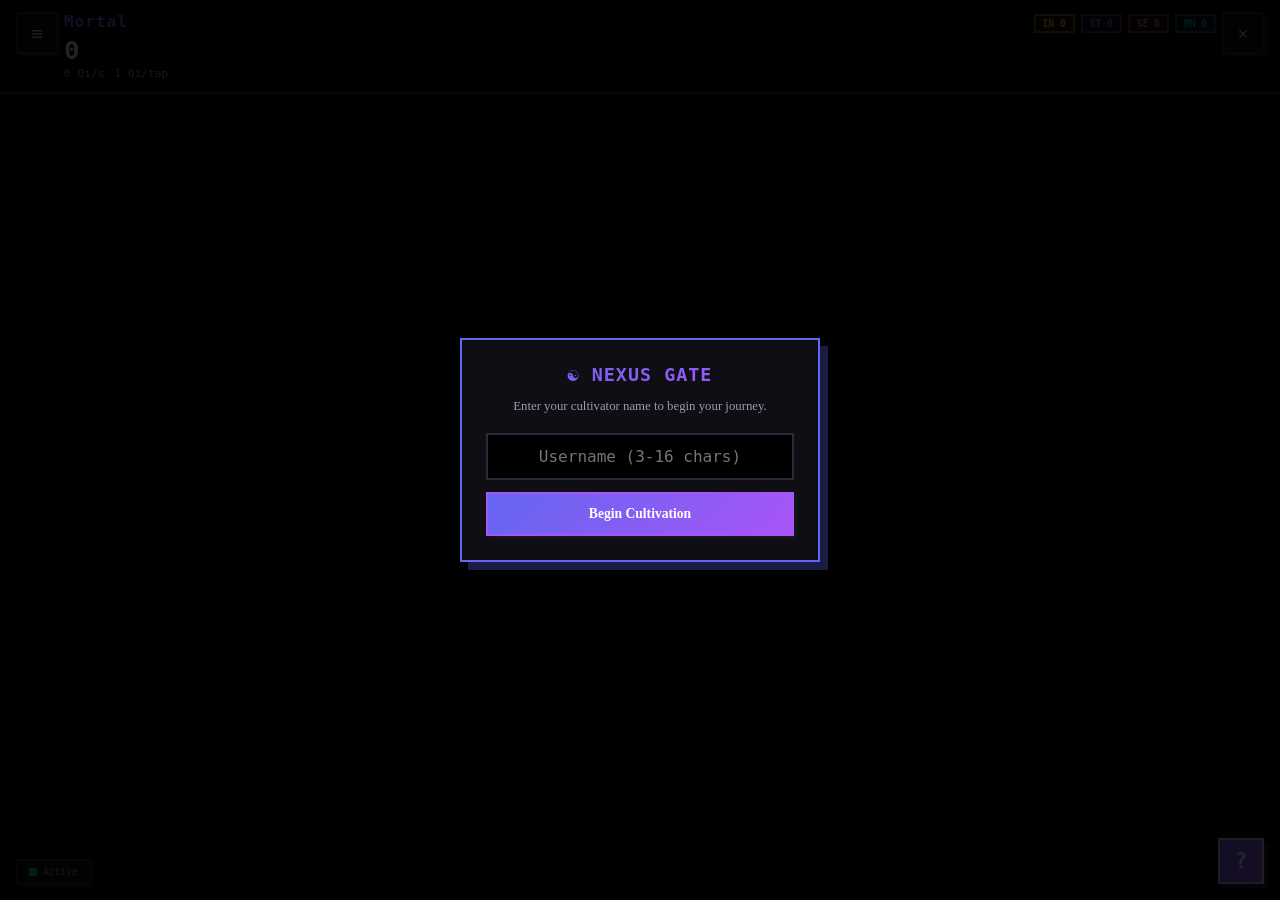
<file: clicker.html>
<!DOCTYPE html>
<html lang="en">
<head>
<meta charset="UTF-8">
<meta name="viewport" content="width=device-width,initial-scale=1,maximum-scale=1,user-scalable=no">
<title>Spirit Clicker | Nexus Gate</title>
<link rel="apple-touch-icon" href="icons/icon-180.png?v=2">
<style>
:root{--bg:#000;--panel:#0e0e14;--panel-h:#16161f;--border:#2a2a38;--text:#e8e8ef;--dim:#9a9ab0;--blue:#6366f1;--purple:#a855f7;--grey:#c7c7d6;--grad:linear-gradient(135deg,#6366f1,#a855f7);--glow:rgba(99,102,241,.28);--glow2:rgba(168,85,247,.28);--gold:#fbbf24;--orthodox:#6366f1;--demonic:#ef4444;--chaotic:#f59e0b;--body:#22c55e;--spirit:#a855f7;--void:#64748b;--sovereign:#fbbf24;--mana:#06b6d4;--se:#f87171;--mono:'Cascadia Mono','Cascadia Code',ui-monospace,Menlo,Consolas,monospace}
*{margin:0;padding:0;box-sizing:border-box;-webkit-tap-highlight-color:transparent}
body{background:var(--bg);color:var(--text);font-family:Georgia,'Times New Roman',serif;height:100dvh;display:flex;flex-direction:column;overflow:hidden;position:relative}
canvas#particles{position:fixed;inset:0;pointer-events:none;z-index:10}
.hamburger{position:fixed;top:max(env(safe-area-inset-top),12px);left:16px;z-index:200;width:42px;height:42px;background:var(--panel);border:2px solid var(--border);box-shadow:3px 3px 0 #14141c;display:flex;align-items:center;justify-content:center;cursor:pointer;color:var(--grey);font-size:1.2rem;font-family:var(--mono);transition:transform .1s,box-shadow .1s,border-color .15s}
.hamburger:active{transform:translate(3px,3px);box-shadow:0 0 0}
.hamburger:hover{border-color:var(--blue);color:var(--text)}
.close-sigil{position:fixed;top:max(env(safe-area-inset-top),12px);right:16px;z-index:200;width:42px;height:42px;background:var(--panel);border:2px solid var(--border);box-shadow:3px 3px 0 #14141c;display:flex;align-items:center;justify-content:center;text-decoration:none;color:var(--grey);font-size:1.1rem;font-family:var(--mono);transition:transform .1s,box-shadow .1s,border-color .15s}
.close-sigil:active{transform:translate(3px,3px);box-shadow:0 0 0}
.close-sigil:hover{border-color:#ef4444;color:#ef4444}
.help-btn{position:fixed;bottom:max(env(safe-area-inset-bottom),16px);right:16px;z-index:200;width:46px;height:46px;background:var(--grad);border:2px solid var(--grey);box-shadow:4px 4px 0 var(--glow2);display:flex;align-items:center;justify-content:center;cursor:pointer;color:#fff;font-size:1.3rem;font-weight:700;font-family:var(--mono)}
.help-btn:active{transform:translate(3px,3px);box-shadow:0 0 0}
.dov{position:fixed;inset:0;background:rgba(0,0,0,.7);z-index:300;opacity:0;pointer-events:none;transition:opacity .25s}
.dov.active{opacity:1;pointer-events:auto}
.drawer{position:fixed;top:0;left:-280px;width:272px;height:100%;background:var(--panel);border-right:2px solid var(--border);z-index:301;transition:left .25s;padding:max(env(safe-area-inset-top),20px) 0 20px;overflow-y:auto}
.drawer.active{left:0}
.dt{padding:0 20px 16px;font-size:1.05rem;font-weight:800;letter-spacing:2px;background:var(--grad);-webkit-background-clip:text;-webkit-text-fill-color:transparent;background-clip:text;border-bottom:2px solid var(--border);margin-bottom:8px;font-family:var(--mono)}
.di{display:flex;align-items:center;gap:12px;padding:14px 20px;cursor:pointer;transition:background .15s,color .15s;font-size:.92rem;font-weight:700;color:var(--dim);border-left:3px solid transparent;font-family:inherit;background:none;border-top:none;border-right:none;border-bottom:none;width:100%;text-align:left}
.di:hover{background:var(--panel-h);color:var(--text)}
.di.active{background:var(--panel-h);color:var(--blue);border-left-color:var(--blue)}
.di-i{font-size:.85rem;width:30px;text-align:center;font-family:var(--mono);font-weight:700}
.sb{padding:max(env(safe-area-inset-top),12px) 16px 10px;padding-left:64px;padding-right:64px;background:rgba(0,0,0,.92);backdrop-filter:blur(8px);border-bottom:2px solid var(--border);z-index:50}
.sr{display:flex;justify-content:space-between;align-items:baseline;margin-bottom:2px}
.rn{font-size:1rem;font-weight:800;background:var(--grad);-webkit-background-clip:text;-webkit-text-fill-color:transparent;background-clip:text;font-family:var(--mono);letter-spacing:1px}
.cr{display:flex;gap:6px;font-size:.6rem;flex-wrap:wrap}
.cb{padding:2px 7px;border:2px solid;font-family:var(--mono);font-weight:700}
.ci{color:var(--gold);border-color:rgba(251,191,36,.4);background:rgba(251,191,36,.08)}
.cs{color:var(--purple);border-color:rgba(168,85,247,.4);background:rgba(168,85,247,.08)}
.cd{color:var(--se);border-color:rgba(248,113,113,.4);background:rgba(248,113,113,.08)}
.cm{color:var(--mana);border-color:rgba(6,182,212,.4);background:rgba(6,182,212,.08)}
.qm{font-size:1.6rem;font-weight:800;margin:2px 0;font-family:var(--mono)}
.qs{font-size:.7rem;color:var(--dim);display:flex;gap:10px;flex-wrap:wrap;font-family:var(--mono)}
.un{font-size:.65rem;color:var(--dim);margin-top:2px;font-family:var(--mono)}
.mc{flex:1;overflow-y:auto;padding:16px;scrollbar-width:none}
.mc::-webkit-scrollbar{display:none}
.cv{display:flex;flex-direction:column;align-items:center;gap:16px;padding-top:10px}
.core-container{position:relative;width:260px;height:260px;display:flex;align-items:center;justify-content:center;z-index:5}
.sc{width:220px;height:220px;border-radius:50%;background:radial-gradient(circle at 35% 35%,var(--purple),#312e81);border:3px solid rgba(168,85,247,.5);box-shadow:0 0 50px var(--glow2);cursor:pointer;display:flex;align-items:center;justify-content:center;font-size:3rem;font-weight:800;color:#fff;user-select:none;transition:transform .05s;position:relative;z-index:5;font-family:var(--mono)}
.sc:active{transform:scale(.92)}
.orbit-wrapper{position:absolute;width:300px;height:300px;top:50%;left:50%;transform:translate(-50%,-50%);animation:spin 12s linear infinite;pointer-events:none;z-index:4}
@keyframes spin{100%{transform:translate(-50%,-50%) rotate(360deg)}}
.sat-core{position:absolute;width:42px;height:42px;border-radius:50%;background:radial-gradient(circle at 35% 35%,var(--blue),#312e81);border:2px solid rgba(255,255,255,.3);box-shadow:0 0 15px var(--glow);top:50%;left:50%;margin:-21px 0 0 -21px;display:flex;align-items:center;justify-content:center;font-size:.85rem;font-weight:700;color:#fff;font-family:var(--mono)}
.fq{position:absolute;color:var(--gold);font-weight:700;font-size:1.1rem;pointer-events:none;animation:fu .8s ease-out forwards;z-index:15;font-family:var(--mono)}
@keyframes fu{0%{opacity:1;transform:translateY(0) scale(1)}to{opacity:0;transform:translateY(-50px) scale(.7)}}
.cpb{width:100%;max-width:300px;height:8px;background:var(--panel);border:2px solid var(--border);overflow:hidden;margin-top:4px}
.cpf{height:100%;background:var(--grad);transition:width .2s}
.cpl{font-size:.7rem;color:var(--dim);text-align:center;margin-top:4px;font-family:var(--mono)}
.combo-bar{width:100%;max-width:300px;height:6px;background:var(--panel);border:2px solid var(--border);overflow:hidden;margin-top:2px}
.combo-fill{height:100%;background:linear-gradient(90deg,var(--gold),#f97316);transition:width .1s}
.combo-label{font-size:.65rem;color:var(--gold);text-align:center;font-family:var(--mono)}
.skr{display:flex;gap:8px;flex-wrap:wrap;justify-content:center;padding:8px 0}
.sk{width:46px;height:46px;border:2px solid var(--border);background:var(--panel);display:flex;align-items:center;justify-content:center;font-size:.8rem;font-weight:700;cursor:pointer;position:relative;transition:all .15s;color:var(--text);font-family:var(--mono)}
.sk:hover{border-color:var(--blue)}
.sk.lk{opacity:.3;pointer-events:none}
.sk.oc{opacity:.5}
.cdo{position:absolute;inset:0;background:rgba(0,0,0,.7);display:flex;align-items:center;justify-content:center;font-size:.55rem;color:#fff}
.lv{display:flex;flex-direction:column;gap:10px;padding-bottom:40px}
.st{font-size:.78rem;text-transform:uppercase;letter-spacing:2px;font-weight:800;background:var(--grad);-webkit-background-clip:text;-webkit-text-fill-color:transparent;background-clip:text;margin:12px 0 6px;border-bottom:2px solid var(--border);padding-bottom:6px;font-family:var(--mono)}
.cd2{display:flex;align-items:center;gap:12px;padding:12px;background:var(--panel);border:2px solid var(--border);box-shadow:3px 3px 0 #14141c;cursor:pointer;transition:all .15s;position:relative}
.cd2:active{transform:translate(2px,2px);box-shadow:0 0 0}
.cd2:hover{border-color:var(--blue);background:var(--panel-h)}
.cd2.dis{opacity:.4;pointer-events:none}
.cd2.lk{opacity:.5}
.cdi{font-size:.85rem;font-weight:700;width:38px;height:38px;text-align:center;flex-shrink:0;display:flex;align-items:center;justify-content:center;border:2px solid var(--border);background:#000;font-family:var(--mono)}
.cdn{flex:1;min-width:0}
.cdt{font-weight:700;font-size:.9rem}
.cdd{font-size:.7rem;color:var(--dim);margin-top:2px}
.cdc{font-size:.7rem;font-weight:700;color:var(--gold);margin-top:3px;font-family:var(--mono)}
.cdr{text-align:right;flex-shrink:0}
.po{border-left:4px solid var(--orthodox)}.pd{border-left:4px solid var(--demonic)}
.pc{border-left:4px solid var(--chaotic)}.pb{border-left:4px solid var(--body)}
.ps{border-left:4px solid var(--spirit)}.pv{border-left:4px solid var(--void)}
.psv{border-left:4px solid var(--sovereign)}.pw{border-left:4px solid var(--se)}
.qc{border-left:4px solid var(--blue)}
.qb{height:6px;background:var(--panel);border:2px solid var(--border);margin-top:6px;overflow:hidden}
.qf{height:100%;background:var(--grad)}
.qcl{padding:6px 12px;background:var(--grad);color:#fff;border:2px solid var(--purple);font-size:.7rem;font-weight:700;cursor:pointer;font-family:var(--mono);box-shadow:2px 2px 0 var(--glow2)}
.qcl:disabled{opacity:.4}
.sg{display:grid;grid-template-columns:1fr 1fr;gap:10px}
.si{padding:12px;background:var(--panel);border:2px solid var(--border);box-shadow:3px 3px 0 #14141c;text-align:center;cursor:pointer;transition:all .15s}
.si:active{transform:translate(2px,2px);box-shadow:0 0 0}
.si:hover{border-color:var(--blue)}
.si.dis{opacity:.4;pointer-events:none}
.sii{font-size:.9rem;font-weight:700;margin-bottom:6px;font-family:var(--mono);color:var(--blue)}
.sin{font-size:.8rem;font-weight:700}
.sid{font-size:.65rem;color:var(--dim);margin:4px 0}
.sic{font-size:.75rem;color:var(--purple);font-weight:700;font-family:var(--mono)}
.wb{text-align:center;padding:16px;background:var(--panel);border:2px solid var(--border);box-shadow:3px 3px 0 #14141c;margin-bottom:12px}
.wn{font-size:1.5rem;font-weight:800;color:var(--se);font-family:var(--mono)}
.hpb{height:10px;background:var(--panel);border:2px solid var(--border);margin-top:8px;overflow:hidden}
.hpf{height:100%;background:linear-gradient(90deg,var(--se),#ef4444);transition:width .3s}
.dc{border-left:4px solid var(--se)}
.dg-wrap{display:flex;flex-direction:column;align-items:center;gap:12px}
.dg-grid{display:grid;gap:3px;padding:8px;background:var(--panel);border:2px solid var(--border);box-shadow:3px 3px 0 #14141c}
.dg-cell{width:46px;height:46px;background:rgba(255,255,255,.03);border:2px solid var(--border);display:flex;align-items:center;justify-content:center;font-size:.8rem;font-weight:700;cursor:pointer;transition:all .15s;position:relative;color:var(--text);font-family:var(--mono)}
.dg-cell:hover{background:var(--panel-h);border-color:var(--blue)}
.dg-cell.owned{border-color:var(--blue);background:rgba(99,102,241,.12)}
.dg-cell .trap-dot{position:absolute;bottom:2px;right:2px;width:8px;height:8px;background:var(--se)}
.dg-palette{display:flex;flex-wrap:wrap;gap:6px;justify-content:center}
.dg-pal-item{padding:8px 12px;background:var(--panel);border:2px solid var(--border);cursor:pointer;font-size:.7rem;text-align:center;transition:all .15s;font-family:var(--mono);font-weight:700}
.dg-pal-item:hover{border-color:var(--blue)}
.dg-pal-item.dis{opacity:.4;pointer-events:none}
.dg-stats{display:flex;gap:12px;font-size:.7rem;color:var(--dim);flex-wrap:wrap;justify-content:center;font-family:var(--mono)}
.toast{position:fixed;top:80px;left:50%;transform:translateX(-50%) translateY(-20px);background:var(--panel);border:2px solid var(--blue);box-shadow:4px 4px 0 var(--glow);backdrop-filter:blur(10px);padding:10px 20px;font-weight:700;color:var(--text);opacity:0;pointer-events:none;transition:all .3s;z-index:500;text-align:center;font-size:.85rem;max-width:90%;font-family:var(--mono)}
.toast.show{opacity:1;transform:translateX(-50%) translateY(0)}
.mo{position:fixed;inset:0;background:rgba(0,0,0,.85);display:none;align-items:center;justify-content:center;z-index:400;padding:20px}
.mo.active{display:flex}
.mb{background:var(--panel);border:2px solid var(--blue);box-shadow:8px 8px 0 var(--glow);padding:24px;max-width:360px;width:100%;text-align:center;max-height:80vh;overflow-y:auto}
.mt{font-size:1.15rem;font-weight:800;background:var(--grad);-webkit-background-clip:text;-webkit-text-fill-color:transparent;background-clip:text;margin-bottom:12px;font-family:var(--mono);letter-spacing:1px}
.md{font-size:.8rem;color:var(--dim);margin-bottom:16px;line-height:1.5}
.mi{width:100%;padding:12px;background:#000;border:2px solid var(--border);color:var(--text);font-family:var(--mono);font-size:1rem;text-align:center;margin-bottom:12px;outline:none;text-transform:uppercase}
.mi:focus{border-color:var(--blue)}
.mbs{display:flex;gap:10px;flex-wrap:wrap}
.btn{flex:1;padding:12px;border:2px solid var(--border);font-family:inherit;font-weight:700;cursor:pointer;font-size:.85rem;min-width:80px;box-shadow:3px 3px 0 #14141c;transition:transform .1s,box-shadow .1s}
.btn:active{transform:translate(3px,3px);box-shadow:0 0 0}
.bp{background:var(--grad);color:#fff;border-color:var(--purple)}
.bs{background:var(--panel-h);color:var(--text)}
.bg{background:linear-gradient(135deg,var(--gold),#f97316);color:#000;border-color:var(--gold)}
.br{background:var(--demonic);color:#fff;border-color:#b91c1c}
.tut-ov{position:fixed;inset:0;background:rgba(0,0,0,.9);z-index:600;display:none;align-items:center;justify-content:center;padding:20px}
.tut-ov.active{display:flex}
.tut-box{background:var(--panel);border:2px solid var(--blue);box-shadow:8px 8px 0 var(--glow);padding:24px;max-width:340px;width:100%;text-align:center}
.tut-step{font-size:1.5rem;margin-bottom:12px;font-family:var(--mono);font-weight:700;color:var(--blue)}
.tut-title{font-size:1.1rem;font-weight:800;background:var(--grad);-webkit-background-clip:text;-webkit-text-fill-color:transparent;background-clip:text;margin-bottom:8px;font-family:var(--mono)}
.tut-desc{font-size:.8rem;color:var(--dim);line-height:1.5;margin-bottom:16px}
.tut-progress{font-size:.65rem;color:var(--dim);margin-bottom:12px;font-family:var(--mono)}
.ap-section{margin-bottom:16px;padding:12px;background:var(--panel);border:2px solid var(--border)}
.ap-title{font-size:.8rem;font-weight:700;color:var(--blue);margin-bottom:8px;text-transform:uppercase;letter-spacing:1px;font-family:var(--mono)}
.ap-row{display:flex;gap:8px;margin-bottom:8px;align-items:center;flex-wrap:wrap}
.ap-input{flex:1;padding:8px;background:#000;border:2px solid var(--border);color:var(--text);font-family:var(--mono);font-size:.8rem;outline:none}
.ap-btn{padding:8px 14px;border:2px solid var(--border);font-family:inherit;font-weight:700;cursor:pointer;font-size:.75rem;background:var(--grad);color:#fff;box-shadow:2px 2px 0 var(--glow2)}
.ap-btn:active{transform:translate(2px,2px);box-shadow:0 0 0}
.ap-code{font-family:var(--mono);font-size:.9rem;letter-spacing:2px;color:var(--blue);padding:8px;background:rgba(99,102,241,.1);border:2px solid var(--border)}
.corruption-bar{width:100%;max-width:300px;padding:8px 12px;background:rgba(100,116,139,.12);border:2px solid rgba(100,116,139,.4);font-size:.7rem;color:var(--grey);text-align:center;font-family:var(--mono)}
@media(max-width:420px){.dg-cell{width:38px;height:38px}}
</style>
</head>
<body>
<canvas id="particles"></canvas>
<div class="hamburger" onclick="toggleDrawer()">≡</div>
<a href="./index.html" class="close-sigil">✕</a>
<div class="help-btn" onclick="openTutorial()">?</div>
<div class="dov" id="dov" onclick="toggleDrawer()"></div>
<div class="drawer" id="drawer">
  <div class="dt">☯ NEXUS GATE</div>
  <div class="di active" data-view="core"><span class="di-i">01</span>Core</div>
  <div class="di" data-view="forge"><span class="di-i">02</span>Forge</div>
  <div class="di" data-view="dao"><span class="di-i">03</span>Dao Matrix</div>
  <div class="di" data-view="defense"><span class="di-i">04</span>Nexus Delve</div>
  <div class="di" data-view="wararts"><span class="di-i">05</span>War Arts</div>
  <div class="di" data-view="mystic"><span class="di-i">06</span>Mystic</div>
  <div class="di" data-view="evolution"><span class="di-i">07</span>Evolution</div>
  <div class="di" data-view="quests"><span class="di-i">08</span>Quests</div>
  <div class="di" data-view="shop"><span class="di-i">09</span>Shop</div>
  <div class="di" data-view="ascend"><span class="di-i">10</span>Ascend</div>
  <div class="di" data-view="admin" id="nav-admin" style="display:none"><span class="di-i">!!</span>Admin</div>
</div>
<div class="sb">
  <div class="sr"><div class="rn" id="rn">Mortal</div><div class="cr">
    <span class="cb ci" id="bi">IN 0</span><span class="cb cs" id="bs">ST 0</span>
    <span class="cb cd" id="bse">SE 0</span><span class="cb cm" id="bm">MN 0</span>
  </div></div>
  <div class="qm" id="qm">0</div>
  <div class="qs"><span id="qd">0 Qi/s</span><span id="qt">1 Qi/tap</span></div>
  <div class="un" id="un-display"></div>
</div>
<div class="mc" id="mc"></div>
<div class="toast" id="toast"></div>
<div class="mo" id="mo"><div class="mb"><div class="mt" id="mot"></div><div class="md" id="mod"></div><input class="mi" id="moi" style="display:none" placeholder=""><div class="mbs" id="mob"></div></div></div>
<div class="tut-ov" id="tut-ov">
  <div class="tut-box">
    <div class="tut-step" id="tut-step">☯</div>
    <div class="tut-title" id="tut-title">Welcome</div>
    <div class="tut-desc" id="tut-desc">Description</div>
    <div class="tut-progress" id="tut-prog">Step 1/6</div>
    <div class="mbs">
      <button class="btn bs" onclick="closeTutorial()">Skip</button>
      <button class="btn bp" onclick="nextTutorial()">Next →</button>
    </div>
  </div>
</div>
<div class="mo active" id="username-modal">
  <div class="mb">
    <div class="mt">☯ NEXUS GATE</div>
    <div class="md">Enter your cultivator name to begin your journey.</div>
    <input class="mi" id="username-input" placeholder="Username (3-16 chars)" maxlength="16" style="text-transform:none">
    <div class="mbs"><button class="btn bp" onclick="registerUsername()">Begin Cultivation</button></div>
  </div>
</div>
<script>
const ADMIN_CODE="NEXUSVOID-GATE17X";
const _H=s=>{let h=5381;for(let i=0;i<s.length;)h=((h<<5)+h)^s.charCodeAt(i++);return(h>>>0).toString(36)};
const _X=(d,e)=>{let o="",k=e||ADMIN_CODE;for(let i=0;i<d.length;i++)o+=String.fromCharCode(d.charCodeAt(i)^k.charCodeAt(i%k.length));return o};
const _C=d=>{let o="",n=d.length,i=0;while(i<n){let c=d.charCodeAt(i++),r=1;if(i<n&&d[i]===c)r++;o+=r>3?String.fromCharCode(0x80|r)+c:String.fromCharCode(c)+(r>1?String.fromCharCode(0x80|r):"");i+=r-1}return o};
const _D=d=>{let o="",i=0;while(i<d.length){let c=d.charCodeAt(i++);if(c&0x80){let r=c&0x7F;o+=String.fromCharCode(d.charCodeAt(i)).repeat(r);i++}else o+=String.fromCharCode(c)}return o};
function exportSaveWard(){try{const clean={...S};delete clean.scd;delete clean.csCd;delete clean.debuffCd;delete clean.buffs;delete clean.dbWeak;delete clean.dbPoison;delete clean.waveOn;const raw=JSON.stringify(clean);return btoa(_H(_X(_C(raw)))+":"+_X(_C(raw)))}catch(e){return""}}
function importSaveWard(code){try{const d=atob(code),sep=d.indexOf(":");if(sep<0)return false;const hash=d.substring(0,sep),enc=d.substring(sep+1);if(_H(enc)!==hash)return false;const dec=_D(_X(enc));const p=JSON.parse(dec);S=Object.assign({},S,p);return true}catch(e){return false}}
function verifyAdminSeal(code){if(code!==ADMIN_CODE)return false;S.isAdmin=true;S.sovUnlocked=true;saveGame();document.title=document.title.replace(/Spirit Clicker/,"✦ Spirit Clicker ✦");setTimeout(()=>document.title=document.title.replace(/✦ /g,""),2e3);return true}

const REALMS=[{n:"Mortal",t:0,i:0},{n:"Qi Condensation",t:1000,i:2},{n:"Foundation Establishment",t:15000,i:5},{n:"Golden Core",t:150000,i:10},{n:"Nascent Soul",t:1500000,i:25},{n:"Immortal Ascension",t:20000000,i:100}];
const UPGRADES=[{id:"mat",n:"Meditation Mat",i:"M",d:"+1 Qi/tap",bc:15,cm:1.5,t:"tap",v:1},{id:"array",n:"Spirit Array",i:"A",d:"+5 Qi/s",bc:100,cm:1.6,t:"auto",v:5},{id:"pill",n:"Qi Pill",i:"P",d:"+10 Qi/tap",bc:1000,cm:1.7,t:"tap",v:10},{id:"elder",n:"Sect Elder",i:"E",d:"+50 Qi/s",bc:5000,cm:1.8,t:"auto",v:50},{id:"beast",n:"Spirit Beast",i:"B",d:"+200 Qi/s",bc:25000,cm:1.9,t:"auto",v:200},{id:"heaven",n:"Heavenly Forge",i:"H",d:"+1K Qi/s",bc:100000,cm:2,t:"auto",v:1000},{id:"sat_core",n:"Satellite Core",i:"S",d:"Orbiting Core (+100% Tap to QPS)",bc:10000,cm:2.5,t:"sat",v:1}];
const SKILLS=[
{id:"O1",p:"orthodox",n:"Clear Heart",d:"+20% QPS",c:1,r:[],e:{qm:.2}},
{id:"O2",p:"orthodox",n:"Sect Harmony",d:"+40% QPS",c:2,r:["O1"],e:{qm:.4}},
{id:"O3",p:"orthodox",n:"Righteous Aura",d:"+60% QPS (req S1)",c:3,r:["O2","S1"],e:{qm:.6}},
{id:"O4",p:"orthodox",n:"Celestial Law",d:"+100% QPS",c:5,r:["O3"],e:{qm:1}},
{id:"O5",p:"orthodox",n:"Dao of Peace",d:"+200% QPS",c:8,r:["O4"],e:{qm:2}},
{id:"D1",p:"demonic",n:"Blood Ignition",d:"+100% tap,-20% QPS",c:1,r:[],e:{tm:1,qm:-.2}},
{id:"D2",p:"demonic",n:"Soul Siphon",d:"5% chance 10x tap",c:2,r:["D1"],e:{tc:.05}},
{id:"D3",p:"demonic",n:"Blood Fury",d:"+200% tap",c:4,r:["D2"],e:{tm:2}},
{id:"D4",p:"demonic",n:"Demon Lord",d:"+300% tap (req B2)",c:6,r:["D3","B2"],e:{tm:3}},
{id:"D5",p:"demonic",n:"Asura Rebirth",d:"+500% tap,-50% QPS",c:10,r:["D4"],e:{tm:5,qm:-.5}},
{id:"C1",p:"chaotic",n:"Tribulation Surf",d:"Taps 0.1x-5x",c:1,r:[],e:{tv:1}},
{id:"C2",p:"chaotic",n:"Storm Gambit",d:"Range 0.5x-8x",c:2,r:["C1"],e:{tv2:1}},
{id:"C3",p:"chaotic",n:"Fate Weaver",d:"+10% rare rolls",c:3,r:["C2"],e:{lk:.1}},
{id:"C4",p:"chaotic",n:"Chaos Theory",d:"RNG +50%",c:5,r:["C3"],e:{rb:.5}},
{id:"C5",p:"chaotic",n:"Primordial Chaos",d:"Taps min 2x",c:8,r:["C4"],e:{tf:1}},
{id:"B1",p:"body",n:"Iron Skin",d:"+50% tap",c:1,r:[],e:{tm:.5}},
{id:"B2",p:"body",n:"Steel Bones",d:"+100% tap",c:2,r:["B1"],e:{tm:1}},
{id:"B3",p:"body",n:"Titan Fist",d:"+200% tap",c:4,r:["B2"],e:{tm:2}},
{id:"B4",p:"body",n:"Immortal Body",d:"+300% tap,+50% QPS",c:6,r:["B3"],e:{tm:3,qm:.5}},
{id:"B5",p:"body",n:"Pangu's Might",d:"+500% tap",c:10,r:["B4"],e:{tm:5}},
{id:"S1",p:"spirit",n:"Mind's Eye",d:"+50% Insight",c:1,r:[],e:{im:.5}},
{id:"S2",p:"spirit",n:"Astral Projection",d:"+100% Insight",c:2,r:["S1"],e:{im:1}},
{id:"S3",p:"spirit",n:"Soul Expansion",d:"Skills -1 cost",c:4,r:["S2"],e:{sd:1}},
{id:"S4",p:"spirit",n:"Cosmic Mind",d:"+200% Insight",c:6,r:["S3"],e:{im:2}},
{id:"S5",p:"spirit",n:"Omniscience",d:"Quest rewards +50%",c:10,r:["S4"],e:{qb:.5}},
{id:"V1",p:"void",n:"Void Whisper",d:"+100% all,+1 Corrupt (2 paths)",c:3,r:["ANY2"],e:{am:1,co:1}},
{id:"V2",p:"void",n:"Null Space",d:"+200% tap,+1 Corrupt",c:4,r:["V1"],e:{tm:2,co:1}},
{id:"V3",p:"void",n:"Entropy",d:"+300% QPS,+2 Corrupt",c:5,r:["V2"],e:{qm:3,co:2}},
{id:"V4",p:"void",n:"Void Consumption",d:"Steal 50% QPS→tap,+2 Corr",c:7,r:["V3"],e:{vs:1,co:2}},
{id:"V5",p:"void",n:"Absolute Void",d:"+1000% all,+3 Corrupt",c:12,r:["V4"],e:{am:10,co:3}},
{id:"SV1",p:"sovereign",n:"Sovereign's Decree",d:"+200% all",c:0,r:[],e:{am:2}},
{id:"SV2",p:"sovereign",n:"Time Sovereignty",d:"Cooldowns halved",c:0,r:["SV1"],e:{ch:1}},
{id:"SV3",p:"sovereign",n:"Reality Warp",d:"Slips every 50 clicks",c:0,r:["SV2"],e:{sr:50}},
{id:"SV4",p:"sovereign",n:"Infinite Insight",d:"+10 Insight/breakthrough",c:0,r:["SV3"],e:{if:10}},
{id:"SV5",p:"sovereign",n:"Nexus Ascension",d:"Unlock Nexus,+500% all",c:0,r:["SV4"],e:{am:5,ns:1}},
{id:"H1",p:"orthodox",n:"Blood Meditation",d:"+80% QPS+tap",c:4,r:["O2","D2"],e:{qm:.8,tm:.8}},
{id:"H2",p:"chaotic",n:"Storm Body",d:"Taps 3x-5x",c:4,r:["B2","C2"],e:{ts:1}},
{id:"H3",p:"spirit",n:"Soul Forge",d:"+150% Insight,+50% tap",c:5,r:["S2","B3"],e:{im:1.5,tm:.5}},
{id:"H4",p:"void",n:"Void Drain",d:"Steal 10% QPS→tap",c:5,r:["V1","D3"],e:{vss:1}},
{id:"H5",p:"chaotic",n:"Enlightened Chaos",d:"RNG doubled",c:6,r:["S3","C3"],e:{rd:1}},
{id:"H6",p:"orthodox",n:"Iron Doctrine",d:"+250% QPS,immune neg",c:6,r:["O3","B3"],e:{qm:2.5,imm:1}}
];
const WAR_ARTS=[
{id:"W1",n:"Qi Blade",d:"Creatures +20% DPS",c:50,e:{dd:.2}},
{id:"W2",n:"Soul Shield",d:"Creatures +50% HP",c:100,e:{ch:.5}},
{id:"W3",n:"Blood Harvest",d:"+30% SE from invasions",c:200,e:{seb:.3}},
{id:"W4",n:"War Drums",d:"Creatures +20% DPS",c:300,e:{dd:.2}},
{id:"W5",n:"Necromancy",d:"Creatures +40% HP",c:500,e:{ch:.4}},
{id:"W6",n:"Beast Taming",d:"Creatures +30% DPS",c:750,e:{dd:.3}},
{id:"W7",n:"Fortress Walls",d:"Invaders deal -30% dmg",c:1000,e:{dr:.3}},
{id:"W8",n:"Soul Bomb",d:"Creatures +40% DPS",c:1500,e:{dd:.4}},
{id:"W9",n:"Ancestral Fury",d:"Creatures +100% DPS",c:2000,e:{dd:1}},
{id:"W10",n:"Undying Legion",d:"Creatures +80% HP",c:3000,e:{ch:.8}},
{id:"W11",n:"Worldbreaker",d:"Creatures +150% DPS",c:5000,e:{dd:1.5}},
{id:"W12",n:"Sovereign's Army",d:"Creatures +200% DPS & HP",c:0,e:{dd:2,ch:1},admin:true}
];
const COMBAT_SKILLS=[
{id:"cs_bomb",n:"Soul Bomb",i:"!",d:"AoE nuke",cost:100,cd:60,dur:0},
{id:"cs_rally",n:"Rally Cry",i:"+",d:"+50% DPS 30s",cost:50,cd:90,dur:30},
{id:"cs_heal",n:"Heal Core",i:"+",d:"Restore 30% HP",cost:75,cd:120,dur:0},
{id:"cs_freeze",n:"Time Freeze",i:"*",d:"Stop enemies 10s",cost:200,cd:180,dur:10},
{id:"cs_harvest",n:"Soul Harvest",i:"$",d:"2x SE drops 30s",cost:150,cd:120,dur:30}
];
const SPECIES=[{id:"human",n:"Human",i:"H",c:{},d:"No bonus",b:{}},{id:"fox",n:"Spirit Fox",i:"F",c:{qi:10000},d:"+15% tap",b:{tm:.15}},{id:"golem",n:"Stone Golem",i:"G",c:{qi:50000},d:"+25% QPS",b:{qm:.25}},{id:"dragon",n:"Dragon",i:"D",c:{qi:200000,ins:10},d:"+35% all",b:{am:.35}},{id:"phoenix",n:"Phoenix",i:"P",c:{qi:1e6,ins:30},d:"+60% global",b:{am:.6}},{id:"celestial",n:"Celestial",i:"C",c:{re:3},d:"+100% Insight",b:{im:1}},{id:"voidwalker",n:"Void Walker",i:"V",c:{qi:1e7,ins:100},d:"+250% tap,-50% QPS",b:{tm:2.5,qm:-.5}},{id:"nexus",n:"Nexus Being",i:"N",c:{secret:true},d:"+500% all",b:{am:5}}];
const ACTIVE_SKILLS=[{id:"meditation",n:"Meditation",i:"M",d:"2x QPS 30s",cd:300,dur:30,ef:"qps_double",ul:"free"},{id:"qi_burst",n:"Qi Burst",i:"Q",d:"Gain 1min QPS",cd:180,ef:"qi_burst",ul:"quest:q_first_steps"},{id:"blood_fury",n:"Blood Fury",i:"B",d:"5x tap 20s,-5% Qi",cd:600,dur:20,ef:"tap_5x",ul:"demonic3"},{id:"time_fold",n:"Time Fold",i:"T",d:"Gain 10min QPS",cd:3600,ef:"time_fold",ul:"quest:q_time"},{id:"insight_flash",n:"Insight Flash",i:"I",d:"+1 Insight",cd:1800,ef:"insight_gain",ul:"quest:q_scholar"},{id:"golden_touch",n:"Golden Touch",i:"G",d:"Next 10 taps 10x",cd:900,ef:"golden_touch",ul:"shop:50"},{id:"spirit_surge",n:"Spirit Surge",i:"S",d:"+50% all 60s",cd:480,dur:60,ef:"surge",ul:"species:dragon"},{id:"void_step",n:"Void Step",i:"V",d:"+100K Qi,+1 Corr",cd:1200,ef:"void_step",ul:"void2"}];
const SHOP_ITEMS=[{id:"qi_pill",cat:"Pills",n:"Qi Gathering Pill",i:"Q",d:"+100% QPS 5min",c:3,t:"con",ef:"qps_pill"},{id:"enlighten_pill",cat:"Pills",n:"Enlightenment Pill",i:"E",d:"+1 Insight",c:5,t:"con",ef:"insight_pill"},{id:"body_pill",cat:"Pills",n:"Body Tempering Pill",i:"B",d:"+10% tap perm",c:8,t:"con",ef:"tap_perm"},{id:"cleanse_pill",cat:"Pills",n:"Cleansing Pill",i:"C",d:"Remove Corruption",c:10,t:"con",ef:"cleanse"},{id:"rebirth_pill",cat:"Pills",n:"Rebirth Pill",i:"R",d:"Keep skills on reinc",c:25,t:"con",ef:"rebirth_keep"},{id:"bronze_ref",cat:"Refiners",n:"Bronze Refiner",i:"1",d:"+10% QPS",c:5,t:"eq",e:{qm:.1}},{id:"silver_ref",cat:"Refiners",n:"Silver Refiner",i:"2",d:"+25% QPS",c:15,t:"eq",e:{qm:.25}},{id:"gold_ref",cat:"Refiners",n:"Gold Refiner",i:"3",d:"+50% QPS",c:40,t:"eq",e:{qm:.5}},{id:"jade_ref",cat:"Refiners",n:"Jade Refiner",i:"4",d:"+75% QPS,+10% Ins",c:80,t:"eq",e:{qm:.75,im:.1}},{id:"void_ref",cat:"Refiners",n:"Void Refiner",i:"5",d:"+150% QPS,+1 Corr",c:150,t:"eq",e:{qm:1.5,co:1}},{id:"lucky_charm",cat:"Artifacts",n:"Lucky Charm",i:"L",d:"+5% rare drops",c:20,t:"art",e:{lk:.05}},{id:"slip_magnet",cat:"Artifacts",n:"Jade Slip Magnet",i:"J",d:"Slips every 80 clicks",c:40,t:"art",e:{sr:80}},{id:"soul_lantern",cat:"Artifacts",n:"Soul Lantern",i:"S",d:"Keep 3 skills on reinc",c:50,t:"art",e:{ks:3}},{id:"void_seal",cat:"Artifacts",n:"Void Seal",i:"V",d:"Unlock Void Path",c:100,t:"art",e:{uv:1}}];
const DEFENDERS=[{id:"disciple",n:"Outer Disciple",i:"D",d:"Basic defender",bc:50,cm:1.4,dps:5,hp:20},{id:"guard",n:"Sect Guard",i:"G",d:"Sturdy melee",bc:200,cm:1.5,dps:15,hp:60},{id:"archer",n:"Spirit Archer",i:"A",d:"Ranged attacker",bc:500,cm:1.6,dps:30,hp:40},{id:"mage",n:"Formation Mage",i:"M",d:"AoE damage",bc:1500,cm:1.7,dps:60,hp:50},{id:"elder_def",n:"Defensive Elder",i:"E",d:"High HP tank",bc:5000,cm:1.8,dps:20,hp:200},{id:"beast_def",n:"Guardian Beast",i:"B",d:"Fast attacker",bc:15000,cm:1.9,dps:100,hp:120},{id:"tamed_beast",n:"Tamed Beast",i:"T",d:"War Art unlock",bc:30000,cm:2,dps:150,hp:180,req:"W6"},{id:"worldbreaker",n:"Worldbreaker",i:"W",d:"Ultimate defender",bc:100000,cm:2.2,dps:500,hp:800,req:"W11"},{id:"immortal_def",n:"Immortal Sentinel",i:"I",d:"Peak defender",bc:50000,cm:2,dps:300,hp:500}];
const CREATURES=[{id:"c1",n:"Slime",i:"S",dps:3},{id:"c2",n:"Fang Wolf",i:"W",dps:6},{id:"c3",n:"Stone Golem",i:"G",dps:12},{id:"c4",n:"Ember Drake",i:"D",dps:22},{id:"c5",n:"Void Sentinel",i:"V",dps:40}];
const DEBUFFS=[{id:"db_weak",n:"Weaken Curse",i:"W",d:"Invaders take +50% dmg 12s",c:20,cd:30},{id:"db_poison",n:"Poison Cloud",i:"P",d:"Invaders bleed +30% 8s",c:25,cd:25},{id:"db_rend",n:"Soul Rend",i:"R",d:"Instant heavy damage",c:45,cd:40}];
const ROOMS=[{id:"entry",n:"Entry Hall",i:"E",c:0,d:"Starting room",mg:1},{id:"treasure",n:"Treasure Room",i:"T",c:100,d:"+20% soul drops",mg:1},{id:"training",n:"Training Grounds",i:"G",c:200,d:"Defenders +10% DPS",mg:1},{id:"alchemy",n:"Alchemy Lab",i:"A",c:300,d:"Mana regen +0.5/s",mg:4},{id:"library",n:"Library",i:"L",c:400,d:"+15% Insight",mg:4},{id:"armory",n:"Armory",i:"R",c:500,d:"Defenders +10% DPS",mg:5},{id:"throne",n:"Throne Room",i:"K",c:1000,d:"Defenders +20% DPS",mg:5},{id:"void_room",n:"Void Chamber",i:"V",c:2000,d:"+100% SE,+1 Corr",mg:5},{id:"sanctum",n:"Sovereign Sanctum",i:"!",c:0,d:"+200% all (Admin)",mg:5,admin:true}];
const TRAPS=[{id:"spike",n:"Spike Pit",i:"^",c:50,dmg:10,mx:2},{id:"flame",n:"Flame Rune",i:"*",c:150,dmg:30,mx:2},{id:"slow",n:"Slow Glyph",i:"~",c:100,dmg:0,mx:2},{id:"drain",n:"Soul Drain",i:"$",c:300,dmg:5,mx:1},{id:"void_trap",n:"Void Maw",i:"#",c:800,dmg:999,mx:1}];
const QUESTS=[{id:"q_first_steps",cat:"Progression",n:"First Steps",d:"Tap 10 times",t:"clicks",tg:10,rw:{st:1,sk:"qi_burst"},ot:1},{id:"q_cultivation",cat:"Progression",n:"Cultivation Begins",d:"Reach 1K Qi",t:"totalQi",tg:1000,rw:{st:2},ot:1},{id:"q_forge",cat:"Progression",n:"The Forge",d:"Buy first upgrade",t:"upgrades",tg:1,rw:{st:1},ot:1},{id:"q_breakthrough",cat:"Progression",n:"Breaking Through",d:"Qi Condensation",t:"realm",tg:1,rw:{st:3},ot:1},{id:"q_path",cat:"Progression",n:"Path Chosen",d:"First skill node",t:"skills",tg:1,rw:{st:2},ot:1},{id:"q_jade",cat:"Progression",n:"Jade Collector",d:"First Jade Slip",t:"slips",tg:1,rw:{st:1},ot:1},{id:"q_gambler",cat:"Progression",n:"Gambler's Heart",d:"Roll a voucher",t:"rolls",tg:1,rw:{st:3},ot:1},{id:"q_golden",cat:"Progression",n:"Golden Ambition",d:"Merge 5 Jade",t:"merges",tg:1,rw:{st:2},ot:1},{id:"q_evolution",cat:"Progression",n:"Evolution",d:"Evolve species",t:"evos",tg:1,rw:{st:5},ot:1},{id:"q_scholar",cat:"Progression",n:"Scholar's Path",d:"5 skill nodes",t:"skills",tg:5,rw:{st:3,sk:"insight_flash"},ot:1},{id:"q_time",cat:"Progression",n:"Time Weaver",d:"Play 30 min",t:"playtime",tg:1800,rw:{st:3,sk:"time_fold"},ot:1},{id:"q_rebirth",cat:"Progression",n:"Rebirth",d:"Reincarnate once",t:"reincs",tg:1,rw:{st:10},ot:1},{id:"q_void",cat:"Progression",n:"Void Toucher",d:"Unlock Void skill",t:"void_sk",tg:1,rw:{st:3},ot:1},{id:"q_ascendant",cat:"Progression",n:"Ascendant",d:"Immortal Ascension",t:"realm",tg:5,rw:{st:20},ot:1},{id:"q_defend",cat:"Progression",n:"First Defense",d:"Survive Wave 1",t:"waves",tg:1,rw:{st:3},ot:1},{id:"q_dungeon",cat:"Progression",n:"Dungeon Builder",d:"Place 3 rooms",t:"rooms",tg:3,rw:{st:3},ot:1},{id:"r_diligent",cat:"Repeatable",n:"Diligent Cultivator",d:"Tap 500 times",t:"clicks_s",tg:500,rw:{st:1},rp:1,cd:1800},{id:"r_hoarder",cat:"Repeatable",n:"Qi Hoarder",d:"Accumulate 50K Qi",t:"qi_s",tg:50000,rw:{st:2},rp:1,cd:3600},{id:"r_study",cat:"Repeatable",n:"Scholar's Study",d:"Buy 3 skill nodes",t:"skills_s",tg:3,rw:{st:3},rp:1,cd:7200},{id:"r_lucky",cat:"Repeatable",n:"Lucky Draw",d:"Roll 3 vouchers",t:"rolls_s",tg:3,rw:{st:2},rp:1,cd:3600},{id:"a_click10k",cat:"Achievement",n:"Click Master",d:"10K total clicks",t:"clicks",tg:10000,rw:{st:5},ot:1},{id:"a_million",cat:"Achievement",n:"Millionaire",d:"1M total Qi",t:"totalQi",tg:1e6,rw:{st:10},ot:1},{id:"a_dao15",cat:"Achievement",n:"Dao Seeker",d:"15 skill nodes",t:"skills",tg:15,rw:{st:5},ot:1},{id:"a_species3",cat:"Achievement",n:"Collector",d:"3 species",t:"sp_count",tg:3,rw:{st:5},ot:1},{id:"a_reborn5",cat:"Achievement",n:"Reborn Legend",d:"5 reincarnations",t:"reincs",tg:5,rw:{st:20},ot:1},{id:"a_wave10",cat:"Achievement",n:"Fortress Lord",d:"Survive Wave 10",t:"waves",tg:10,rw:{st:10},ot:1},{id:"a_corrupt5",cat:"Achievement",n:"Void Consumed",d:"Corruption 5",t:"corruption",tg:5,rw:{st:5,title:"Void Consumed"},ot:1}];
const TUT_STEPS=[
{s:"01",t:"Welcome, Dungeon Core!",d:"Tap the glowing core to gather Qi."},
{s:"02",t:"Build Your Dungeon",d:"Build rooms and traps to buff your creatures."},
{s:"03",t:"Defend Against Waves",d:"Use your creatures and debuffs to survive."},
{s:"04",t:"Nexus Delve (Merged)",d:"Creatures defend with HP bars. Traps deal DPS during invasions. Rooms provide combat buffs (Training +10% DPS, Armory +10%, Throne +20%). Alchemy Labs boost mana regen (+0.5/s each). Treasure Rooms boost Soul Essence (+20% each). Mana regens naturally at 1/sec base + room bonuses."},
{s:"05",t:"Walk the Dao",d:"Unlock skills across 7 paths in the Dao Matrix."},
{s:"06",t:"Ascend & Grow",d:"Reach 1B Total Qi to Reincarnate."}
];
let S={username:"",saveCode:"",isAdmin:false,sovUnlocked:false,qi:0,tqi:0,ins:0,st:0,dp:0,se:0,mana:0,manaCap:100,manaRegen:1,creatures:{},creatHP:{},debuffCd:{},dbWeak:0,dbPoison:0,reincs:0,gm:1,ups:{},skills:[],species:"human",usp:["human"],askills:[],scd:{},clicks:0,cts:0,js:0,gv:0,ggv:0,slipsE:0,trolls:0,tmerges:0,tevos:0,corrupt:0,title:"",playtime:0,qp:{},qc:{},qcd:{},sClicks:0,sQi:0,sSkills:0,sRolls:0,gtTaps:0,buffs:{},eq:null,arts:[],rbKeep:false,defs:{},wave:0,waveOn:false,wHP:0,wMHP:0,coreHP:100,coreMHP:100,warArts:[],csCd:{},dGrid:{},dSize:3,combo:0,comboTimer:0,currentRealm:0};
let curView="core",lastTick=Date.now(),tutStep=0;
const cvs=document.getElementById("particles"),ctx=cvs.getContext("2d");
let parts=[];
function resizeCvs(){cvs.width=window.innerWidth;cvs.height=window.innerHeight;}
window.addEventListener("resize",resizeCvs);resizeCvs();
function spawnParts(x,y,count){for(let i=0;i<count;i++){const a=Math.random()*Math.PI*2,sp=1+Math.random()*3;parts.push({x,y,vx:Math.cos(a)*sp,vy:Math.sin(a)*sp-1,life:1,size:2+Math.random()*3});}}
function updateParts(){ctx.clearRect(0,0,cvs.width,cvs.height);for(let i=parts.length-1;i>=0;i--){const p=parts[i];p.x+=p.vx;p.y+=p.vy;p.vy+=0.05;p.life-=0.02;if(p.life<=0){parts.splice(i,1);continue;}ctx.globalAlpha=p.life;const g=ctx.createLinearGradient(p.x-3,p.y-3,p.x+3,p.y+3);g.addColorStop(0,"#6366f1");g.addColorStop(1,"#a855f7");ctx.fillStyle=g;ctx.beginPath();ctx.arc(p.x,p.y,p.size*p.life,0,Math.PI*2);ctx.fill();}ctx.globalAlpha=1;}
setInterval(updateParts,16);
let lastAct=Date.now(),isAway=false;const AWAY_MS=120000;
(function(){const d=document.createElement('div');d.style.cssText='position:fixed;bottom:max(env(safe-area-inset-bottom),16px);left:16px;z-index:150;display:flex;align-items:center;gap:6px;padding:5px 11px;background:var(--panel);border:2px solid var(--border);box-shadow:3px 3px 0 #14141c;font-size:.6rem;color:var(--dim);pointer-events:none;font-family:var(--mono)';d.innerHTML='<span id="pw-dot" style="width:8px;height:8px;background:#22c55e;display:inline-block"></span><span id="pw-txt">Active</span>';document.body.appendChild(d);})();
function syncWard(){const dot=document.getElementById('pw-dot'),txt=document.getElementById('pw-txt');if(!dot)return;if(isAway){dot.style.background='#f59e0b';txt.textContent='Away';}else{dot.style.background='#22c55e';txt.textContent='Active';}}
function markActive(){lastAct=Date.now();if(isAway){isAway=false;syncWard();}}
function checkPresence(){const away=document.hidden||(Date.now()-lastAct>AWAY_MS);if(away&&!isAway){isAway=true;syncWard();saveGame();}else if(!away&&isAway){isAway=false;syncWard();}}
document.addEventListener('visibilitychange',()=>{if(!document.hidden)markActive();checkPresence();});
['pointerdown','keydown','touchstart'].forEach(e=>document.addEventListener(e,markActive,{passive:true}));
setInterval(checkPresence,1000);
(function(){const prev=parseInt(localStorage.getItem('nexus-presence-lastseen')||'0');const now=Date.now(),gap=now-prev;localStorage.setItem('nexus-presence-lastseen',now);setInterval(()=>localStorage.setItem('nexus-presence-lastseen',Date.now()),5000);if(prev>0&&gap>300000)setTimeout(()=>showToast('Welcome back!'),900);})();

function init(){loadGame();ensureCreatures();if(!S.username){document.getElementById("username-modal").classList.add("active");return;}document.getElementById("username-modal").classList.remove("active");if(S.isAdmin){document.getElementById("nav-admin").style.display="flex";}setupDrawer();
document.getElementById("mc").addEventListener("touchstart",function(e){if(e.target.closest("#core-btn")){e.preventDefault();for(let i=0;i<e.changedTouches.length;i++){const t=e.changedTouches[i];tapCoreLogic(t.clientX,t.clientY,e.target);}}},{passive:false});
document.getElementById("mc").addEventListener("mousedown",function(e){if(e.target.closest("#core-btn")){tapCoreLogic(e.clientX,e.clientY,e.target);}});
switchView("core");setInterval(gameTick,100);window._saveInterval=setInterval(saveGame,5000);setInterval(()=>{S.playtime+=60;},60000);updateUI();}
function registerUsername(){const inp=document.getElementById("username-input");const name=inp.value.trim();if(name.length<3||name.length>16){showToast("Username must be 3-16 chars");return;}S.username=name;S.saveCode=genCode();saveGame();document.getElementById("username-modal").classList.remove("active");showToast("Welcome, "+name+"! Code: "+S.saveCode);setTimeout(()=>openTutorial(),500);}
function genCode(){const c="ABCDEFGHIJKLMNOPQRSTUVWXYZ";let s="";for(let i=0;i<6;i++)s+=c[Math.floor(Math.random()*c.length)];return s;}
function setupDrawer(){document.querySelectorAll(".di").forEach(i=>{i.addEventListener("click",()=>{switchView(i.dataset.view);toggleDrawer();});});}
function toggleDrawer(){document.getElementById("drawer").classList.toggle("active");document.getElementById("dov").classList.toggle("active");}
function switchView(v){curView=v;document.querySelectorAll(".di").forEach(i=>i.classList.toggle("active",i.dataset.view===v));const mc=document.getElementById("mc");const R={core:rCore,forge:rForge,dao:rDao,defense:rDefense,wararts:rWarArts,dungeon:rDungeon,mystic:rMystic,evolution:rEvolution,quests:rQuests,shop:rShop,ascend:rAscend,admin:rAdmin};if(R[v])R[v](mc);}
function reRenderCur(){const mc=document.getElementById("mc");if(curView==="defense")rDefense(mc);else if(curView==="dungeon")rDungeon(mc);}

function rCore(mc){const st=hasSk("SV3")?50:(hasArt("slip_magnet")?80:100);const pct=Math.min((S.cts/st)*100,100);const comboPct=Math.min(S.combo/50*100,100);const comboMult=getComboMult();let sk=ACTIVE_SKILLS.map(s=>{const ul=isSkUl(s);const cd=S.scd[s.id]||0;const oc=cd>0;return`<div class="sk ${ul?"":"lk"} ${oc?"oc":""}" onclick="useAS('${s.id}')" title="${s.n}: ${s.d}">${s.i}${oc?`<div class="cdo">${fT(cd)}</div>`:""}</div>`;}).join("");let cor=S.corrupt>0?`<div class="corruption-bar">CORRUPTION: ${S.corrupt}</div>`:"";let satCount=S.ups.sat_core||0;let satHTML='';if(satCount>0){const vis=Math.min(satCount,8);satHTML=`<div class="orbit-wrapper">`;for(let i=0;i<vis;i++){const angle=(i/vis)*360;satHTML+=`<div class="sat-core" style="transform:rotate(${angle}deg) translateY(-125px) rotate(-${angle}deg);">${SPECIES.find(s=>s.id===S.species)?.i||"H"}</div>`;}satHTML+=`</div>`;}mc.innerHTML=`<div class="cv"><div class="core-container">${satHTML}<div class="sc" id="core-btn">${SPECIES.find(s=>s.id===S.species)?.i||"H"}</div></div><div style="width:100%;max-width:300px"><div class="cpb"><div class="cpf" style="width:${pct}%"></div></div><div class="cpl">JADE SLIP: ${S.cts}/${st}</div><div class="combo-bar"><div class="combo-fill" style="width:${comboPct}%"></div></div><div class="combo-label">COMBO x${comboMult.toFixed(1)}</div></div>${cor}<div class="skr">${sk}</div><div style="font-size:.7rem;color:var(--dim);text-align:center;font-family:var(--mono)">${S.title?`TITLE: ${S.title}<br>`:""}REINCS: ${S.reincs} | MULT: x${S.gm.toFixed(1)}${S.isAdmin?'<br><span style="color:var(--sovereign)">SOVEREIGN ACCESS</span>':""}</div></div>`;}
function rForge(mc){let h=`<div class="lv"><div class="st">Artifacts & Formations</div>`;UPGRADES.forEach(u=>{const c=gUC(u),cnt=S.ups[u.id]||0,can=S.qi>=c;h+=`<div class="cd2 ${can?"":"dis"}" onclick="buyUpg('${u.id}')"><div class="cdi">${u.i}</div><div class="cdn"><div class="cdt">${u.n} <span style="color:var(--dim)">x${cnt}</span></div><div class="cdd">${u.d}</div><div class="cdc">${fN(c)} Qi</div></div></div>`;});mc.innerHTML=h+"</div>";}
function rDao(mc){const paths=[{k:"orthodox",n:"Orthodox",c:"var(--orthodox)"},{k:"demonic",n:"Demonic",c:"var(--demonic)"},{k:"chaotic",n:"Chaotic",c:"var(--chaotic)"},{k:"body",n:"Body",c:"var(--body)"},{k:"spirit",n:"Spirit",c:"var(--spirit)"},{k:"void",n:"Void",c:"var(--void)"}];if(S.sovUnlocked)paths.push({k:"sovereign",n:"Sovereign",c:"var(--sovereign)"});let h=`<div class="lv">`;paths.forEach(p=>{h+=`<div class="st">${p.n}</div>`;SKILLS.filter(s=>s.p===p.k&&!s.id.startsWith("H")).forEach(s=>{const ul=S.skills.includes(s.id),rm=chkReq(s),co=hasSk("S3")?Math.max(1,s.c-1):s.c,can=!ul&&rm&&S.ins>=co;let cls=`cd2 p-${s.p}`;if(ul)cls+=" dis";else if(!rm)cls+=" lk";else if(!can)cls+=" dis";let rq=s.r.includes("ANY2")?"Req: 2 diff paths":s.r.length?`Req: ${s.r.join(", ")}`:"";h+=`<div class="${cls}" onclick="buySN('${s.id}')"><div class="cdn"><div class="cdt">${s.n} ${ul?"[OK]":""}</div><div class="cdd">${s.d}</div>${rq?`<div class="cdd" style="font-style:italic">${rq}</div>`:""}<div class="cdc">${ul?"Mastered":`Cost: ${co} Insight`}</div></div></div>`;});});h+=`<div class="st">Hybrid Skills</div>`;SKILLS.filter(s=>s.id.startsWith("H")).forEach(s=>{const ul=S.skills.includes(s.id),rm=s.r.every(r=>S.skills.includes(r)),co=hasSk("S3")?Math.max(1,s.c-1):s.c,can=!ul&&rm&&S.ins>=co;let cls=`cd2 p-${s.p}`;if(ul)cls+=" dis";else if(!rm)cls+=" lk";else if(!can)cls+=" dis";h+=`<div class="${cls}" onclick="buySN('${s.id}')"><div class="cdn"><div class="cdt">${s.n} ${ul?"[OK]":""}</div><div class="cdd">${s.d}</div><div class="cdd" style="font-style:italic">Req: ${s.r.join(" + ")}</div><div class="cdc">${ul?"Mastered":`Cost: ${co} Insight`}</div></div></div>`;});mc.innerHTML=h+"</div>";}
function rDefense(mc){const tdps=getDPS(),trapD=getTrapDPS(),sz=S.isAdmin?10:S.dSize,maxSz=S.isAdmin?12:7;let h=`<div class="lv"><div class="wb"><div style="font-size:.7rem;color:var(--dim);text-transform:uppercase;letter-spacing:2px;font-family:var(--mono)">Nexus Delve</div><div class="wn">${S.waveOn?`WAVE ${S.wave+1}`:`WAVE ${S.wave+1} READY`}</div><div style="font-size:.75rem;color:var(--dim);margin-top:4px;font-family:var(--mono)">Invader HP: ${fN(S.wHP)} / ${fN(S.wMHP)}</div><div class="hpb"><div class="hpf" style="width:${S.wMHP>0?(S.wHP/S.wMHP)*100:0}%"></div></div><div style="font-size:.7rem;color:var(--dim);margin-top:6px;font-family:var(--mono)">DPS ${fN(tdps+trapD)} | MANA <span id="def-mana-live">${Math.floor(S.mana)}/${S.manaCap}</span></div>${!S.waveOn?`<button class="btn bp" style="margin-top:12px;width:100%" onclick="startWave()">BEGIN INVASION ${S.wave+1}</button>`:'<div style="margin-top:8px;font-size:.8rem;color:var(--se);font-weight:700;font-family:var(--mono)">INVASION IN PROGRESS</div>'}</div>`;h+=`<div class="st">Debuff Magic (Mana)</div><div class="skr">`;DEBUFFS.forEach(db=>{const cdEnd=S.debuffCd[db.id]||0;const rem=cdEnd>Date.now()?Math.ceil((cdEnd-Date.now())/1000):0;const oc=rem>0;const can=S.mana>=db.c&&!oc&&S.waveOn;h+=`<div class="sk ${can?"":"lk"} ${oc?"oc":""}" onclick="castDebuff('${db.id}')" title="${db.n}: ${db.d}">${db.i}${oc?`<div class="cdo">${fT(rem)}</div>`:""}</div>`;});h+=`</div><div class="st">Your Creatures (Qi)</div>`;CREATURES.forEach(c=>{const lv=S.creatures[c.id]||1;const cost=getCreatureCost(c,lv);const can=S.qi>=cost;const mhp=getCreatMaxHP(c,lv);const chp=Math.max(0,S.creatHP[c.id]||0);const hpPct=Math.min(100,(chp/mhp)*100);h+=`<div class="cd2 dc ${can?"":"dis"}" onclick="levelCreature('${c.id}')"><div class="cdi">${c.i}</div><div class="cdn"><div class="cdt">${c.n} <span style="color:var(--blue)">Lv.${lv}</span>${chp<=0&&S.waveOn?' <span style="color:var(--se)">[KO]</span>':''}</div><div class="cdd">DPS: ${fN(c.dps*lv*getCreaDPSMult())} · HP: ${fN(chp)}/${fN(mhp)}</div><div class="hpb" style="height:6px;margin-top:4px"><div class="hpf" style="width:${hpPct}%;background:var(--body)"></div></div><div class="cdc">${fN(cost)} Qi</div></div></div>`;});h+=`<div class="st">Build Dungeon (Mana)</div><div class="dg-wrap"><div class="dg-grid" style="grid-template-columns:repeat(${sz},46px)">`;for(let y=0;y<sz;y++)for(let x=0;x<sz;x++){const key=`${x},${y}`;const cell=S.dGrid[key];h+=`<div class="dg-cell ${cell?"owned":""}" onclick="clickCell(${x},${y})">${cell?(cell.trap?TRAPS.find(t=>t.id===cell.trap)?.i||"":ROOMS.find(r=>r.id===cell.room)?.i||""):""}${cell?.trap?'<div class="trap-dot"></div>':""}</div>`;}h+=`</div><div class="dg-palette">`;ROOMS.forEach(r=>{if(r.admin&&!S.isAdmin)return;if(r.mg>sz)return;const can=S.mana>=r.c;h+=`<div class="dg-pal-item ${can?"":"dis"}" onclick="selectBuild('room','${r.id}')">${r.i}<br>${r.n.split(' ')[0]}<br>${r.c>0?r.c+"mn":"Free"}</div>`;});h+=`</div><div class="dg-palette" style="margin-top:6px">`;TRAPS.forEach(t=>{const can=S.mana>=t.c;h+=`<div class="dg-pal-item ${can?"":"dis"}" onclick="selectBuild('trap','${t.id}')">${t.i}<br>${t.n.split(' ')[0]}<br>${t.c}mn</div>`;});h+=`</div>`;if(sz<maxSz){const ec=sz<5?500:sz<7?1500:sz<10?5000:15000;const can=S.mana>=ec;h+=`<button class="btn ${can?"bp":"bs"}" style="width:100%;margin-top:8px" onclick="expandGrid()" ${can?"":"disabled"}>Expand Grid (${ec}mn)</button>`;}h+=`</div>`;mc.innerHTML=h+"</div>";}
function rWarArts(mc){let h=`<div class="lv"><div style="text-align:center;margin-bottom:12px;font-family:var(--mono)"><span style="font-size:1.2rem;font-weight:700">${S.se} SOUL ESSENCE</span></div><div class="st">War Arts Skill Tree</div>`;WAR_ARTS.forEach(w=>{if(w.admin&&!S.isAdmin)return;const ul=S.warArts.includes(w.id),can=!ul&&S.se>=w.c;let cls=`cd2 pw ${ul?"dis":(can?"":"dis")}`;h+=`<div class="${cls}" onclick="buyWA('${w.id}')"><div class="cdn"><div class="cdt">${w.n} ${ul?"[OK]":""}</div><div class="cdd">${w.d}</div><div class="cdc">${ul?"Mastered":`${w.c} SE`}</div></div></div>`;});mc.innerHTML=h+"</div>";}
function rDungeon(mc){const sz=S.isAdmin?10:S.dSize;const maxSz=S.isAdmin?12:7;let h=`<div class="lv"><div class="dg-wrap"><div style="text-align:center;font-family:var(--mono)"><span style="font-size:1.2rem;font-weight:700"><span id="dung-mana-live">${Math.floor(S.mana)}</span> MANA</span></div><div class="dg-stats"><span>Grid: ${sz}x${sz}</span><span>Rooms: ${Object.keys(S.dGrid).length}</span><span>Mana/s: ${getManaRate().toFixed(1)}</span></div><div class="dg-grid" style="grid-template-columns:repeat(${sz},46px)">`;for(let y=0;y<sz;y++)for(let x=0;x<sz;x++){const key=`${x},${y}`;const cell=S.dGrid[key];const owned=!!cell;h+=`<div class="dg-cell ${owned?"owned":""}" onclick="clickCell(${x},${y})">${owned?(cell.trap?TRAPS.find(t=>t.id===cell.trap)?.i||"":ROOMS.find(r=>r.id===cell.room)?.i||""):""}${cell?.trap?'<div class="trap-dot"></div>':""}</div>`;}h+=`</div><div class="st">Build</div><div class="dg-palette">`;ROOMS.forEach(r=>{if(r.admin&&!S.isAdmin)return;if(r.mg>sz)return;const can=S.mana>=r.c;h+=`<div class="dg-pal-item ${can?"":"dis"}" onclick="selectBuild('room','${r.id}')">${r.i}<br>${r.n}<br>${r.c>0?r.c+" mn":"Free"}</div>`;});h+=`</div><div class="st">Traps (place in rooms)</div><div class="dg-palette">`;TRAPS.forEach(t=>{const can=S.mana>=t.c;h+=`<div class="dg-pal-item ${can?"":"dis"}" onclick="selectBuild('trap','${t.id}')">${t.i}<br>${t.n}<br>${t.c} mn</div>`;});h+=`</div>`;if(sz<maxSz){const ec=sz<5?500:sz<7?1500:sz<10?5000:15000;const can=S.mana>=ec;h+=`<div style="margin-top:12px;text-align:center"><button class="btn ${can?"bp":"bs"}" style="width:100%" onclick="expandGrid()" ${can?"":"disabled"}>Expand to ${sz+1}x${sz+1} (${ec} mn)</button></div>`;}h+=`</div></div>`;mc.innerHTML=h;}
let buildMode=null,buildId=null;
function selectBuild(type,id){buildMode=type;buildId=id;showToast(`Selected: ${type==="room"?ROOMS.find(r=>r.id===id)?.n:TRAPS.find(t=>t.id===id)?.n}. Tap a grid cell.`);}
function clickCell(x,y){if(!buildMode)return;const key=`${x},${y}`;const sz=S.isAdmin?10:S.dSize;if(x>=sz||y>=sz)return;if(buildMode==="room"){const r=ROOMS.find(rm=>rm.id===buildId);if(!r||S.mana<r.c)return;if(S.dGrid[key]){showToast("Cell occupied");return;}S.mana-=r.c;S.dGrid[key]={room:buildId,trap:null};if(r.e?.co)S.corrupt+=r.e.co;uQP("rooms",1);showToast(`Built: ${r.n}`);saveGame();reRenderCur();updateUI();}else if(buildMode==="trap"){const t=TRAPS.find(tr=>tr.id===buildId);if(!t||S.mana<t.c)return;const cell=S.dGrid[key];if(!cell){showToast("Place traps inside rooms only");return;}if(cell.trap){showToast("Already has a trap");return;}const sameRoom=Object.values(S.dGrid).filter(c=>c.room===cell.room&&c.trap===buildId).length;if(sameRoom>=t.mx){showToast(`Max ${t.mx} per room type`);return;}S.mana-=t.c;cell.trap=buildId;showToast(`Placed: ${t.n}`);saveGame();reRenderCur();updateUI();}buildMode=null;buildId=null;}
function expandGrid(){const sz=S.isAdmin?10:S.dSize;const ec=sz<5?500:sz<7?1500:sz<10?5000:15000;if(S.mana>=ec){S.mana-=ec;if(!S.isAdmin)S.dSize++;showToast(`Expanded to ${S.dSize}x${S.dSize}!`);saveGame();reRenderCur();updateUI();}}
function getManaRate(){let alch=0;Object.values(S.dGrid).forEach(c=>{if(c.room==="alchemy")alch++;});return 1+alch*0.5;}
function rMystic(mc){mc.innerHTML=`<div class="lv"><div class="st">Jade Slips & Vouchers</div><div style="display:grid;grid-template-columns:1fr 1fr 1fr;gap:10px;text-align:center;margin-bottom:16px"><div style="padding:12px;background:var(--panel);border:2px solid var(--border)"><div style="font-size:1.2rem;font-weight:700;font-family:var(--mono)">${S.js}</div><div style="font-size:.65rem;color:var(--dim);font-family:var(--mono)">JADE</div></div><div style="padding:12px;background:var(--panel);border:2px solid var(--border)"><div style="font-size:1.2rem;font-weight:700;font-family:var(--mono)">${S.gv}</div><div style="font-size:.65rem;color:var(--dim);font-family:var(--mono)">VOUCHER</div></div><div style="padding:12px;background:var(--panel);border:2px solid var(--border)"><div style="font-size:1.2rem;font-weight:700;font-family:var(--mono)">${S.ggv}</div><div style="font-size:.65rem;color:var(--dim);font-family:var(--mono)">GOLDEN</div></div></div><div class="st">Actions</div><div class="cd2 ${S.js<1?"dis":""}" onclick="openJS()"><div class="cdi">J</div><div class="cdn"><div class="cdt">Open Jade Slip</div></div></div><div class="cd2 ${S.js<5?"dis":""}" onclick="mergeJ()"><div class="cdi">+</div><div class="cdn"><div class="cdt">5 Jade = 1 Voucher</div></div></div><div class="cd2 ${S.gv<5?"dis":""}" onclick="mergeG()"><div class="cdi">+</div><div class="cdn"><div class="cdt">5 Vouchers = 1 Golden</div></div></div><div class="cd2 ${S.ggv<1?"dis":""}" onclick="splitG()"><div class="cdi">-</div><div class="cdn"><div class="cdt">1 Golden = 5 Vouchers</div></div></div><div class="st">Rolling</div><div class="cd2 ${S.gv<1?"dis":""}" onclick="rollV()"><div class="cdi">?</div><div class="cdn"><div class="cdt">Roll Voucher</div></div></div><div class="cd2 ${S.ggv<1?"dis":""}" onclick="rollGV()"><div class="cdi">!</div><div class="cdn"><div class="cdt">Roll Golden</div></div></div></div>`;}
function rEvolution(mc){let h=`<div class="lv"><div class="st">Species Evolution</div>`;SPECIES.forEach(sp=>{const ul=S.usp.includes(sp.id),act=S.species===sp.id,can=chkSpC(sp);let cls=`cd2 ${act?"dis":(!ul&&!can?"dis":"")}`;let ct=sp.id==="human"?"Free":fSpC(sp.c);if(sp.c.secret)ct="Sovereign Only";h+=`<div class="${cls}" onclick="evoSp('${sp.id}')" style="${act?"border-color:var(--blue)":""}"><div class="cdi">${sp.i}</div><div class="cdn"><div class="cdt">${sp.n} ${act?"(Active)":""} ${ul&&!act?"[OK]":""}</div><div class="cdd">${sp.d}</div><div class="cdc">${ul?(act?"Current":"Switch: 1K Qi"):ct}</div></div></div>`;});mc.innerHTML=h+"</div>";}
function qPrio(q){const done=S.qc[q.id];const onCd=q.rp&&S.qcd[q.id]&&S.qcd[q.id]>Date.now();if(done&&q.ot)return 3;if(onCd)return 2;if(gQP(q)>=q.tg&&!done)return 0;return 1;}
function rQuests(mc){const cats=["Progression","Repeatable","Achievement"];let h=`<div class="lv">`;cats.forEach(cat=>{h+=`<div class="st">${cat}</div>`;QUESTS.filter(q=>q.cat===cat).slice().sort((a,b)=>qPrio(a)-qPrio(b)).forEach(q=>{const done=S.qc[q.id],prog=gQP(q),pct=Math.min((prog/q.tg)*100,100),onCd=q.rp&&S.qcd[q.id]&&S.qcd[q.id]>Date.now();if(done&&q.ot)return;let cls=`cd2 qc ${done||onCd?"dis":""}`;let btn="";if(pct>=100&&!done&&!onCd)btn=`<button class="qcl" onclick="claimQ('${q.id}',event)">Claim</button>`;else if(onCd){const rem=Math.ceil((S.qcd[q.id]-Date.now())/1000);btn=`<span style="font-size:.65rem;color:var(--dim);font-family:var(--mono)">${fT(rem)}</span>`;}h+=`<div class="${cls}"><div class="cdn"><div class="cdt">${q.n}</div><div class="cdd">${q.d}</div><div class="cdd" style="color:var(--gold);font-family:var(--mono)">Reward: ${fRW(q.rw)}</div><div class="qb"><div class="qf" style="width:${pct}%"></div></div><div style="font-size:.6rem;color:var(--dim);margin-top:2px;font-family:var(--mono)">${Math.floor(prog)} / ${q.tg}</div></div><div class="cdr">${btn}</div></div>`;});});mc.innerHTML=h+"</div>";}
function rShop(mc){const cats=["Pills","Refiners","Artifacts"];let h=`<div class="lv"><div style="text-align:center;margin-bottom:12px;font-family:var(--mono)"><span style="font-size:1.2rem;font-weight:700">${S.st} SPIRIT STONES</span></div>`;cats.forEach(cat=>{h+=`<div class="st">${cat}</div><div class="sg">`;SHOP_ITEMS.filter(i=>i.cat===cat).forEach(item=>{const own=item.t==="eq"?S.eq===item.id:item.t==="art"?S.arts.includes(item.id):false;const can=S.st>=item.c&&!own;h+=`<div class="si ${can?"":"dis"}" onclick="buySI('${item.id}')"><div class="sii">${item.i}</div><div class="sin">${item.n}</div><div class="sid">${item.d}</div><div class="sic">${own?"[OWNED]":`${item.c} ST`}</div></div>`;});h+=`</div>`;});mc.innerHTML=h+"</div>";}
function rAscend(mc){mc.innerHTML=`<div class="cv" style="gap:16px;text-align:center;padding-top:20px"><div style="font-size:2rem;font-family:var(--mono);color:var(--purple)">!!</div><h3 style="background:var(--grad);-webkit-background-clip:text;-webkit-text-fill-color:transparent;font-family:var(--mono)">REINCARNATION CYCLE</h3><p style="font-size:.8rem;color:var(--dim);max-width:280px;line-height:1.5">Sever cultivation. Lose Qi, Upgrades, Skills.<br>Keep Insight & Stones. Gain <strong style="color:var(--blue)">+20% Global Mult</strong>.<br>Requires: <strong style="font-family:var(--mono)">${fN(getReincReq())}</strong> Total Qi.<br>${S.rbKeep?'<span style="color:var(--gold)">Rebirth Pill: Skills kept!</span>':""}</p><button class="btn bp" style="max-width:200px;padding:14px" onclick="openReincModal()">Reincarnate</button><div style="margin-top:24px;width:100%;max-width:300px"><div class="st">Identity</div><div style="padding:12px;background:var(--panel);border:2px solid var(--border);text-align:center"><div style="font-size:1rem;font-weight:700;color:var(--blue);font-family:var(--mono)">${S.username}</div><div style="font-size:.9rem;letter-spacing:2px;color:var(--dim);margin-top:4px;font-family:var(--mono)">${S.saveCode}</div><button class="btn bs" style="width:100%;margin-top:10px" onclick="adminExport()">EXPORT SAVE</button><button class="btn bs" style="width:100%;margin-top:8px" onclick="adminImportPrompt()">IMPORT SAVE</button></div><div style="margin-top:16px"><div class="st">Admin Verification</div><div style="padding:12px;background:var(--panel);border:2px solid var(--border);text-align:center"><div style="font-size:.8rem;margin-bottom:8px">Are you the Sect Leader?</div><input class="mi" id="admin-input" placeholder="Enter admin code..." maxlength="20" style="margin-bottom:8px"><button class="btn bg" style="width:100%" onclick="verifyAdmin()">Verify</button>${S.isAdmin?'<div style="margin-top:8px;color:var(--sovereign);font-weight:700;font-family:var(--mono)">VERIFIED</div>':""}</div></div></div></div>`;}
function rAdmin(mc){if(!S.isAdmin){mc.innerHTML=`<div class="cv"><div style="font-size:2rem;font-family:var(--mono)">!!</div><h3>Admin Access Required</h3><p style="color:var(--dim)">Verify in Ascend tab first.</p></div>`;return;}mc.innerHTML=`<div class="lv"><div class="st">Admin Panel</div><div class="ap-section"><div class="ap-title">Identity</div><div class="ap-row"><span style="font-size:.8rem;color:var(--dim)">Username:</span><span style="font-weight:700;font-family:var(--mono)">${S.username}</span></div><div class="ap-row"><span style="font-size:.8rem;color:var(--dim)">Save Code:</span><span class="ap-code">${S.saveCode}</span></div></div><div class="ap-section"><div class="ap-title">Grant Currencies</div><div class="ap-row"><input class="ap-input" id="grant-amt" placeholder="Amount" type="number"><button class="ap-btn" onclick="adminGrant('qi')">Qi</button><button class="ap-btn" onclick="adminGrant('ins')">Insight</button><button class="ap-btn" onclick="adminGrant('st')">Stones</button><button class="ap-btn" onclick="adminGrant('dp')">DP</button><button class="ap-btn" onclick="adminGrant('se')">SE</button><button class="ap-btn" onclick="adminGrant('mana')">Mana</button></div></div><div class="ap-section"><div class="ap-title">Quick Actions</div><div class="ap-row"><button class="ap-btn" onclick="adminUnlockAll()">Unlock All Skills</button><button class="ap-btn" onclick="adminUnlockSpecies()">Unlock All Species</button></div><div class="ap-row"><button class="ap-btn" onclick="adminToggleSov()">Toggle Sovereign</button></div></div><div class="ap-section"><div class="ap-title">Save Transfer</div><div class="ap-row"><button class="ap-btn" onclick="adminExport()">Export Save</button><button class="ap-btn" style="background:var(--panel-h);color:var(--text)" onclick="adminImportPrompt()">Import Save</button></div><div class="ap-row"><button class="ap-btn" style="background:var(--demonic)" onclick="adminReset()">RESET ALL PROGRESS</button></div></div><div class="ap-section"><div class="ap-title">Change Username</div><div class="ap-row"><input class="ap-input" id="new-username" placeholder="New username" maxlength="16"><button class="ap-btn" onclick="adminChangeName()">Update</button></div></div></div>`;}

function tapCoreLogic(cx,cy,target){let base=getTP(),final=base;if(hasSk("C1")||hasSk("C2")){if(hasSk("H2"))final=base*(3+Math.random()*2);else if(hasSk("C5"))final=base*(2+Math.random()*3);else if(hasSk("C2"))final=base*(.5+Math.random()*7.5);else final=base*(.1+Math.random()*4.9);}if(hasSk("D2")&&Math.random()<.05){final*=10;showToast("Soul Siphoned! 10x!");}if(S.gtTaps>0){final*=10;S.gtTaps--;}if(S.buffs.tap_5x&&S.buffs.tap_5x>Date.now())final*=5;if(S.buffs.surge&&S.buffs.surge>Date.now())final*=1.5;final*=getComboMult();S.qi+=final;S.tqi+=final;S.clicks++;S.cts++;S.sClicks++;S.combo=Math.min(S.combo+1,50);S.comboTimer=Date.now()+2000;const st=hasSk("SV3")?50:(hasArt("slip_magnet")?80:100);if(S.cts>=st){S.cts=0;S.js++;S.slipsE++;showToast("Jade Slip!");uQP("slips",1);}chkRealm();uQP("clicks",1);uQP("clicks_s",1);uQP("totalQi",final);uQP("qi_s",final);spawnFloat({clientX:cx,clientY:cy,target},final);spawnParts(cx,cy,6+Math.min(Math.floor(final/1000),10));updateUI();if(curView==="core")rCore(document.getElementById("mc"));}
function getComboMult(){return 1+S.combo*0.02;}
function gameTick(){const now=Date.now(),dt=(now-lastTick)/1000;lastTick=now;if(now>S.comboTimer)S.combo=Math.max(0,S.combo-1);let qps=getQPS();if(S.buffs.qps_double&&S.buffs.qps_double>now)qps*=2;if(S.buffs.qps_pill&&S.buffs.qps_pill>now)qps*=2;if(S.buffs.surge&&S.buffs.surge>now)qps*=1.5;if(qps>0){const g=qps*dt;S.qi+=g;S.tqi+=g;S.sQi+=g;}S.mana=Math.min(S.manaCap,S.mana+getManaRate()*dt);Object.keys(S.scd).forEach(k=>{if(S.scd[k]>0)S.scd[k]-=dt;if(S.scd[k]<0)S.scd[k]=0;});Object.keys(S.csCd).forEach(k=>{if(S.csCd[k]>0)S.csCd[k]-=dt;if(S.csCd[k]<0)S.csCd[k]=0;});if(S.waveOn){let dps=(getDPS()+getTrapDPS())*getRoomDPSMult();if(S.dbWeak>Date.now())dps*=1.5;if(S.dbPoison>Date.now())dps*=1.3;S.wHP-=dps*dt;let alive=CREATURES.filter(c=>(S.creatHP[c.id]||0)>0);if(alive.length){const invDPS=4*Math.pow(1.35,S.wave)*getInvDmgMult();const per=invDPS*dt/alive.length;alive.forEach(c=>{S.creatHP[c.id]=Math.max(0,S.creatHP[c.id]-per);});}if(S.wHP<=0){S.wHP=0;S.waveOn=false;S.wave++;const seR=Math.floor(10*Math.pow(1.4,S.wave)*getSEMult()*getRoomSEMult());const manaR=Math.floor(20*Math.pow(1.2,S.wave));S.se+=seR;S.mana=Math.min(S.manaCap,S.mana+manaR);healCreatures();uQP("waves",1);showToast(`Invasion ${S.wave} repelled! +${seR} SE +${manaR} MN`);if(curView==="defense")rDefense(document.getElementById("mc"));}else if(!CREATURES.some(c=>(S.creatHP[c.id]||0)>0)&&getTrapDPS()<=0){S.waveOn=false;healCreatures();showToast("Creatures overwhelmed!");if(curView==="defense")rDefense(document.getElementById("mc"));}}chkRealm();uQP("playtime",dt);updateUI();var _mf=Math.floor(S.mana);if(_mf!==window._lm){window._lm=_mf;var dml=document.getElementById("def-mana-live");if(dml)dml.textContent=Math.floor(S.mana)+"/"+S.manaCap;var dnml=document.getElementById("dung-mana-live");if(dnml)dnml.textContent=Math.floor(S.mana);if(curView==="defense"&&!S.waveOn)rDefense(document.getElementById("mc"));}if(curView==="defense"&&S.waveOn)rDefense(document.getElementById("mc"));if(curView==="core")rCore(document.getElementById("mc"));}
function waSum(k){let s=0;WAR_ARTS.forEach(w=>{if(S.warArts.includes(w.id)&&w.e[k])s+=w.e[k];});return s;}
function getCreaDPSMult(){return 1+waSum("dd");}
function getCreaHPMult(){return 1+waSum("ch");}
function getInvDmgMult(){return Math.max(.1,1-waSum("dr"));}
function getSEMult(){return 1+waSum("seb");}
function getCreatMaxHP(c,lv){return Math.floor(c.dps*10*lv*getCreaHPMult());}
function healCreatures(){CREATURES.forEach(c=>{const lv=S.creatures[c.id]||1;S.creatHP[c.id]=getCreatMaxHP(c,lv);});}
function getTP(){let b=1;UPGRADES.filter(u=>u.t==="tap").forEach(u=>b+=(S.ups[u.id]||0)*u.v);let m=1,am=S.gm;SKILLS.filter(s=>S.skills.includes(s.id)).forEach(s=>{if(s.e.tm)m+=s.e.tm;if(s.e.am)am+=s.e.am;});const sp=SPECIES.find(s=>s.id===S.species);if(sp?.b.tm)m+=sp.b.tm;if(sp?.b.am)am+=sp.b.am;if(S.arts.includes("body_pill_perm"))m+=.1;if(S.corrupt>=3&&!hasSk("H6"))m*=.8;return Math.max(1,b*m*am);}
function getQPS(){let b=0;UPGRADES.filter(u=>u.t==="auto").forEach(u=>b+=(S.ups[u.id]||0)*u.v);b+=(S.ups.sat_core||0)*getTP();let m=1,am=S.gm;SKILLS.filter(s=>S.skills.includes(s.id)).forEach(s=>{if(s.e.qm)m+=s.e.qm;if(s.e.am)am+=s.e.am;});if(S.eq){const eq=SHOP_ITEMS.find(i=>i.id===S.eq);if(eq?.e?.qm)m+=eq.e.qm;}const sp=SPECIES.find(s=>s.id===S.species);if(sp?.b.qm)m+=sp.b.qm;if(sp?.b.am)am+=sp.b.am;if(S.corrupt>=3&&!hasSk("H6"))m*=.8;if(S.corrupt>=5)return 0;return Math.max(0,b*m*am);}
function getDPS(){let d=0;CREATURES.forEach(c=>{const lv=S.creatures[c.id]||1;if(!S.waveOn||(S.creatHP[c.id]||0)>0)d+=c.dps*lv;});return d*getCreaDPSMult();}
function getTrapDPS(){let d=0;Object.values(S.dGrid).forEach(c=>{if(c.trap){const t=TRAPS.find(x=>x.id===c.trap);if(t)d+=t.dmg;}});return d;}
function getRoomDPSMult(){let m=1,n={};Object.values(S.dGrid).forEach(c=>{n[c.room]=(n[c.room]||0)+1;});m+=(n.training||0)*.1+(n.armory||0)*.1+(n.throne||0)*.2;return m;}
function getRoomSEMult(){let m=1,n={};Object.values(S.dGrid).forEach(c=>{n[c.room]=(n[c.room]||0)+1;});m+=(n.treasure||0)*.2;return m;}
function ensureCreatures(){if(!S.creatures)S.creatures={};if(!S.creatHP)S.creatHP={};CREATURES.forEach(c=>{if(!(c.id in S.creatures))S.creatures[c.id]=1;if(!(c.id in S.creatHP))S.creatHP[c.id]=getCreatMaxHP(c,S.creatures[c.id]);});}
function getCreatureCost(c,lv){return Math.floor(30*c.dps*Math.pow(lv,1.6));}
function levelCreature(id){const c=CREATURES.find(x=>x.id===id);const lv=S.creatures[id]||1;const cost=getCreatureCost(c,lv);if(S.qi>=cost){S.qi-=cost;S.creatures[id]=lv+1;S.creatHP[id]=getCreatMaxHP(c,lv+1);showToast(`${c.n} -> Lv.${lv+1}`);saveGame();reRenderCur();updateUI();}}
function castDebuff(id){const db=DEBUFFS.find(x=>x.id===id);if(!S.waveOn){showToast("No invasion active");return;}if(S.mana<db.c){showToast("Not enough mana");return;}if((S.debuffCd[id]||0)>Date.now()){showToast("On cooldown");return;}S.mana-=db.c;S.debuffCd[id]=Date.now()+db.cd*1000;if(id==="db_weak"){S.dbWeak=Date.now()+12000;showToast("Invaders weakened!");}else if(id==="db_poison"){S.dbPoison=Date.now()+8000;showToast("Poison cloud!");}else if(id==="db_rend"){S.wHP-=getDPS()*3;showToast("Soul Rend!");}reRenderCur();updateUI();}
function getIM(){let m=1;SKILLS.filter(s=>S.skills.includes(s.id)).forEach(s=>{if(s.e.im)m+=s.e.im;});const sp=SPECIES.find(s=>s.id===S.species);if(sp?.b.im)m+=sp.b.im;if(S.eq){const eq=SHOP_ITEMS.find(i=>i.id===S.eq);if(eq?.e?.im)m+=eq.e.im;}return m;}
function gUC(u){return Math.floor(u.bc*Math.pow(u.cm,S.ups[u.id]||0));}
function hasSk(id){return S.skills.includes(id);}
function hasArt(id){return S.arts.includes(id);}
function hasWA(id){return S.warArts.includes(id);}
function chkReq(s){if(s.r.includes("ANY2")){const p=new Set(SKILLS.filter(sk=>S.skills.includes(sk.id)&&!sk.id.startsWith("H")).map(sk=>sk.p));return p.size>=2;}return s.r.every(r=>S.skills.includes(r));}
function isSkUl(as){if(as.ul==="free")return true;if(as.ul.startsWith("quest:"))return S.qc[as.ul.replace("quest:","")];if(as.ul==="demonic3")return S.skills.filter(s=>s.startsWith("D")).length>=3;if(as.ul==="void2")return S.skills.includes("V2");if(as.ul.startsWith("species:"))return S.usp.includes(as.ul.replace("species:",""));return false;}
function buyUpg(id){const u=UPGRADES.find(x=>x.id===id),c=gUC(u);if(S.qi>=c){S.qi-=c;S.ups[u.id]=(S.ups[u.id]||0)+1;uQP("upgrades",1);updateUI();if(curView==="forge")rForge(document.getElementById("mc"));}}
function buySN(id){const s=SKILLS.find(x=>x.id===id);if(S.skills.includes(id)||!chkReq(s))return;const co=hasSk("S3")?Math.max(1,s.c-1):s.c;if(S.ins<co)return;S.ins-=co;S.skills.push(id);if(s.e.co)S.corrupt+=s.e.co;uQP("skills",1);uQP("skills_s",1);if(s.p==="void")uQP("void_sk",1);if(S.corrupt>=5)uQP("corruption",S.corrupt);showToast(`Mastered: ${s.n}`);saveGame();if(curView==="dao")rDao(document.getElementById("mc"));updateUI();}
function useAS(id){const as=ACTIVE_SKILLS.find(s=>s.id===id);if(!isSkUl(as)||(S.scd[id]||0)>0)return;let cd=as.cd;if(hasSk("SV2"))cd/=2;S.scd[id]=cd;if(as.ef==="qps_double")S.buffs.qps_double=Date.now()+as.dur*1000;else if(as.ef==="qi_burst"){S.qi+=getQPS()*60;S.tqi+=getQPS()*60;}else if(as.ef==="tap_5x"){S.qi*=.95;S.buffs.tap_5x=Date.now()+as.dur*1000;}else if(as.ef==="time_fold"){S.qi+=getQPS()*600;S.tqi+=getQPS()*600;}else if(as.ef==="insight_gain")S.ins++;else if(as.ef==="golden_touch")S.gtTaps=10;else if(as.ef==="surge")S.buffs.surge=Date.now()+as.dur*1000;else if(as.ef==="void_step"){S.qi+=100000;S.tqi+=100000;S.corrupt++;}showToast(`${as.n}!`);if(curView==="core")rCore(document.getElementById("mc"));updateUI();}
function buyWA(id){const w=WAR_ARTS.find(x=>x.id===id);if(S.warArts.includes(id)||S.se<w.c)return;S.se-=w.c;S.warArts.push(id);showToast(`Learned: ${w.n}`);saveGame();if(curView==="wararts")rWarArts(document.getElementById("mc"));updateUI();}
function startWave(){if(S.waveOn)return;healCreatures();S.wMHP=Math.floor(50*Math.pow(1.5,S.wave));S.wHP=S.wMHP;S.waveOn=true;showToast(`Wave ${S.wave+1} started!`);if(curView==="defense")rDefense(document.getElementById("mc"));}
function openJS(){if(S.js<1)return;S.js--;const r=Math.random();let m="";if(r<.7){const q=500+Math.floor(Math.random()*1500);S.qi+=q;S.tqi+=q;m=`+${q} Qi`;}else if(r<.9){const q=5000+Math.floor(Math.random()*10000);S.qi+=q;S.tqi+=q;m=`+${fN(q)} Qi`;}else if(r<.98){S.ins++;m="+1 Insight";}else{S.st++;m="+1 ST";}showToast(m);if(curView==="mystic")rMystic(document.getElementById("mc"));updateUI();}
function mergeJ(){if(S.js<5)return;S.js-=5;S.gv++;S.tmerges++;uQP("merges",1);showToast("5 Jade = 1 Voucher");if(curView==="mystic")rMystic(document.getElementById("mc"));}
function mergeG(){if(S.gv<5)return;S.gv-=5;S.ggv++;showToast("5 Vouchers = 1 Golden");if(curView==="mystic")rMystic(document.getElementById("mc"));}
function splitG(){if(S.ggv<1)return;S.ggv--;S.gv+=5;showToast("Split!");if(curView==="mystic")rMystic(document.getElementById("mc"));}
function rollV(){if(S.gv<1)return;S.gv--;S.trolls++;uQP("rolls",1);uQP("rolls_s",1);const lb=hasSk("C3")?.1:0,al=hasArt("lucky_charm")?.05:0,rm=hasSk("H5")?2:(hasSk("C4")?1.5:1);let r=Math.random()-lb-al,m="";if(r<.02*rm){const q=5e6*rm;S.qi+=q;S.tqi+=q;S.ins+=50;uRS();m=`MYTHIC! +${fN(q)} Qi +50 Ins +Skill!`;}else if(r<.08){const q=1e6*rm;S.qi+=q;S.tqi+=q;S.ins+=15;m=`LEGENDARY! +${fN(q)} Qi +15 Ins`;}else if(r<.2){const q=2e5*rm;S.qi+=q;S.tqi+=q;S.ins+=5;m=`EPIC! +${fN(q)} Qi +5 Ins`;}else if(r<.5){const q=5e4*rm;S.qi+=q;S.tqi+=q;m=`RARE! +${fN(q)} Qi`;}else{const q=1e4*rm;S.qi+=q;S.tqi+=q;m=`Common: +${fN(q)} Qi`;}showToast(m);if(curView==="mystic")rMystic(document.getElementById("mc"));updateUI();}
function rollGV(){if(S.ggv<1)return;S.ggv--;S.trolls++;const rm=hasSk("H5")?2:(hasSk("C4")?1.5:1);let r=Math.random(),m="";if(r<.1){const q=5e7*rm;S.qi+=q;S.tqi+=q;S.ins+=200;S.gm+=.2;m=`DIVINE! +${fN(q)} Qi +200 Ins +20% Global!`;}else if(r<.25){const q=1e7*rm;S.qi+=q;S.tqi+=q;S.ins+=75;m=`MYTHIC! +${fN(q)} Qi +75 Ins`;}else if(r<.6){const q=2e6*rm;S.qi+=q;S.tqi+=q;S.ins+=30;m=`LEGENDARY! +${fN(q)} Qi +30 Ins`;}else{const q=5e5*rm;S.qi+=q;S.tqi+=q;S.ins+=10;m=`EPIC! +${fN(q)} Qi +10 Ins`;}showToast(m);if(curView==="mystic")rMystic(document.getElementById("mc"));updateUI();}
function uRS(){const av=SKILLS.filter(s=>!S.skills.includes(s.id)&&!s.id.startsWith("SV")&&chkReq(s));if(av.length){const p=av[Math.floor(Math.random()*av.length)];S.skills.push(p.id);showToast(`Free: ${p.n}!`);}}
function evoSp(id){const sp=SPECIES.find(s=>s.id===id);if(S.species===id)return;if(S.usp.includes(id)){if(S.qi>=1000){S.qi-=1000;S.species=id;showToast(`Switched: ${sp.n}!`);}}else{if(sp.c.secret&&!S.sovUnlocked)return;if(!chkSpC(sp))return;if(sp.c.qi)S.qi-=sp.c.qi;if(sp.c.ins)S.ins-=sp.c.ins;S.usp.push(id);S.species=id;S.tevos++;uQP("evos",1);uQP("sp_count",S.usp.length);showToast(`Evolved: ${sp.n}!`);}saveGame();if(curView==="evolution")rEvolution(document.getElementById("mc"));if(curView==="core")rCore(document.getElementById("mc"));updateUI();}
function chkSpC(sp){if(sp.c.secret)return S.sovUnlocked;if(sp.c.re)return S.reincs>=sp.c.re;if(sp.c.qi&&S.qi<sp.c.qi)return false;if(sp.c.ins&&S.ins<sp.c.ins)return false;return true;}
function fSpC(c){let p=[];if(c.qi)p.push(`${fN(c.qi)} Qi`);if(c.ins)p.push(`${c.ins} Ins`);if(c.re)p.push(`${c.re} Reincs`);return p.join(" + ")||"Free";}
function buySI(id){const item=SHOP_ITEMS.find(i=>i.id===id);if(S.st<item.c)return;if(item.t==="eq"&&S.eq===id)return;if(item.t==="art"&&S.arts.includes(id))return;S.st-=item.c;if(item.t==="con"){if(item.ef==="qps_pill")S.buffs.qps_pill=Date.now()+300000;else if(item.ef==="insight_pill")S.ins++;else if(item.ef==="tap_perm")S.arts.push("body_pill_perm");else if(item.ef==="cleanse")S.corrupt=0;else if(item.ef==="rebirth_keep")S.rbKeep=true;showToast(`Used ${item.n}!`);}else if(item.t==="eq"){S.eq=id;if(item.e?.co)S.corrupt+=item.e.co;showToast(`Equipped ${item.n}!`);}else if(item.t==="art"){S.arts.push(id);showToast(`Acquired ${item.n}!`);}saveGame();if(curView==="shop")rShop(document.getElementById("mc"));updateUI();}
function gQP(q){switch(q.t){case"clicks":return S.clicks;case"totalQi":return S.tqi;case"upgrades":return Object.values(S.ups).reduce((a,b)=>a+b,0);case"realm":return S.currentRealm||0;case"skills":return S.skills.length;case"slips":return S.slipsE;case"rolls":return S.trolls;case"merges":return S.tmerges;case"evos":return S.tevos;case"playtime":return S.playtime;case"reincs":return S.reincs;case"void_sk":return S.skills.filter(s=>s.startsWith("V")).length;case"clicks_s":return S.sClicks;case"qi_s":return S.sQi;case"skills_s":return S.sSkills;case"rolls_s":return S.sRolls;case"sp_count":return S.usp.length;case"corruption":return S.corrupt;case"waves":return S.wave;case"rooms":return Object.keys(S.dGrid).length;default:return 0;}}
function uQP(t,a){QUESTS.filter(q=>q.t===t&&!S.qc[q.id]).forEach(q=>{if(!S.qp[q.id])S.qp[q.id]=0;S.qp[q.id]+=a;});}
function claimQ(id,e){e.stopPropagation();const q=QUESTS.find(x=>x.id===id);if(gQP(q)<q.tg)return;if(S.qc[q.id]&&q.ot)return;if(q.rp&&S.qcd[q.id]&&S.qcd[q.id]>Date.now())return;if(q.rw.st)S.st+=q.rw.st;if(q.rw.sk)S.askills.push(q.rw.sk);if(q.rw.title)S.title=q.rw.title;S.qc[q.id]=true;if(q.rp){S.qcd[q.id]=Date.now()+q.cd*1000;S.qc[q.id]=false;if(q.t==="clicks_s")S.sClicks=0;if(q.t==="qi_s")S.sQi=0;if(q.t==="skills_s")S.sSkills=0;if(q.t==="rolls_s")S.sRolls=0;}showToast(`${q.n}! +${q.rw.st||0} ST`);saveGame();if(curView==="quests")rQuests(document.getElementById("mc"));updateUI();}
function fRW(r){let p=[];if(r.st)p.push(`${r.st} ST`);if(r.sk)p.push("Skill");if(r.title)p.push("Title");return p.join(", ");}
function chkRealm(){let nr=0;for(let i=REALMS.length-1;i>=0;i--){if(S.tqi>=REALMS[i].t){nr=i;break;}}if(nr>(S.currentRealm||0)){S.currentRealm=nr;const r=REALMS[nr];let ig=Math.floor(r.i*getIM());if(hasSk("SV4"))ig+=10;S.ins+=ig;uQP("realm",nr);showToast(`${r.n}! +${ig} Insight`);}}
function getReincReq(){return 1e9*Math.pow(10,S.reincs);}
function openReincModal(){const req=getReincReq();if(S.tqi<req){showToast(`Requires ${fN(req)} Total Qi to Reincarnate`);return;}showModal("REINCARNATE?",`Sever cultivation. Lose Qi, Upgrades, Skills.<br>Keep Insight & Stones. Gain <strong>+20% Global Mult</strong>.<br><br><strong>Requirement Met:</strong> ${fN(S.tqi)} / ${fN(req)} Total Qi`,[{t:"Remain",c:"bs",a:"closeModal()"},{t:"Reincarnate",c:"bp",a:"doReinc()"}]);}
function doReinc(){S.reincs++;S.gm+=.2;S.qi=0;S.tqi=0;S.ups={};if(S.rbKeep){S.rbKeep=false;}else if(hasArt("soul_lantern")){S.skills=S.skills.sort(()=>.5-Math.random()).slice(0,3);}else{S.skills=[];}S.currentRealm=0;S.corrupt=0;S.species="human";S.cts=0;S.gtTaps=0;S.buffs={};S.eq=null;uQP("reincs",1);closeModal();showToast(`Reborn! x${S.gm.toFixed(1)}`);saveGame();switchView("core");updateUI();}
function verifyAdmin(){const inp=document.getElementById("admin-input");const code=inp.value.trim();if(verifyAdminSeal(code)){document.getElementById("nav-admin").style.display="flex";showToast("VERIFIED — Sovereign Unlocked!");inp.value="";if(curView==="ascend")rAscend(document.getElementById("mc"));}else{showToast("Invalid code.");}}
function adminGrant(cur){const amt=parseInt(document.getElementById("grant-amt").value)||0;if(amt<=0)return;if(cur==="qi"){S.qi+=amt;S.tqi+=amt;}else if(cur==="ins")S.ins+=amt;else if(cur==="st")S.st+=amt;else if(cur==="dp")S.dp+=amt;else if(cur==="se")S.se+=amt;else if(cur==="mana")S.mana=Math.min(S.manaCap,S.mana+amt);showToast(`Granted ${amt} ${cur.toUpperCase()}`);updateUI();}
function adminUnlockAll(){SKILLS.forEach(s=>{if(!S.skills.includes(s.id))S.skills.push(s.id);});WAR_ARTS.forEach(w=>{if(!S.warArts.includes(w.id))S.warArts.push(w.id);});showToast("All skills unlocked!");saveGame();}
function adminUnlockSpecies(){SPECIES.forEach(sp=>{if(!S.usp.includes(sp.id))S.usp.push(sp.id);});showToast("All species unlocked!");saveGame();}
function adminToggleSov(){S.sovUnlocked=!S.sovUnlocked;showToast(S.sovUnlocked?"Sovereign ON":"Sovereign OFF");saveGame();}
function adminExport(){const data=exportSaveWard();showModal("EXPORT SAVE",`<div style="font-size:.7rem;color:var(--dim);margin-bottom:8px;font-family:var(--mono)">Username: ${S.username} | Code: ${S.saveCode}</div><textarea style="width:100%;height:80px;background:#000;border:2px solid var(--border);color:var(--text);padding:8px;font-size:.6rem;resize:none;font-family:var(--mono)" readonly>${data}</textarea>`,[{t:"Close",c:"bs",a:"closeModal()"}]);}
function adminImportPrompt(){showModal("IMPORT SAVE","Paste save data below:",[{t:"Cancel",c:"bs",a:"closeModal()"},{t:"Import",c:"bp",a:"doImport()"}],true);document.getElementById("moi").placeholder="Paste warded save code...";}
function doImport(){const data=document.getElementById("moi").value;if(importSaveWard(data)){saveGame();closeModal();showToast("Save imported!");switchView("core");updateUI();}else{showToast("Invalid or corrupted save code");}}
function adminReset(){showModal("RESET ALL?","This cannot be undone. All progress will be lost.",[{t:"Cancel",c:"bs",a:"closeModal()"},{t:"RESET",c:"br",a:"doReset()"}]);}
function doReset(){clearInterval(window._saveInterval);localStorage.removeItem("nexus-dao-matrix-save");location.reload();}
function adminChangeName(){const name=document.getElementById("new-username").value.trim();if(name.length<3||name.length>16){showToast("3-16 chars");return;}S.username=name;saveGame();showToast(`Username updated: ${name}`);updateUI();rAdmin(document.getElementById("mc"));}
function openTutorial(){tutStep=0;renderTutStep();document.getElementById("tut-ov").classList.add("active");}
function closeTutorial(){document.getElementById("tut-ov").classList.remove("active");}
function nextTutorial(){tutStep++;if(tutStep>=TUT_STEPS.length){closeTutorial();showToast("Tutorial Complete!");return;}renderTutStep();}
function renderTutStep(){const s=TUT_STEPS[tutStep];document.getElementById("tut-step").textContent=s.s;document.getElementById("tut-title").textContent=s.t;document.getElementById("tut-desc").textContent=s.d;document.getElementById("tut-prog").textContent=`Step ${tutStep+1}/${TUT_STEPS.length}`;}
function updateUI(){document.getElementById("rn").textContent=REALMS[S.currentRealm||0].n;document.getElementById("bi").textContent=`IN ${S.ins}`;document.getElementById("bs").textContent=`ST ${S.st}`;document.getElementById("bse").textContent=`SE ${Math.floor(S.se)}`;document.getElementById("bm").textContent=`MN ${Math.floor(S.mana)}/${S.manaCap}`;document.getElementById("qm").textContent=fN(S.qi);document.getElementById("qd").textContent=`${fN(getQPS())} Qi/s`;document.getElementById("qt").textContent=`${fN(getTP())} Qi/tap`;document.getElementById("un-display").textContent=`CULTIVATOR: ${S.username} ${S.isAdmin?"[SOVEREIGN]":""}`;}
function spawnFloat(e,amt){const el=document.createElement("div");el.className="fq";el.textContent=`+${fN(amt)}`;const r=e.target.getBoundingClientRect();el.style.left=`${(e.clientX||r.left+r.width/2)-r.left}px`;el.style.top=`${(e.clientY||r.top+r.height/2)-r.top}px`;e.target.parentElement.appendChild(el);setTimeout(()=>el.remove(),800);}
function showToast(msg){const t=document.getElementById("toast");t.textContent=msg;t.classList.add("show");setTimeout(()=>t.classList.remove("show"),3000);}
function showModal(title,desc,btns,showInput=false){document.getElementById("mot").innerHTML=title;document.getElementById("mod").innerHTML=desc;document.getElementById("moi").style.display=showInput?"block":"none";document.getElementById("moi").value="";document.getElementById("mob").innerHTML=btns.map(b=>`<button class="btn ${b.c}" onclick="${b.a}">${b.t}</button>`).join("");document.getElementById("mo").classList.add("active");}
function closeModal(){document.getElementById("mo").classList.remove("active");}
function fN(n){const s=["","K","M","B","T","Qa","Qi","Sx","Sp","Oc","No","Dc"];if(n<1000)return Math.floor(n).toLocaleString();let t=Math.floor(Math.log10(n)/3);if(t>=s.length)return n.toExponential(2);return(n/Math.pow(10,t*3)).toFixed(1)+s[t];}
function fT(s){if(s<60)return`${Math.floor(s)}s`;if(s<3600)return`${Math.floor(s/60)}m`;return`${Math.floor(s/3600)}h ${Math.floor((s%3600)/60)}m`;}
function saveGame(){try{localStorage.setItem("nexus-dao-matrix-save",exportSaveWard());}catch(e){}}
function loadGame(){try{const s=localStorage.getItem("nexus-dao-matrix-save");if(s){if(!importSaveWard(s)){try{const p=JSON.parse(s);S=Object.assign({},S,p);}catch(e){}}}}catch(e){}if(!S.ups)S.ups={};if(!S.skills)S.skills=[];if(!S.usp)S.usp=["human"];if(!S.qp)S.qp={};if(!S.qc)S.qc={};if(!S.qcd)S.qcd={};if(!S.scd)S.scd={};if(!S.buffs)S.buffs={};if(!S.arts)S.arts=[];if(!S.askills)S.askills=[];if(!S.defs)S.defs={};if(!S.warArts)S.warArts=[];if(!S.csCd)S.csCd={};if(!S.dGrid)S.dGrid={};if(!S.dSize)S.dSize=3;if(!S.creatures)S.creatures={};if(!S.creatHP)S.creatHP={};if(S.currentRealm===undefined)S.currentRealm=0;}
init();
</script>
</body>
</html>
</file>
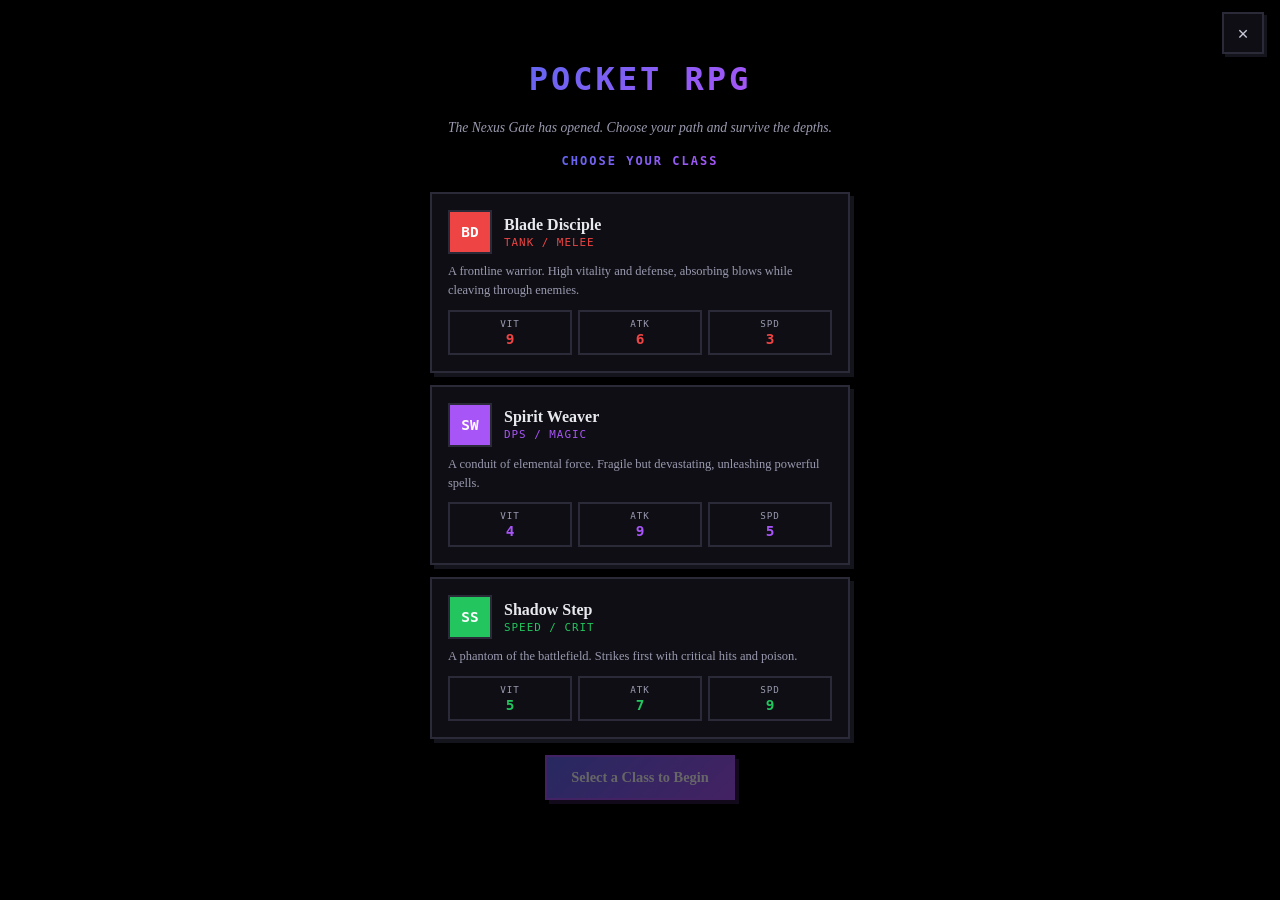
<file: rpg.html>
<!DOCTYPE html>
<html lang="en">
<head>
<meta charset="UTF-8">
<meta name="viewport" content="width=device-width,initial-scale=1,maximum-scale=1,user-scalable=no">
<title>Pocket RPG | Nexus Gate</title>
<link rel="apple-touch-icon" href="icons/icon-180.png?v=2">
<style>
:root{--bg:#000;--panel:#0e0e14;--panel-h:#16161f;--border:#2a2a38;--text:#e8e8ef;--dim:#9a9ab0;--blue:#6366f1;--purple:#a855f7;--grey:#c7c7d6;--grad:linear-gradient(135deg,#6366f1,#a855f7);--glow:rgba(99,102,241,.28);--glow2:rgba(168,85,247,.28);--gold:#fbbf24;--red:#ef4444;--green:#22c55e;--mono:'Cascadia Mono','Cascadia Code',ui-monospace,Menlo,Consolas,monospace}
*{margin:0;padding:0;box-sizing:border-box;-webkit-tap-highlight-color:transparent}
img,canvas{image-rendering:pixelated}
body{background:var(--bg);color:var(--text);font-family:Georgia,'Times New Roman',serif;height:100dvh;display:flex;flex-direction:column;overflow:hidden;position:relative}
.close-sigil{position:fixed;top:max(env(safe-area-inset-top),12px);right:16px;z-index:200;width:42px;height:42px;background:var(--panel);border:2px solid var(--border);box-shadow:3px 3px 0 #14141c;display:flex;align-items:center;justify-content:center;text-decoration:none;color:var(--grey);font-size:1.1rem;cursor:pointer;font-family:var(--mono);transition:transform .1s,box-shadow .1s,border-color .15s}
.close-sigil:active{transform:translate(3px,3px);box-shadow:0 0 0}
.close-sigil:hover{border-color:#ef4444;color:#ef4444}
.screen{display:none;flex:1;flex-direction:column;align-items:center;justify-content:flex-start;padding:20px;overflow-y:auto;gap:16px;position:relative;z-index:1;padding-top:60px;padding-bottom:40px}
.screen.active{display:flex}
.game-title{font-size:2rem;font-weight:800;text-align:center;letter-spacing:3px;text-transform:uppercase;margin-bottom:4px;background:var(--grad);-webkit-background-clip:text;-webkit-text-fill-color:transparent;background-clip:text;font-family:var(--mono)}
.game-subtitle{font-size:.85rem;color:var(--dim);text-align:center;max-width:400px;line-height:1.5;font-style:italic}
.section-label{font-size:.75rem;text-transform:uppercase;letter-spacing:2px;font-weight:800;background:var(--grad);-webkit-background-clip:text;-webkit-text-fill-color:transparent;background-clip:text;margin-bottom:8px;text-align:center;font-family:var(--mono)}
.panel{width:100%;max-width:500px;padding:16px;background:var(--panel);border:2px solid var(--border);box-shadow:5px 5px 0 #14141c}
.class-grid{display:flex;flex-direction:column;gap:12px;width:100%;max-width:420px}
.class-card{padding:16px;background:var(--panel);border:2px solid var(--border);box-shadow:4px 4px 0 #14141c;cursor:pointer;transition:transform .1s,box-shadow .1s,border-color .15s;position:relative}
.class-card:hover,.class-card.selected{background:var(--panel-h);transform:translate(-2px,-2px);box-shadow:6px 6px 0 var(--card-accent,var(--blue));border-color:var(--card-accent,var(--blue))}
.class-header{display:flex;align-items:center;gap:12px;margin-bottom:8px}
.class-icon{width:44px;height:44px;border:2px solid var(--border);display:flex;align-items:center;justify-content:center;font-weight:700;font-size:.9rem;flex-shrink:0;color:#fff;background:var(--card-accent,var(--blue));font-family:var(--mono)}
.class-name{font-size:1rem;font-weight:700}
.class-role{font-size:.68rem;text-transform:uppercase;letter-spacing:1px;color:var(--card-accent,var(--blue));margin-top:2px;font-family:var(--mono)}
.class-desc{font-size:.78rem;color:var(--dim);line-height:1.5;margin-bottom:10px}
.class-stats{display:grid;grid-template-columns:repeat(3,1fr);gap:6px}
.stat-box{padding:6px;border:2px solid var(--border);text-align:center}
.stat-label{font-size:.58rem;text-transform:uppercase;letter-spacing:1px;color:var(--dim);margin-bottom:2px;font-family:var(--mono)}
.stat-value{font-size:.9rem;font-weight:700;color:var(--card-accent,var(--blue));font-family:var(--mono)}
.btn{padding:12px 24px;border:2px solid var(--border);font-family:inherit;font-weight:700;font-size:.9rem;cursor:pointer;transition:transform .08s,box-shadow .08s;min-width:140px;text-align:center;background:var(--panel-h);color:var(--text);box-shadow:4px 4px 0 #14141c}
.btn:active{transform:translate(4px,4px);box-shadow:0 0 0}
.btn-primary{background:var(--grad);color:#fff;border-color:var(--purple);box-shadow:4px 4px 0 var(--glow2)}
.btn-primary:disabled{opacity:.4;cursor:not-allowed}
.btn-secondary{background:var(--panel-h);color:var(--text)}
.btn-danger{background:var(--red);color:#fff;border-color:#b91c1c}
.btn-sm{padding:8px 16px;font-size:.8rem;min-width:auto;box-shadow:3px 3px 0 #14141c}
.stat-row{display:flex;gap:8px;flex-wrap:wrap;margin-top:10px}
.stat-pill{flex:1;min-width:80px;padding:8px;border:2px solid var(--border);font-size:.78rem;display:flex;justify-content:space-between;align-items:center}
.stat-pill-label{color:var(--dim);text-transform:uppercase;font-size:.65rem;letter-spacing:1px;font-family:var(--mono)}
.stat-pill-val{font-weight:700;font-family:var(--mono)}
.xp-bar-wrap{width:100%;margin-top:10px}
.xp-bar-label{display:flex;justify-content:space-between;font-size:.7rem;color:var(--dim);margin-bottom:4px;font-family:var(--mono)}
.xp-bar-outer{width:100%;height:14px;border:2px solid var(--border);background:var(--panel);overflow:hidden}
.xp-bar-fill{height:100%;background:var(--grad);transition:width .4s ease}
.town-actions{display:grid;grid-template-columns:1fr 1fr;gap:10px;width:100%;max-width:500px}
.town-btn{padding:16px;background:var(--panel);border:2px solid var(--border);box-shadow:4px 4px 0 #14141c;cursor:pointer;transition:transform .1s,box-shadow .1s,border-color .15s;text-align:center;display:flex;flex-direction:column;align-items:center;gap:4px}
.town-btn:hover{background:var(--panel-h);transform:translate(-2px,-2px);box-shadow:6px 6px 0 var(--glow);border-color:var(--blue)}
.town-btn:active{transform:translate(2px,2px);box-shadow:1px 1px 0 #14141c}
.town-btn.disabled{opacity:.4;cursor:not-allowed;transform:none}
.town-btn-text{font-weight:700;font-size:.9rem}
.town-btn-desc{font-size:.68rem;color:var(--dim)}
.zone-progress{width:100%;max-width:500px;padding:14px;border:2px solid var(--border);box-shadow:4px 4px 0 #14141c}
.zone-progress-title{font-size:.85rem;font-weight:700;color:var(--blue);margin-bottom:8px;font-family:var(--mono)}
.zone-req{display:flex;justify-content:space-between;font-size:.75rem;color:var(--dim);padding:4px 0;font-family:var(--mono)}
.zone-req.met{color:var(--green);font-weight:700}
.shop-gold{font-size:1.1rem;font-weight:700;color:var(--gold);text-align:center;margin-top:6px;font-family:var(--mono)}
.shop-items{display:flex;flex-direction:column;gap:10px;width:100%;max-width:500px}
.shop-item{display:flex;align-items:center;gap:12px;padding:12px;border:2px solid var(--border);background:var(--panel);box-shadow:3px 3px 0 #14141c}
.shop-item-icon{width:40px;height:40px;border:2px solid var(--border);flex-shrink:0}
.shop-item-info{flex:1}
.shop-item-name{font-weight:700;font-size:.88rem}
.shop-item-desc{font-size:.72rem;color:var(--dim);margin-top:2px}
.shop-item-price{padding:8px 14px;border:2px solid var(--border);background:var(--panel-h);box-shadow:2px 2px 0 #14141c;font-weight:700;font-size:.82rem;color:var(--gold);cursor:pointer;white-space:nowrap;font-family:var(--mono)}
.shop-item-price:active{transform:translate(2px,2px);box-shadow:0 0 0}
.shop-item-price.cant-afford{opacity:.4;cursor:not-allowed}
.explore-wrap{width:100%;max-width:500px;display:flex;flex-direction:column;align-items:center;gap:12px}
.explore-zone-name{font-size:1rem;font-weight:700;color:var(--blue);letter-spacing:1px;font-family:var(--mono)}
.explore-grid{display:grid;gap:0;padding:6px;background:var(--panel);border:2px solid var(--border);box-shadow:5px 5px 0 #14141c}
.explore-cell{width:34px;height:34px;display:flex;align-items:center;justify-content:center;font-size:.9rem;position:relative;border:1px solid rgba(255,255,255,.06)}
.explore-cell.wall{background:#0a0a0f}
.explore-cell.grass{background:#1a3a22;cursor:pointer}
.explore-cell.grass:hover{background:#245030}
.explore-cell.path{background:#3a3320}
.explore-cell.exit{background:#3b2e7a;cursor:pointer}
.explore-cell.exit::after{content:'»';color:var(--purple);font-weight:700;font-size:1.1rem}
.explore-cell.player{background:#000;outline:3px solid var(--blue);z-index:2}
.explore-cell.player::after{content:'■';color:var(--blue);font-size:1.1rem}
.dpad{display:grid;grid-template-columns:repeat(3,48px);grid-template-rows:repeat(3,48px);gap:4px;margin-top:8px}
.dpad-btn{background:var(--panel);border:2px solid var(--border);box-shadow:3px 3px 0 #14141c;color:var(--text);font-size:1.2rem;cursor:pointer;display:flex;align-items:center;justify-content:center;font-family:inherit}
.dpad-btn:active{transform:translate(3px,3px);box-shadow:0 0 0}
.dpad-empty{background:transparent;border:none}
.explore-hint{font-size:.72rem;color:var(--dim);text-align:center;font-style:italic}
.encounter-overlay{position:fixed;inset:0;z-index:250;background:rgba(0,0,0,.9);display:none;align-items:center;justify-content:center;padding:20px}
.encounter-overlay.active{display:flex}
.encounter-box{background:var(--panel);border:2px solid var(--red);box-shadow:8px 8px 0 rgba(239,68,68,.25);padding:24px;max-width:360px;width:100%;text-align:center}
.encounter-enemy-icon{width:70px;height:70px;border:3px solid var(--border);margin:0 auto 14px;display:flex;align-items:center;justify-content:center;font-size:1.6rem;font-weight:700;color:#fff;font-family:var(--mono)}
.encounter-title{font-size:1.1rem;font-weight:700;color:var(--red);margin-bottom:6px;font-family:var(--mono)}
.encounter-desc{font-size:.85rem;color:var(--dim);margin-bottom:18px}
.encounter-actions{display:flex;gap:12px;justify-content:center;flex-wrap:wrap}
.combat-container{width:100%;max-width:500px;display:flex;flex-direction:column;gap:14px}
.combat-arena{display:flex;flex-direction:column;justify-content:space-between;gap:16px;padding:16px;border:2px solid var(--border);box-shadow:5px 5px 0 #14141c;min-height:280px;background:var(--panel)}
.entity-card{display:flex;align-items:center;gap:14px;padding:10px;border:2px solid var(--border)}
.entity-portrait{width:54px;height:54px;border:3px solid var(--border);display:flex;align-items:center;justify-content:center;font-weight:700;font-size:1rem;color:#fff;flex-shrink:0;font-family:var(--mono)}
.entity-info{flex:1;display:flex;flex-direction:column;gap:4px}
.entity-name{font-weight:700;font-size:.95rem;display:flex;align-items:center;gap:6px}
.entity-lvl{font-size:.7rem;color:var(--gold);font-weight:700;font-family:var(--mono)}
.bar-container{width:100%;height:10px;border:2px solid var(--border);background:var(--panel);overflow:hidden}
.bar-fill{height:100%;transition:width .3s ease}
.bar-hp{background:var(--red)}.bar-mp{background:var(--blue)}.bar-enemy{background:var(--red)}
.combat-log{height:70px;overflow-y:auto;padding:8px;border:2px solid var(--border);background:#000;font-size:.75rem;color:var(--dim);line-height:1.4}
.combat-actions{display:grid;grid-template-columns:repeat(2,1fr);gap:8px}
.action-btn{padding:12px;background:var(--panel-h);border:2px solid var(--border);box-shadow:3px 3px 0 #14141c;cursor:pointer;font-family:inherit;font-weight:700;color:var(--text);transition:transform .08s,box-shadow .08s;display:flex;flex-direction:column;align-items:center}
.action-btn:active{transform:translate(3px,3px);box-shadow:0 0 0}
.action-btn:disabled{opacity:.4;cursor:not-allowed}
.action-label{font-size:.78rem}
.tutorial-overlay{position:fixed;inset:0;z-index:300;background:rgba(0,0,0,.92);display:none;align-items:center;justify-content:center;padding:20px}
.tutorial-overlay.active{display:flex}
.tutorial-box{background:var(--panel);border:2px solid var(--blue);box-shadow:8px 8px 0 var(--glow);padding:24px;max-width:420px;width:100%;text-align:center}
.tutorial-step-indicator{display:flex;gap:8px;justify-content:center;margin-bottom:16px}
.tutorial-dot{width:10px;height:10px;border:2px solid var(--border);background:var(--panel)}
.tutorial-dot.active{background:var(--blue);border-color:var(--blue)}
.tutorial-dot.completed{background:var(--green);border-color:var(--green)}
.tutorial-title{font-size:1.2rem;font-weight:700;background:var(--grad);-webkit-background-clip:text;-webkit-text-fill-color:transparent;background-clip:text;margin-bottom:10px;font-family:var(--mono)}
.tutorial-text{font-size:.88rem;color:var(--dim);line-height:1.7;margin-bottom:20px}
.tutorial-text strong{color:var(--text)}
.tutorial-actions{display:flex;gap:12px;justify-content:center;flex-wrap:wrap}
.toast{position:fixed;top:80px;left:50%;transform:translateX(-50%) translateY(-20px);background:var(--panel);border:2px solid var(--blue);box-shadow:4px 4px 0 var(--glow);padding:12px 24px;font-weight:700;color:var(--text);opacity:0;pointer-events:none;transition:all .3s;z-index:500;text-align:center;font-size:.88rem;max-width:90%;font-family:var(--mono)}
.toast.show{opacity:1;transform:translateX(-50%) translateY(0)}
.xp-popup{position:fixed;top:50%;left:50%;transform:translate(-50%,-50%);background:var(--panel);border:2px solid var(--gold);box-shadow:8px 8px 0 rgba(251,191,36,.3);padding:22px 36px;text-align:center;z-index:400;animation:xpPop .4s ease-out}
@keyframes xpPop{from{transform:translate(-50%,-50%) scale(.5);opacity:0}to{transform:translate(-50%,-50%) scale(1);opacity:1}}
.xp-popup-title{font-size:1.3rem;font-weight:700;color:var(--gold);margin-bottom:6px;font-family:var(--mono)}
.xp-popup-detail{font-size:.88rem;color:var(--dim);line-height:1.6;font-family:var(--mono)}
.spirit-slot{display:flex;align-items:center;gap:12px;padding:12px;border:2px solid var(--border);margin-bottom:8px;background:var(--panel)}
.spirit-slot.active-bond{border-color:var(--gold);box-shadow:4px 4px 0 rgba(251,191,36,.3)}
.spirit-slot-icon{width:44px;height:44px;border:2px solid var(--border);display:flex;align-items:center;justify-content:center;font-weight:700;color:#fff;flex-shrink:0;font-family:var(--mono)}
.spirit-slot-info{flex:1;text-align:left}
.spirit-slot-name{font-weight:700;font-size:.9rem}
.spirit-slot-desc{font-size:.7rem;color:var(--dim);margin-top:2px}
.spirit-slot-actions{display:flex;gap:6px}
.forge-section{width:100%;max-width:500px;display:flex;flex-direction:column;gap:12px}
.mat-grid{display:grid;grid-template-columns:repeat(auto-fill,minmax(100px,1fr));gap:8px}
.mat-card{padding:10px;border:2px solid var(--border);background:var(--panel);text-align:center;font-size:.75rem}
.mat-swatch{width:24px;height:24px;border:2px solid var(--border);margin:0 auto 4px}
.mat-name{color:var(--dim);font-size:.65rem}
.mat-count{font-weight:700;color:var(--blue);font-family:var(--mono)}
.recipe-card{padding:14px;border:2px solid var(--border);background:var(--panel);box-shadow:3px 3px 0 #14141c;cursor:pointer}
.recipe-card:active{transform:translate(2px,2px);box-shadow:0 0 0}
.recipe-header{display:flex;justify-content:space-between;align-items:center;margin-bottom:6px}
.recipe-name{font-weight:700;font-size:.9rem}
.recipe-tier{font-size:.65rem;padding:2px 8px;border:2px solid var(--border);font-weight:700;text-transform:uppercase;font-family:var(--mono)}
.tier-common{background:rgba(148,163,184,.15);color:var(--grey)}
.tier-uncommon{background:rgba(34,197,94,.12);color:var(--green)}
.tier-rare{background:rgba(99,102,241,.15);color:var(--blue)}
.tier-mythic{background:rgba(251,191,36,.12);color:var(--gold)}
.recipe-cost{font-size:.7rem;color:var(--dim);margin-top:4px;font-family:var(--mono)}
.artifact-slot{display:flex;align-items:center;gap:10px;padding:10px;border:2px solid var(--border);background:var(--panel);margin-bottom:6px}
.artifact-slot.equipped{border-color:var(--gold);box-shadow:3px 3px 0 rgba(251,191,36,.25)}
.artifact-info{flex:1;min-width:0}
.artifact-name{font-weight:700;font-size:.85rem;white-space:nowrap;overflow:hidden;text-overflow:ellipsis}
.artifact-desc{font-size:.65rem;color:var(--dim);margin-top:2px}
.chest-grid{display:grid;grid-template-columns:repeat(auto-fill,minmax(120px,1fr));gap:8px;margin-top:12px}
.chest-item{padding:10px;border:2px solid var(--border);background:var(--panel);text-align:center;font-size:.75rem}
.roulette-overlay{position:fixed;inset:0;z-index:350;background:rgba(0,0,0,.95);display:none;align-items:center;justify-content:center;flex-direction:column;gap:16px}
.roulette-overlay.active{display:flex}
.roulette-wheel{width:260px;height:260px;border-radius:50%;border:4px solid var(--border);position:relative;overflow:hidden;transition:transform 2s cubic-bezier(.17,.67,.12,.99);box-shadow:6px 6px 0 var(--glow2)}
.roulette-segment{position:absolute;width:50%;height:50%;transform-origin:100% 100%;left:0;top:0;display:flex;align-items:center;justify-content:center;font-size:.7rem;font-weight:700;color:#fff;font-family:var(--mono)}
.roulette-pointer{position:absolute;top:-12px;left:50%;transform:translateX(-50%);width:0;height:0;border-left:12px solid transparent;border-right:12px solid transparent;border-top:20px solid var(--gold);z-index:10}
.confirm-overlay{position:fixed;inset:0;z-index:400;background:rgba(0,0,0,.9);display:none;align-items:center;justify-content:center;padding:20px}
.confirm-overlay.active{display:flex}
.confirm-box{background:var(--panel);border:2px solid var(--blue);box-shadow:6px 6px 0 var(--glow);padding:24px;max-width:340px;width:100%;text-align:center}
.sell-section{margin-top:16px;padding-top:16px;border-top:2px solid var(--border);width:100%;max-width:500px}
.sell-item{display:flex;justify-content:space-between;align-items:center;padding:10px;border:2px solid var(--border);background:var(--panel);margin-bottom:6px}
.sell-btn{padding:6px 12px;background:var(--red);color:#fff;border:2px solid #b91c1c;box-shadow:2px 2px 0 #14141c;font-size:.7rem;cursor:pointer;font-family:inherit;font-weight:700}
.sell-btn:active{transform:translate(2px,2px);box-shadow:0 0 0}
.admin-panel{position:fixed;top:50%;left:50%;transform:translate(-50%,-50%);background:var(--panel);border:2px solid var(--blue);box-shadow:8px 8px 0 var(--glow);padding:24px;z-index:9999;display:none;max-width:90%;max-height:80vh;overflow-y:auto;width:360px}
.admin-panel.active{display:block}
.admin-row{display:flex;gap:8px;margin-bottom:8px;flex-wrap:wrap}
.admin-btn{padding:8px 12px;background:var(--grad);color:#fff;border:2px solid var(--purple);box-shadow:2px 2px 0 var(--glow2);font-size:.75rem;cursor:pointer;font-family:inherit;font-weight:700}
.admin-btn:active{transform:translate(2px,2px);box-shadow:0 0 0}
.admin-input{padding:8px;border:2px solid var(--border);background:#000;color:var(--text);font-size:.8rem;width:100px;font-family:var(--mono)}
.file-save-row{display:flex;gap:8px;margin-top:8px}
@media(max-width:420px){.explore-cell{width:28px;height:28px}.game-title{font-size:1.6rem}}
</style>
</head>
<body>
<a href="./index.html" class="close-sigil" title="Return to Nexus Gate">✕</a>

<div class="screen active" id="screen-class">
<h1 class="game-title">Pocket RPG</h1>
<p class="game-subtitle">The Nexus Gate has opened. Choose your path and survive the depths.</p>
<div class="section-label">Choose Your Class</div>
<div class="class-grid">
<div class="class-card" style="--card-accent:#ef4444" onclick="selectClass('warrior')"><div class="class-header"><div class="class-icon">BD</div><div><div class="class-name">Blade Disciple</div><div class="class-role">Tank / Melee</div></div></div><div class="class-desc">A frontline warrior. High vitality and defense, absorbing blows while cleaving through enemies.</div><div class="class-stats"><div class="stat-box"><div class="stat-label">VIT</div><div class="stat-value">9</div></div><div class="stat-box"><div class="stat-label">ATK</div><div class="stat-value">6</div></div><div class="stat-box"><div class="stat-label">SPD</div><div class="stat-value">3</div></div></div></div>
<div class="class-card" style="--card-accent:#a855f7" onclick="selectClass('mage')"><div class="class-header"><div class="class-icon">SW</div><div><div class="class-name">Spirit Weaver</div><div class="class-role">DPS / Magic</div></div></div><div class="class-desc">A conduit of elemental force. Fragile but devastating, unleashing powerful spells.</div><div class="class-stats"><div class="stat-box"><div class="stat-label">VIT</div><div class="stat-value">4</div></div><div class="stat-box"><div class="stat-label">ATK</div><div class="stat-value">9</div></div><div class="stat-box"><div class="stat-label">SPD</div><div class="stat-value">5</div></div></div></div>
<div class="class-card" style="--card-accent:#22c55e" onclick="selectClass('rogue')"><div class="class-header"><div class="class-icon">SS</div><div><div class="class-name">Shadow Step</div><div class="class-role">Speed / Crit</div></div></div><div class="class-desc">A phantom of the battlefield. Strikes first with critical hits and poison.</div><div class="class-stats"><div class="stat-box"><div class="stat-label">VIT</div><div class="stat-value">5</div></div><div class="stat-box"><div class="stat-label">ATK</div><div class="stat-value">7</div></div><div class="stat-box"><div class="stat-label">SPD</div><div class="stat-value">9</div></div></div></div>
</div>
<button class="btn btn-primary" id="btn-start" disabled onclick="startGame()">Select a Class to Begin</button>
</div>

<div class="screen" id="screen-town">
<div class="panel" style="text-align:center">
<h2 style="color:var(--blue);margin-bottom:2px;font-family:var(--mono)" id="town-name">Haven</h2>
<p style="font-size:.78rem;color:var(--dim)" id="town-zone-name">Verdant Woods</p>
<div class="stat-row">
<div class="stat-pill"><span class="stat-pill-label">Level</span><span class="stat-pill-val" id="t-level">1</span></div>
<div class="stat-pill"><span class="stat-pill-label">Gold</span><span class="stat-pill-val" id="t-gold">50</span></div>
<div class="stat-pill"><span class="stat-pill-label">Kills</span><span class="stat-pill-val" id="t-kills">0</span></div>
</div>
<div class="stat-row">
<div class="stat-pill"><span class="stat-pill-label">HP</span><span class="stat-pill-val" id="t-hp">100/100</span></div>
<div class="stat-pill"><span class="stat-pill-label">MP</span><span class="stat-pill-val" id="t-mp">50/50</span></div>
</div>
<div class="xp-bar-wrap">
<div class="xp-bar-label"><span>Experience</span><span id="t-xp-text">0 / 100</span></div>
<div class="xp-bar-outer"><div class="xp-bar-fill" id="t-xp-fill" style="width:0%"></div></div>
</div>
</div>
<div class="town-actions">
<div class="town-btn" onclick="openExplore()"><div class="town-btn-text">Explore</div><div class="town-btn-desc">Venture into the wilds</div></div>
<div class="town-btn" onclick="showScreen('shop')"><div class="town-btn-text">Shop</div><div class="town-btn-desc">Buy & sell items</div></div>
<div class="town-btn" onclick="showScreen('forge')"><div class="town-btn-text">Forge</div><div class="town-btn-desc">Craft artifacts</div></div>
<div class="town-btn" onclick="showScreen('spirits')"><div class="town-btn-text">Spirits</div><div class="town-btn-desc">Manage bonds</div></div>
<div class="town-btn" id="btn-rest" onclick="doRest()"><div class="town-btn-text">Rest</div><div class="town-btn-desc" id="rest-desc">Restore HP/MP (15s)</div></div>
<div class="town-btn" onclick="saveGame();showToast('Game Saved')"><div class="town-btn-text">Save</div><div class="town-btn-desc">Secure progress</div></div>
<div class="town-btn" onclick="document.getElementById('savecode-overlay').classList.add('active')"><div class="town-btn-text">Save Code</div><div class="town-btn-desc">Export / Import</div></div>
<div class="town-btn" onclick="resetRpg()"><div class="town-btn-text">Reset</div><div class="town-btn-desc">Wipe all progress</div></div>
</div>
<div class="zone-progress" id="zone-progress"></div>
</div>

<div class="screen" id="screen-shop">
<div class="panel" style="text-align:center"><h2 style="color:var(--blue);margin-bottom:2px;font-family:var(--mono)">Marketplace</h2><p style="font-size:.78rem;color:var(--dim)">Stock up or sell excess goods.</p><div class="shop-gold">Gold: <span id="s-gold">0</span></div></div>
<div class="shop-items" id="shop-items"></div>
<div class="sell-section" id="sell-section"></div>
<button class="btn btn-secondary" onclick="showScreen('town')">Back to Town</button>
</div>

<div class="screen" id="screen-forge">
<div class="panel" style="text-align:center"><h2 style="color:var(--blue);margin-bottom:2px;font-family:var(--mono)">Artifact Forge</h2><p style="font-size:.78rem;color:var(--dim)">Harvest materials from monsters. Craft artifacts. Equip up to 4.</p></div>
<div class="forge-section">
<div class="section-label">Materials</div>
<div class="mat-grid" id="forge-mats"></div>
<div class="section-label" style="margin-top:12px">Recipes</div>
<div id="forge-recipes" style="display:flex;flex-direction:column;gap:8px"></div>
<div class="section-label" style="margin-top:12px">Equipped (4 slots)</div>
<div id="forge-equipped"></div>
<div class="section-label" style="margin-top:12px">Chest Storage</div>
<div class="chest-grid" id="forge-chest"></div>
</div>
<button class="btn btn-secondary" onclick="showScreen('town')">Back to Town</button>
</div>

<div class="screen" id="screen-spirits">
<div class="panel" style="text-align:center"><h2 style="color:var(--blue);margin-bottom:2px;font-family:var(--mono)">Spirit Sanctuary</h2><p style="font-size:.78rem;color:var(--dim)">Bonded spirits reshape your skills. Activate one to carry into battle.</p></div>
<div id="spirit-slots" style="width:100%;max-width:500px"></div>
<div id="spirit-empty-msg" style="text-align:center;color:var(--dim);font-size:.85rem;padding:20px;display:none">No spirits bonded yet. Find bondable creatures while exploring!</div>
<button class="btn btn-secondary" onclick="showScreen('town')">Back to Town</button>
</div>

<div class="screen" id="screen-explore">
<div class="explore-wrap">
<div class="explore-zone-name" id="explore-zone">Verdant Woods</div>
<div class="explore-grid" id="explore-grid"></div>
<div class="dpad">
<div class="dpad-empty"></div><button class="dpad-btn" onclick="movePlayer(0,-1)">↑</button><div class="dpad-empty"></div>
<button class="dpad-btn" onclick="movePlayer(-1,0)">←</button><div class="dpad-empty"></div><button class="dpad-btn" onclick="movePlayer(1,0)">→</button>
<div class="dpad-empty"></div><button class="dpad-btn" onclick="movePlayer(0,1)">↓</button><div class="dpad-empty"></div>
</div>
<div class="explore-hint">Walk through tall grass to find monsters. Reach the glowing tile to advance. Arrow keys / WASD supported.</div>
<button class="btn btn-secondary btn-sm" onclick="startMiniGame()">Return to Town</button>
</div>
</div>

<div class="screen" id="screen-combat">
<div class="combat-container">
<div class="combat-arena">
<div class="entity-card">
<div class="entity-portrait" id="c-enemy-portrait">?</div>
<div class="entity-info">
<div class="entity-name"><span id="c-enemy-name">Enemy</span><span class="entity-lvl" id="c-enemy-lvl">Lv.1</span></div>
<div class="bar-container"><div class="bar-fill bar-enemy" id="c-enemy-hp" style="width:100%"></div></div>
<div style="font-size:.68rem;color:var(--dim);font-family:var(--mono)" id="c-enemy-hp-text">100/100</div>
</div>
</div>
<div class="combat-log" id="c-log">Battle Start...</div>
<div class="entity-card">
<div class="entity-portrait" id="c-player-portrait">?</div>
<div class="entity-info">
<div class="entity-name"><span id="c-player-name">Hero</span><span class="entity-lvl" id="c-player-lvl">Lv.1</span></div>
<div class="bar-container" style="margin-bottom:3px"><div class="bar-fill bar-hp" id="c-player-hp" style="width:100%"></div></div>
<div style="font-size:.68rem;color:var(--dim);font-family:var(--mono)" id="c-player-hp-text">100/100</div>
<div class="bar-container"><div class="bar-fill bar-mp" id="c-player-mp" style="width:100%"></div></div>
<div style="font-size:.68rem;color:var(--dim);font-family:var(--mono)" id="c-player-mp-text">50/50</div>
</div>
</div>
</div>
<div class="combat-actions" id="combat-actions"></div>
</div>
</div>

<div class="encounter-overlay" id="encounter-overlay">
<div class="encounter-box">
<div class="encounter-enemy-icon" id="enc-icon">?</div>
<div class="encounter-title" id="enc-title">A wild enemy appears!</div>
<div class="encounter-desc" id="enc-desc">Prepare for battle.</div>
<div class="encounter-actions" id="enc-actions"></div>
</div>
</div>

<div class="encounter-overlay" id="resonance-overlay">
<div class="encounter-box" style="max-width:340px;border-color:var(--purple)">
<div class="encounter-title" style="color:var(--purple);font-family:var(--mono)" id="res-title">Spirit Offering</div>
<div class="encounter-desc" id="res-desc">The spirit shows what it desires. Offer the match.</div>
<div style="text-align:center;margin:16px 0">
<div style="font-size:.65rem;color:var(--dim);text-transform:uppercase;letter-spacing:2px;margin-bottom:8px;font-family:var(--mono)">The Spirit Craves</div>
<div id="res-desire" style="font-size:3.5rem">▲</div>
</div>
<div id="res-choices" style="display:flex;gap:10px;justify-content:center;margin-bottom:16px"></div>
<div style="display:flex;justify-content:center;gap:20px;margin-bottom:10px">
<div style="text-align:center"><div style="font-size:.65rem;color:var(--dim);font-family:var(--mono)">ROUND</div><div style="font-size:1.1rem;font-weight:700;color:var(--blue);font-family:var(--mono)" id="res-round">1/3</div></div>
<div style="text-align:center"><div style="font-size:.65rem;color:var(--dim);font-family:var(--mono)">CORRECT</div><div style="font-size:1.1rem;font-weight:700;color:var(--green);font-family:var(--mono)" id="res-hits">0</div></div>
<div style="text-align:center"><div style="font-size:.65rem;color:var(--dim);font-family:var(--mono)">MISSES</div><div style="font-size:1.1rem;font-weight:700;color:var(--red);font-family:var(--mono)" id="res-misses">0/2</div></div>
</div>
<div id="res-status" style="font-size:.85rem;color:var(--dim);min-height:22px;text-align:center"></div>
</div>
</div>

<div class="encounter-overlay" id="minigame-overlay">
<div class="encounter-box" style="max-width:380px;border-color:var(--blue)">
<div class="encounter-title" style="color:var(--blue);font-family:var(--mono)">Rune Lock</div>
<div class="encounter-desc" id="mg-desc">Watch the rune sequence, then repeat it.</div>
<div id="mg-runes-display" style="display:flex;gap:10px;justify-content:center;margin:16px 0;min-height:60px"></div>
<div id="mg-grid" style="display:grid;grid-template-columns:repeat(3,1fr);gap:10px;margin-bottom:16px"></div>
<div id="mg-status" style="font-size:.85rem;color:var(--dim);margin-bottom:12px;min-height:20px;text-align:center"></div>
<button class="btn btn-secondary btn-sm" id="mg-close-btn" onclick="closeMiniGame(false)" style="width:100%;display:none">Give Up (Take Damage)</button>
</div>
</div>

<div class="encounter-overlay" id="savecode-overlay">
<div class="encounter-box" style="max-width:420px">
<div class="encounter-title" style="color:var(--blue);font-family:var(--mono)">Save Transfer</div>
<div class="encounter-desc" style="margin-bottom:12px">Export or import your RPG save data.</div>
<div style="display:flex;flex-direction:column;gap:10px">
<div class="file-save-row">
<button class="btn btn-primary btn-sm" style="flex:1" onclick="exportSaveFile()">Export .nexus File</button>
<label class="btn btn-secondary btn-sm" style="flex:1;cursor:pointer;display:flex;align-items:center;justify-content:center">Import .nexus File<input type="file" accept=".nexus" style="display:none" onchange="importSaveFile(this)"></label>
</div>
<div style="text-align:center;font-size:.7rem;color:var(--dim);margin:4px 0;font-family:var(--mono)">— OR LEGACY BASE64 —</div>
<button class="btn btn-secondary btn-sm" onclick="exportRpgSave()">Copy Base64 Code</button>
<textarea id="savecode-input" placeholder="Paste base64 save code here..." style="width:100%;height:60px;border:2px solid var(--border);background:#000;color:var(--text);padding:8px;font-family:var(--mono);font-size:.65rem;resize:none"></textarea>
<button class="btn btn-secondary btn-sm" onclick="importRpgSave()">Import Base64</button>
</div>
<div style="margin-top:14px"><button class="btn btn-secondary btn-sm" onclick="document.getElementById('savecode-overlay').classList.remove('active')">Close</button></div>
</div>
</div>

<div class="tutorial-overlay" id="tutorial-overlay">
<div class="tutorial-box">
<div class="tutorial-step-indicator" id="tutorial-dots"></div>
<div class="tutorial-title" id="tutorial-title">Welcome</div>
<div class="tutorial-text" id="tutorial-text"></div>
<div class="tutorial-actions">
<button class="btn btn-secondary" onclick="skipTutorial()">Skip</button>
<button class="btn btn-primary" id="btn-tutorial-next" onclick="nextTutorialStep()">Next</button>
</div>
</div>
</div>

<div id="admin-panel" class="admin-panel">
<h3 style="color:var(--blue);margin-bottom:12px;text-align:center;font-family:var(--mono)">DEBUG PANEL</h3>
<div class="admin-row"><input class="admin-input" id="admin-amt" type="number" value="1000" style="flex:1"><button class="admin-btn" onclick="adminGrant('gold')">+Gold</button><button class="admin-btn" onclick="adminGrant('xp')">+XP</button></div>
<div class="admin-row"><button class="admin-btn" onclick="adminGrant('level')">+1 Level</button><button class="admin-btn" onclick="adminGrant('hp')">Full Heal</button><button class="admin-btn" onclick="adminGrant('mp')">Full MP</button></div>
<div class="admin-row"><button class="admin-btn" onclick="adminGrant('kills')">+10 Kills</button><button class="admin-btn" onclick="adminSkipMG()" id="admin-mg-btn">MG Skip: OFF</button></div>
<div class="admin-row" style="margin-top:12px"><button class="admin-btn" style="background:var(--red);width:100%" onclick="toggleAdminPanel()">Close Panel</button></div>
</div>

<div class="toast" id="toast"></div>

<script>
const _ADMIN_CODE="NEXUSVOID-GATE17";
const _H=s=>{let h=5381;for(let i=0;i<s.length;)h=((h<<5)+h)^s.charCodeAt(i++);return(h>>>0).toString(36)};
const _X=(d,e)=>{let o="",k=e||_ADMIN_CODE;for(let i=0;i<d.length;i++)o+=String.fromCharCode(d.charCodeAt(i)^k.charCodeAt(i%k.length));return o};
const _C=d=>{let o="",n=d.length,i=0;while(i<n){let c=d.charCodeAt(i++),r=1;if(i<n&&d[i]===c)r++;o+=r>3?String.fromCharCode(0x80|r)+c:String.fromCharCode(c)+(r>1?String.fromCharCode(0x80|r):"");i+=r-1}return o};
const _D=d=>{let o="",i=0;while(i<d.length){let c=d.charCodeAt(i++);if(c&0x80){let r=c&0x7F;o+=String.fromCharCode(d.charCodeAt(i)).repeat(r);i++}else o+=String.fromCharCode(c)}return o};
function exportSaveWard(){try{const clean={...G};delete clean.resting;const raw=JSON.stringify(clean);return btoa(_H(_X(_C(raw)))+":"+_X(_C(raw)))}catch(e){return""}}
function importSaveWard(code){try{const d=atob(code),sep=d.indexOf(":");if(sep<0)return false;const hash=d.substring(0,sep),enc=d.substring(sep+1);if(_H(enc)!==hash)return false;const dec=_D(_X(enc));const p=JSON.parse(dec);G=Object.assign({},G,p);return true}catch(e){return false}}

let G={cls:null,level:1,xp:0,xpNext:100,hp:100,maxHp:100,mp:50,maxMp:50,gold:50,potions:3,manaPotions:0,kills:0,zone:0,tutorialCompleted:false,playerX:1,playerY:1,resting:false,bonds:[],activeBond:null,materials:{},artifacts:[],equippedArtifacts:[],townSkills:{rest:1,teleport:1}};
let selectedClass=null;
let combatState={active:false,enemy:null,turn:'player',log:[]};
let pendingEncounter=null;
let adminMGSkip=false;
let pendingCraft=null;

const CLASSES={
warrior:{name:'Blade Disciple',baseHp:120,baseMp:30,baseAtk:8,baseDef:6,color:'#ef4444',icon:'BD',skills:[{name:'Heavy Slash',cost:8,mult:1.3},{name:'War Cry',cost:14,mult:1.7}]},
mage:{name:'Spirit Weaver',baseHp:70,baseMp:80,baseAtk:12,baseDef:3,color:'#a855f7',icon:'SW',skills:[{name:'Arcane Bolt',cost:6,mult:1.2},{name:'Flame Wave',cost:18,mult:1.7}]},
rogue:{name:'Shadow Step',baseHp:85,baseMp:50,baseAtk:10,baseDef:4,color:'#22c55e',icon:'SS',skills:[{name:'Quick Stab',cost:5,mult:1.1},{name:'Poison Blade',cost:12,mult:1.5}]}
};

const MONSTERS={
imp:{name:'Forest Imp',baseHp:40,baseAtk:9,baseDef:2,baseXp:18,baseGold:12,hpG:8,atkG:2.5,defG:1,xpG:6,goldG:3,color:'#ef4444',bondable:false},
wolf:{name:'Shadow Wolf',baseHp:45,baseAtk:7,baseDef:3,baseXp:22,baseGold:14,hpG:8,atkG:2.2,defG:1.1,xpG:7,goldG:4,color:'#6b7280',bondable:false},
emberFox:{name:'Ember Fox',baseHp:35,baseAtk:8,baseDef:2,baseXp:25,baseGold:15,hpG:7,atkG:2,defG:1,xpG:8,goldG:4,color:'#f97316',bondable:true,spiritId:'ember_fox'},
mossTurtle:{name:'Moss Turtle',baseHp:60,baseAtk:5,baseDef:5,baseXp:25,baseGold:15,hpG:10,atkG:1.5,defG:1.5,xpG:8,goldG:4,color:'#22c55e',bondable:true,spiritId:'moss_turtle'},
sprite:{name:'Fire Sprite',baseHp:38,baseAtk:9,baseDef:2,baseXp:28,baseGold:18,hpG:7,atkG:2.5,defG:1,xpG:8,goldG:5,color:'#f97316',bondable:false},
spider:{name:'Venom Spider',baseHp:55,baseAtk:8,baseDef:4,baseXp:35,baseGold:22,hpG:9,atkG:2.3,defG:1.3,xpG:9,goldG:5,color:'#16a34a',bondable:false},
crystalBat:{name:'Crystal Bat',baseHp:40,baseAtk:10,baseDef:3,baseXp:35,baseGold:20,hpG:7,atkG:2.5,defG:1,xpG:9,goldG:5,color:'#a855f7',bondable:true,spiritId:'crystal_bat'},
stoneSerpent:{name:'Stone Serpent',baseHp:70,baseAtk:9,baseDef:6,baseXp:40,baseGold:25,hpG:11,atkG:2.2,defG:1.5,xpG:10,goldG:6,color:'#78716c',bondable:true,spiritId:'stone_serpent'},
golem:{name:'Crystal Golem',baseHp:80,baseAtk:10,baseDef:6,baseXp:50,baseGold:32,hpG:12,atkG:2.5,defG:1.8,xpG:12,goldG:7,color:'#06b6d4',bondable:false},
knight:{name:'Bone Knight',baseHp:95,baseAtk:12,baseDef:7,baseXp:65,baseGold:40,hpG:13,atkG:3,defG:2,xpG:14,goldG:8,color:'#94a3b8',bondable:false},
boneHawk:{name:'Bone Hawk',baseHp:65,baseAtk:13,baseDef:4,baseXp:55,baseGold:35,hpG:10,atkG:2.8,defG:1.2,xpG:12,goldG:7,color:'#a8a29e',bondable:true,spiritId:'bone_hawk'},
ashWolf:{name:'Ash Wolf',baseHp:80,baseAtk:14,baseDef:5,baseXp:60,baseGold:38,hpG:12,atkG:3,defG:1.5,xpG:13,goldG:8,color:'#78350f',bondable:true,spiritId:'ash_wolf'},
elemental:{name:'Storm Elemental',baseHp:110,baseAtk:14,baseDef:6,baseXp:80,baseGold:50,hpG:14,atkG:3.2,defG:1.8,xpG:16,goldG:10,color:'#3b82f6',bondable:false},
wraith:{name:'Void Wraith',baseHp:130,baseAtk:16,baseDef:8,baseXp:100,baseGold:65,hpG:16,atkG:3.5,defG:2.2,xpG:20,goldG:12,color:'#7c3aed',bondable:false},
voidMoth:{name:'Void Moth',baseHp:90,baseAtk:15,baseDef:5,baseXp:90,baseGold:55,hpG:13,atkG:3,defG:1.5,xpG:18,goldG:10,color:'#6d28d9',bondable:true,spiritId:'void_moth'},
shadowStag:{name:'Shadow Stag',baseHp:100,baseAtk:14,baseDef:6,baseXp:95,baseGold:60,hpG:14,atkG:2.8,defG:1.8,xpG:19,goldG:11,color:'#4c1d95',bondable:true,spiritId:'shadow_stag'}
};

const SPIRITS={
ember_fox:{name:'Ember Fox',color:'#f97316',skillName:'Flame Strike',skillCost:10,skillMult:1.5,passive:'+10% ATK',passiveType:'atk',passiveVal:0.1},
moss_turtle:{name:'Moss Turtle',color:'#22c55e',skillName:"Nature's Mend",skillCost:12,skillMult:0,passive:'+3 HP/turn',passiveType:'regen',passiveVal:3},
crystal_bat:{name:'Crystal Bat',color:'#a855f7',skillName:'Sonic Screech',skillCost:10,skillMult:0.8,passive:'+20% flee rate',passiveType:'flee',passiveVal:0.2},
stone_serpent:{name:'Stone Serpent',color:'#78716c',skillName:'Petrify',skillCost:12,skillMult:0.6,passive:'+15% max HP',passiveType:'hp',passiveVal:0.15},
bone_hawk:{name:'Bone Hawk',color:'#a8a29e',skillName:'Soul Reap',skillCost:10,skillMult:1.2,passive:'+25% XP gain',passiveType:'xp',passiveVal:0.25},
ash_wolf:{name:'Ash Wolf',color:'#78350f',skillName:'Pack Howl',skillCost:14,skillMult:0,passive:'+15% crit chance',passiveType:'crit',passiveVal:0.15},
void_moth:{name:'Void Moth',color:'#6d28d9',skillName:'Drain Touch',skillCost:8,skillMult:1.3,passive:'-20% skill MP cost',passiveType:'mpcost',passiveVal:0.2},
shadow_stag:{name:'Shadow Stag',color:'#4c1d95',skillName:'Phase Shift',skillCost:14,skillMult:0,passive:'+30% gold find',passiveType:'gold',passiveVal:0.3}
};

const ZONES=[
{id:'woods',name:'Verdant Woods',town:'Haven',levelReq:1,killReq:0,monsters:['imp','wolf','emberFox','mossTurtle'],minLvl:1,maxLvl:5,desc:'A peaceful forest on the edge of civilization.'},
{id:'caverns',name:'Crystal Caverns',town:'Deephold',levelReq:5,killReq:15,monsters:['sprite','spider','crystalBat','stoneSerpent','golem'],minLvl:5,maxLvl:10,desc:'Glittering caves filled with danger.'},
{id:'wastes',name:'Bone Wastes',town:'Ashen Rest',levelReq:10,killReq:40,monsters:['knight','boneHawk','ashWolf','elemental'],minLvl:10,maxLvl:16,desc:'A desolate graveyard of forgotten wars.'},
{id:'depths',name:'Void Depths',town:'Last Light',levelReq:16,killReq:80,monsters:['wraith','voidMoth','shadowStag'],minLvl:16,maxLvl:25,desc:'Where reality frays at the seams.'}
];

const MAP=[[1,1,1,1,1,1,1,1,1],[1,2,0,0,0,0,0,0,1],[1,0,0,1,1,0,0,0,1],[1,0,0,1,0,0,0,0,1],[1,0,0,0,0,0,1,0,1],[1,0,0,0,0,0,0,3,1],[1,1,1,1,1,1,1,1,1]];
const SHOP_ITEMS=[{id:'potion',name:'Health Potion',desc:'Restores 50% HP',price:25,color:'#ef4444',sellPrice:12},{id:'manaPotion',name:'Mana Potion',desc:'Restores 50% MP',price:20,color:'#3b82f6',sellPrice:10},{id:'elixir',name:'Grand Elixir',desc:'Fully restores HP & MP',price:80,color:'#f59e0b',sellPrice:40}];
const TUTORIAL_STEPS=[
{title:'Welcome, Wanderer',text:'You have been pulled through the <strong>Nexus Gate</strong>. Survive, grow strong, and conquer the depths.'},
{title:'Your Class',text:'You are a <strong><span id="tut-class-name"></span></strong>.<br>• <strong>VIT</strong>: Health<br>• <strong>ATK</strong>: Damage<br>• <strong>DEF</strong>: Damage reduction'},
{title:'Exploration',text:'Use <strong>Explore</strong> to walk through the wilds. Stepping on <strong>tall grass</strong> may trigger an encounter. Reach the <strong>marked tile</strong> to find the path forward.<br><strong>Arrow keys / WASD</strong> work on desktop.'},
{title:'Combat & Spirits',text:'Battles are <strong>turn-based</strong>. Some creatures can be <strong>bonded</strong> instead of fought. Bonded spirits replace your second skill and grant passive bonuses.'},
{title:'Progression',text:'Level up to grow stronger. Unlock new <strong>Zones</strong> by reaching level and kill thresholds. Rest in town to recover. Visit the <strong>Shop</strong> to buy and sell items. Use the <strong>Forge</strong> to craft artifacts from monster materials.'}
];
let tutorialStep=0;

const MATERIALS={
imp:{name:'Imp Ash',zone:0},wolf:{name:'Shadow Pelt',zone:0},emberFox:{name:'Ember Tail',zone:0},mossTurtle:{name:'Moss Shell',zone:0},
sprite:{name:'Spark Core',zone:1},spider:{name:'Venom Sac',zone:1},crystalBat:{name:'Echo Wing',zone:1},stoneSerpent:{name:'Stone Scale',zone:1},golem:{name:'Crystal Shard',zone:1},
knight:{name:'Bone Fragment',zone:2},boneHawk:{name:'Hollow Feather',zone:2},ashWolf:{name:'Ash Fang',zone:2},elemental:{name:'Storm Essence',zone:2},
wraith:{name:'Void Wisp',zone:3},voidMoth:{name:'Dust Wing',zone:3},shadowStag:{name:'Shade Antler',zone:3}
};
const ARTIFACT_RECIPES=[
{id:'a_iron_hide',name:'Iron Hide Charm',tier:'common',cost:{imp:2,wolf:1},gold:30,benefit:'+10% DEF',drawback:'-5% SPD',bType:'def',bVal:.1,dType:'spd',dVal:.05},
{id:'a_swift_step',name:'Swift Step Band',tier:'common',cost:{emberFox:2,mossTurtle:1},gold:30,benefit:'+10% SPD',drawback:'-5% ATK',bType:'spd',bVal:.1,dType:'atk',dVal:.05},
{id:'a_minor_ward',name:'Minor Ward Stone',tier:'common',cost:{sprite:2,spider:1},gold:35,benefit:'+10% max HP',drawback:'-5% MP regen',bType:'hp',bVal:.1,dType:'mpreg',dVal:.05},
{id:'a_flame_edge',name:'Flame Edge Talisman',tier:'uncommon',cost:{emberFox:3,sprite:2,golem:1},gold:80,benefit:'+20% ATK',drawback:'-10% max HP',bType:'atk',bVal:.2,dType:'hp',dVal:.1},
{id:'a_echo_sight',name:'Echo Sight Lens',tier:'uncommon',cost:{crystalBat:3,stoneSerpent:2},gold:80,benefit:'+20% crit chance',drawback:'-10% flee rate',bType:'crit',bVal:.2,dType:'flee',dVal:.1},
{id:'a_bone_shield',name:'Bone Shield Amulet',tier:'uncommon',cost:{knight:3,boneHawk:2},gold:90,benefit:'+20% DEF',drawback:'-10% XP gain',bType:'def',bVal:.2,dType:'xp',dVal:.1},
{id:'a_storm_pulse',name:'Storm Pulse Ring',tier:'rare',cost:{elemental:3,ashWolf:2,golem:2},gold:200,benefit:'+35% all damage',drawback:'-15% gold find',bType:'dmg',bVal:.35,dType:'gold',dVal:.15},
{id:'a_void_veil',name:'Void Veil Cloak',tier:'rare',cost:{wraith:3,voidMoth:2},gold:220,benefit:'+35% flee rate',drawback:'-15% ATK',bType:'flee',bVal:.35,dType:'atk',dVal:.15},
{id:'a_shadow_crown',name:'Shadow Crown',tier:'rare',cost:{shadowStag:3,knight:2,ashWolf:1},gold:250,benefit:'+35% XP gain',drawback:'-15% max HP',bType:'xp',bVal:.35,dType:'hp',dVal:.15},
{id:'a_nexus_heart',name:'Nexus Heart',tier:'mythic',cost:{wraith:5,voidMoth:3,shadowStag:3,elemental:2},gold:500,benefit:'+50% all stats',drawback:'-20% flee rate',bType:'all',bVal:.5,dType:'flee',dVal:.2},
{id:'a_abyssal_maw',name:'Abyssal Maw Token',tier:'mythic',cost:{shadowStag:5,wraith:3,voidMoth:2},gold:550,benefit:'+50% lifesteal',drawback:'-20% DEF',bType:'lifesteal',bVal:.5,dType:'def',dVal:.2},
{id:'a_celestial_shard',name:'Celestial Shard',tier:'mythic',cost:{elemental:5,golem:3,crystalBat:2},gold:600,benefit:'+50% MP regen',drawback:'-20% max HP',bType:'mpreg',bVal:.5,dType:'hp',dVal:.2}
];

function getActiveSpirit(){if(!G.activeBond)return null;return SPIRITS[G.activeBond]||null;}
function getPlayerAtk(){var base=CLASSES[G.cls].baseAtk+Math.floor(G.level*1.5);var sp=getActiveSpirit();if(sp&&sp.passiveType==='atk')base=Math.floor(base*(1+sp.passiveVal));return base;}
function getPlayerDef(){return CLASSES[G.cls].baseDef+Math.floor(G.level*0.5);}
function getMaxHp(){var base=CLASSES[G.cls].baseHp+G.level*12;var sp=getActiveSpirit();if(sp&&sp.passiveType==='hp')base=Math.floor(base*(1+sp.passiveVal));return base;}
function getSkillCost(baseCost){var sp=getActiveSpirit();if(sp&&sp.passiveType==='mpcost')return Math.max(1,Math.floor(baseCost*(1-sp.passiveVal)));return baseCost;}
function getMonsterStats(id,lvl){var m=MONSTERS[id];return{name:m.name,lvl:lvl,hp:m.baseHp+Math.floor(lvl*m.hpG),maxHp:m.baseHp+Math.floor(lvl*m.hpG),atk:m.baseAtk+Math.floor(lvl*m.atkG),def:m.baseDef+Math.floor(lvl*m.defG),xp:m.baseXp+Math.floor(lvl*m.xpG),gold:m.baseGold+Math.floor(lvl*m.goldG),color:m.color,icon:m.name.charAt(0),bondable:m.bondable||false,spiritId:m.spiritId||null};}

function selectClass(cls){selectedClass=cls;document.querySelectorAll('.class-card').forEach(function(el){el.classList.remove('selected');});event.currentTarget.classList.add('selected');var b=document.getElementById('btn-start');b.disabled=false;b.textContent='Begin as '+CLASSES[cls].name;}
function startGame(){if(!selectedClass)return;G.cls=selectedClass;var cl=CLASSES[selectedClass];G.maxHp=cl.baseHp;G.hp=G.maxHp;G.maxMp=cl.baseMp;G.mp=G.maxMp;showToast('Welcome, '+cl.name);setTimeout(openTutorial,600);}

function openTutorial(){tutorialStep=0;renderTutorialStep();document.getElementById('tutorial-overlay').classList.add('active');}
function renderTutorialStep(){var s=TUTORIAL_STEPS[tutorialStep];document.getElementById('tutorial-title').textContent=s.title;var t=s.text;if(t.includes('tut-class-name'))t=t.replace('<span id="tut-class-name"></span>',CLASSES[G.cls].name);document.getElementById('tutorial-text').innerHTML=t;var d=document.getElementById('tutorial-dots');d.innerHTML='';TUTORIAL_STEPS.forEach(function(x,i){var dot=document.createElement('div');dot.className='tutorial-dot';if(i===tutorialStep)dot.classList.add('active');if(i<tutorialStep)dot.classList.add('completed');d.appendChild(dot);});document.getElementById('btn-tutorial-next').textContent=(tutorialStep===TUTORIAL_STEPS.length-1)?'Enter the World':'Next';}
function nextTutorialStep(){tutorialStep++;if(tutorialStep>=TUTORIAL_STEPS.length){document.getElementById('tutorial-overlay').classList.remove('active');G.tutorialCompleted=true;showScreen('town');saveGame();return;}renderTutorialStep();}
function skipTutorial(){tutorialStep=TUTORIAL_STEPS.length-1;nextTutorialStep();}

function showScreen(id){document.querySelectorAll('.screen').forEach(function(s){s.classList.remove('active');});document.getElementById('screen-'+id).classList.add('active');G.currentScreen=id;if(id==='town')updateTownUI();if(id==='shop')renderShop();if(id==='spirits')renderSpiritScreen();if(id==='forge')renderForge();}

function updateTownUI(){var z=ZONES[G.zone];document.getElementById('town-name').textContent=z.town;document.getElementById('town-zone-name').textContent=z.name+' — '+z.desc;document.getElementById('t-level').textContent=G.level;document.getElementById('t-gold').textContent=G.gold;document.getElementById('t-kills').textContent=G.kills;G.maxHp=getMaxHp();document.getElementById('t-hp').textContent=G.hp+'/'+G.maxHp;document.getElementById('t-mp').textContent=G.mp+'/'+G.maxMp;var pct=Math.min(100,(G.xp/G.xpNext)*100);document.getElementById('t-xp-fill').style.width=pct+'%';document.getElementById('t-xp-text').textContent=G.xp+' / '+G.xpNext;renderZoneProgress();var restTime=Math.max(7,15-((G.townSkills?.rest||1)-1)*2);document.getElementById('rest-desc').textContent='Restore HP/MP ('+restTime+'s)';}
function renderZoneProgress(){var el=document.getElementById('zone-progress');var html='';if(G.zone<ZONES.length-1){var next=ZONES[G.zone+1];var lvlMet=G.level>=next.levelReq;var killMet=G.kills>=next.killReq;html+='<div class="zone-progress-title">Next Zone: '+next.name+'</div>';html+='<div class="zone-req '+(lvlMet?'met':'')+'"><span>Level</span><span>'+G.level+'/'+next.levelReq+(lvlMet?' ✓':'')+'</span></div>';html+='<div class="zone-req '+(killMet?'met':'')+'"><span>Kills</span><span>'+G.kills+'/'+next.killReq+(killMet?' ✓':'')+'</span></div>';if(lvlMet&&killMet)html+='<button class="btn btn-primary btn-sm" style="margin-top:10px;width:100%" onclick="advanceZone()">Travel to '+next.name+'</button>';}else{html+='<div class="zone-progress-title">Final zone reached.</div>';}el.innerHTML=html;}
function advanceZone(){if(G.zone<ZONES.length-1){G.zone++;G.playerX=1;G.playerY=1;showToast('Arrived at '+ZONES[G.zone].name);updateTownUI();}}
function doRest(){if(G.resting)return;G.resting=true;var btn=document.getElementById('btn-rest');var desc=document.getElementById('rest-desc');btn.classList.add('disabled');desc.textContent='Resting...';var restTime=Math.max(7,15-((G.townSkills?.rest||1)-1)*2);var t=restTime;var iv=setInterval(function(){t--;desc.textContent='Resting... '+t+'s';if(t<=0){clearInterval(iv);G.hp=getMaxHp();G.mp=G.maxMp;G.resting=false;btn.classList.remove('disabled');desc.textContent='Restore HP/MP ('+restTime+'s)';if(!G.townSkills)G.townSkills={rest:1,teleport:1};G.townSkills.rest=Math.min(5,G.townSkills.rest+1);updateTownUI();showToast('You feel fully restored. Rest skill improved.');}},1000);}

function renderShop(){document.getElementById('s-gold').textContent=G.gold;var container=document.getElementById('shop-items');container.innerHTML='';SHOP_ITEMS.forEach(function(item){var can=G.gold>=item.price;var d=document.createElement('div');d.className='shop-item';d.innerHTML='<div class="shop-item-icon" style="background:'+item.color+'"></div><div class="shop-item-info"><div class="shop-item-name">'+item.name+'</div><div class="shop-item-desc">'+item.desc+'</div></div><button class="shop-item-price '+(can?'':'cant-afford')+'" onclick="buyItem(\''+item.id+'\')">'+item.price+'g</button>';container.appendChild(d);});renderSellSection();}
function buyItem(id){var item=SHOP_ITEMS.find(function(i){return i.id===id;});if(!item||G.gold<item.price){showToast('Not enough gold');return;}G.gold-=item.price;if(id==='potion')G.potions++;else if(id==='manaPotion')G.manaPotions++;else if(id==='elixir'){G.hp=getMaxHp();G.mp=G.maxMp;}renderShop();showToast('Purchased '+item.name);}
function renderSellSection(){var el=document.getElementById('sell-section');var html='<div class="section-label" style="text-align:left">Sell Items</div>';var hasItems=false;
if(G.potions>0){hasItems=true;html+='<div class="sell-item"><span>Health Potion x'+G.potions+'</span><button class="sell-btn" onclick="sellPotion(\'potion\')">Sell (12g)</button></div>';}
if(G.manaPotions>0){hasItems=true;html+='<div class="sell-item"><span>Mana Potion x'+G.manaPotions+'</span><button class="sell-btn" onclick="sellPotion(\'manaPotion\')">Sell (10g)</button></div>';}
if(!hasItems)html+='<div style="text-align:center;color:var(--dim);font-size:.78rem;padding:12px">No items to sell</div>';
el.innerHTML=html;}
function sellPotion(type){if(type==='potion'&&G.potions>0){G.potions--;G.gold+=12;}else if(type==='manaPotion'&&G.manaPotions>0){G.manaPotions--;G.gold+=10;}else return;renderShop();showToast('Sold for gold');}

function harvestMaterials(monsterId){var m=MATERIALS[monsterId];if(!m)return;if(Math.random()<0.4){if(!G.materials)G.materials={};G.materials[monsterId]=(G.materials[monsterId]||0)+1;if(G.currentScreen==='combat')logCombat('Harvested: '+m.name);}}
function renderForge(){
if(!G.materials)G.materials={};if(!G.artifacts)G.artifacts=[];if(!G.equippedArtifacts)G.equippedArtifacts=[];
var matEl=document.getElementById('forge-mats');var matHtml='';
Object.keys(MATERIALS).forEach(function(mid){var count=G.materials[mid]||0;if(count>0){var col=MONSTERS[mid]?MONSTERS[mid].color:'#999';matHtml+='<div class="mat-card"><div class="mat-swatch" style="background:'+col+'"></div><div class="mat-count">'+count+'</div><div class="mat-name">'+MATERIALS[mid].name+'</div></div>';}});
if(!matHtml)matHtml='<div style="grid-column:1/-1;text-align:center;color:var(--dim);padding:12px">No materials yet. Kill monsters to harvest.</div>';
matEl.innerHTML=matHtml;
var recEl=document.getElementById('forge-recipes');recEl.innerHTML='';
ARTIFACT_RECIPES.forEach(function(r){var canAfford=true;var costStr=[];Object.keys(r.cost).forEach(function(mid){var need=r.cost[mid];var have=G.materials[mid]||0;if(have<need)canAfford=false;costStr.push((MATERIALS[mid]?MATERIALS[mid].name:mid)+' x'+need);});if(G.gold<r.gold)canAfford=false;costStr.push(r.gold+'g');var tierClass='tier-'+r.tier;var card=document.createElement('div');card.className='recipe-card';card.style.opacity=canAfford?'1':'.4';card.innerHTML='<div class="recipe-header"><span class="recipe-name">'+r.name+'</span><span class="recipe-tier '+tierClass+'">'+r.tier+'</span></div><div style="font-size:.75rem">'+r.benefit+' | <span style="color:var(--red)">'+r.drawback+'</span></div><div class="recipe-cost">'+costStr.join(' · ')+'</div>';if(canAfford)card.onclick=function(){confirmCraft(r.id);};recEl.appendChild(card);});
var eqEl=document.getElementById('forge-equipped');eqEl.innerHTML='';
for(var i=0;i<4;i++){var artId=G.equippedArtifacts[i];var art=artId?ARTIFACT_RECIPES.find(function(r){return r.id===artId;}):null;var slot=document.createElement('div');slot.className='artifact-slot'+(art?' equipped':'');if(art){slot.innerHTML='<div style="font-weight:700;font-size:1.1rem;color:var(--gold)">✦</div><div class="artifact-info"><div class="artifact-name">'+art.name+'</div><div class="artifact-desc">'+art.benefit+' | '+art.drawback+'</div></div><button class="btn btn-sm btn-danger" onclick="unequipArtifact('+i+')">✕</button>';}else{slot.innerHTML='<div style="font-size:1.1rem;opacity:.3">◇</div><div class="artifact-info"><div class="artifact-name" style="color:var(--dim)">Empty Slot</div></div>';}eqEl.appendChild(slot);}
var chestEl=document.getElementById('forge-chest');chestEl.innerHTML='';
var chestCount=0;
G.artifacts.forEach(function(a,idx){var isEquipped=G.equippedArtifacts.indexOf(a.id)>=0;if(isEquipped)return;chestCount++;var item=document.createElement('div');item.className='chest-item';item.innerHTML='<div style="font-weight:700">'+a.name+'</div><div style="font-size:.6rem;color:var(--dim);margin-top:2px">'+a.benefit+'</div><div style="display:flex;gap:4px;margin-top:6px;justify-content:center"><button class="btn btn-sm btn-primary" style="padding:4px 8px;font-size:.6rem" onclick="equipFromChest('+idx+')">Equip</button><button class="btn btn-sm btn-danger" style="padding:4px 8px;font-size:.6rem" onclick="sellArtifactFromChest('+idx+')">Sell</button></div>';chestEl.appendChild(item);});
if(chestCount===0)chestEl.innerHTML='<div style="grid-column:1/-1;text-align:center;color:var(--dim);padding:12px">Chest empty. Craft artifacts to fill it.</div>';}
function confirmCraft(recipeId){var r=ARTIFACT_RECIPES.find(function(x){return x.id===recipeId;});if(!r)return;pendingCraft=r;document.getElementById('confirm-title').textContent='Forge '+r.name+'?';document.getElementById('confirm-desc').textContent='This will consume materials and gold. The roulette determines final tier.';document.getElementById('confirm-btn').onclick=function(){executeCraft();};document.getElementById('confirm-overlay').classList.add('active');}
function closeConfirm(){document.getElementById('confirm-overlay').classList.remove('active');pendingCraft=null;}
function executeCraft(){if(!pendingCraft)return;var r=pendingCraft;closeConfirm();Object.keys(r.cost).forEach(function(mid){G.materials[mid]-=r.cost[mid];});G.gold-=r.gold;spinRoulette(r);}
function spinRoulette(baseRecipe){var overlay=document.getElementById('roulette-overlay');var wheel=document.getElementById('roulette-wheel');overlay.classList.add('active');var tiers=['common','common','uncommon','uncommon','rare','rare','mythic','common'];var colors=['#9ca3af','#9ca3af','#22c55e','#22c55e','#6366f1','#6366f1','#f59e0b','#9ca3af'];wheel.innerHTML='';tiers.forEach(function(t,i){var seg=document.createElement('div');seg.className='roulette-segment';seg.style.background=colors[i];seg.style.transform='rotate('+(i*45)+'deg) skewY(-45deg)';seg.innerHTML='<span style="transform:skewY(45deg) rotate(22deg);display:block;margin-top:40px">'+t.charAt(0).toUpperCase()+'</span>';wheel.appendChild(seg);});var roll=Math.random();var tier='common';if(roll<0.05)tier='mythic';else if(roll<0.20)tier='rare';else if(roll<0.50)tier='uncommon';var result=ARTIFACT_RECIPES.find(function(r){return r.tier===tier&&JSON.stringify(r.cost)===JSON.stringify(baseRecipe.cost);})||baseRecipe;var spins=5+Math.floor(Math.random()*3);var targetAngle=spins*360+Math.floor(Math.random()*360);wheel.style.transform='rotate('+targetAngle+'deg)';setTimeout(function(){overlay.classList.remove('active');wheel.style.transform='rotate(0deg)';if(!G.artifacts)G.artifacts=[];G.artifacts.push({id:result.id,name:result.name,tier:result.tier,benefit:result.benefit,drawback:result.drawback,bType:result.bType,bVal:result.bVal,dType:result.dType,dVal:result.dVal});saveGame();renderForge();showToast('Forged: '+result.name+' ('+result.tier+')');},2200);}
function equipFromChest(idx){var art=G.artifacts[idx];if(!art)return;if(G.equippedArtifacts.length>=4){showToast('All 4 slots full. Unequip first.');return;}G.equippedArtifacts.push(art.id);saveGame();renderForge();showToast('Equipped: '+art.name);}
function unequipArtifact(slotIdx){G.equippedArtifacts.splice(slotIdx,1);saveGame();renderForge();showToast('Unequipped.');}
function sellArtifactFromChest(idx){var art=G.artifacts[idx];if(!art)return;var val={'common':25,'uncommon':60,'rare':150,'mythic':400}[art.tier]||25;G.gold+=val;G.artifacts.splice(idx,1);saveGame();renderForge();showToast('Sold for '+val+'g');}

function renderSpiritScreen(){var container=document.getElementById('spirit-slots');var emptyMsg=document.getElementById('spirit-empty-msg');container.innerHTML='';if(G.bonds.length===0){emptyMsg.style.display='block';return;}emptyMsg.style.display='none';G.bonds.forEach(function(bondId){var sp=SPIRITS[bondId];if(!sp)return;var isActive=G.activeBond===bondId;var slot=document.createElement('div');slot.className='spirit-slot'+(isActive?' active-bond':'');slot.innerHTML='<div class="spirit-slot-icon" style="background:'+sp.color+'">'+sp.name.charAt(0)+'</div><div class="spirit-slot-info"><div class="spirit-slot-name">'+sp.name+(isActive?' ★':'')+'</div><div class="spirit-slot-desc">Skill: '+sp.skillName+' | '+sp.passive+'</div></div><div class="spirit-slot-actions">'+(isActive?'<button class="btn btn-sm btn-secondary" onclick="deactivateBond()">Deactivate</button>':'<button class="btn btn-sm btn-primary" onclick="activateBond(\''+bondId+'\')">Activate</button>')+'<button class="btn btn-sm btn-danger" onclick="releaseBond(\''+bondId+'\')">Release</button></div>';container.appendChild(slot);});}
function activateBond(id){G.activeBond=id;saveGame();renderSpiritScreen();showToast(SPIRITS[id].name+' activated');}
function deactivateBond(){G.activeBond=null;saveGame();renderSpiritScreen();showToast('No active spirit.');}
function releaseBond(id){if(!confirm('Release '+SPIRITS[id].name+'? This cannot be undone.'))return;G.bonds=G.bonds.filter(function(b){return b!==id;});if(G.activeBond===id)G.activeBond=null;saveGame();renderSpiritScreen();showToast(SPIRITS[id].name+' released.');}

function openExplore(){G.playerX=1;G.playerY=1;renderExplore();showScreen('explore');document.getElementById('explore-zone').textContent=ZONES[G.zone].name;}
function renderExplore(){var grid=document.getElementById('explore-grid');grid.style.gridTemplateColumns='repeat('+MAP[0].length+',34px)';grid.innerHTML='';for(var y=0;y<MAP.length;y++){for(var x=0;x<MAP[y].length;x++){var cell=document.createElement('div');var t=MAP[y][x];var cls='explore-cell ';if(t===1)cls+='wall';else if(t===0)cls+='grass';else if(t===2)cls+='path';else if(t===3)cls+='exit';if(x===G.playerX&&y===G.playerY)cls+=' player';cell.className=cls;cell.setAttribute('data-x',x);cell.setAttribute('data-y',y);cell.onclick=function(){tryMoveTo(parseInt(this.getAttribute('data-x')),parseInt(this.getAttribute('data-y')));};grid.appendChild(cell);}}}
function movePlayer(dx,dy){if(G.resting||combatState.active)return;var nx=G.playerX+dx,ny=G.playerY+dy;if(ny<0||ny>=MAP.length||nx<0||nx>=MAP[0].length)return;if(MAP[ny][nx]===1)return;G.playerX=nx;G.playerY=ny;renderExplore();checkTile();}
function tryMoveTo(x,y){var dx=x-G.playerX,dy=y-G.playerY;if(Math.abs(dx)+Math.abs(dy)===1)movePlayer(dx,dy);}
function checkTile(){var t=MAP[G.playerY][G.playerX];if(t===3){showToast('Path forward found. Return to town to advance.');return;}if(t===0&&Math.random()<0.22)triggerEncounter();}
function triggerEncounter(){var z=ZONES[G.zone];var mid=z.monsters[Math.floor(Math.random()*z.monsters.length)];var lvl=Math.max(z.minLvl,Math.min(z.maxLvl,G.level+Math.floor(Math.random()*3)-1));var stats=getMonsterStats(mid,lvl);pendingEncounter=stats;var ov=document.getElementById('encounter-overlay');document.getElementById('enc-icon').textContent=stats.icon;document.getElementById('enc-icon').style.background=stats.color;document.getElementById('enc-title').textContent='A wild '+stats.name+' appears!';document.getElementById('enc-desc').textContent='Level '+stats.lvl+(stats.bondable?' — Bondable':'');var actions=document.getElementById('enc-actions');actions.innerHTML='<button class="btn btn-danger btn-sm" onclick="startCombatFromEncounter()">Fight</button>';if(stats.bondable)actions.innerHTML+='<button class="btn btn-sm" style="background:var(--purple);color:#fff" onclick="startResonance()">Bond</button>';actions.innerHTML+='<button class="btn btn-secondary btn-sm" onclick="fleeEncounter()">Flee</button>';ov.classList.add('active');}
function startCombatFromEncounter(){document.getElementById('encounter-overlay').classList.remove('active');if(!pendingEncounter)return;startCombat(pendingEncounter);pendingEncounter=null;}
function fleeEncounter(){document.getElementById('encounter-overlay').classList.remove('active');pendingEncounter=null;showToast('You slipped away safely.');}

document.addEventListener('keydown',function(e){
if(G.currentScreen!=='explore'||G.resting||combatState.active)return;
var map={ArrowUp:[0,-1],ArrowDown:[0,1],ArrowLeft:[-1,0],ArrowRight:[1,0],w:[0,-1],W:[0,-1],s:[0,1],S:[0,1],a:[-1,0],A:[-1,0],d:[1,0],D:[1,0]};
var dir=map[e.key];if(dir){e.preventDefault();movePlayer(dir[0],dir[1]);}
});

var OFFER_RUNES=['▲','●','■','◆','★','☾','✦','✚','◇'];
var OFFER_COLORS=['#ef4444','#3b82f6','#92400e','#22c55e','#f59e0b','#6b7280','#a855f7','#06b6d4','#f97316'];
var resState={round:0,correct:0,misses:0,targetIdx:0,done:false,active:false};
function startResonance(){document.getElementById('encounter-overlay').classList.remove('active');if(!pendingEncounter)return;document.getElementById('res-title').textContent='Bond with '+pendingEncounter.name;document.getElementById('res-desc').textContent='The spirit shows what it desires. Offer the match.';document.getElementById('res-status').textContent='';resState.round=0;resState.correct=0;resState.misses=0;resState.done=false;resState.active=true;document.getElementById('resonance-overlay').classList.add('active');nextOfferRound();}
function nextOfferRound(){if(resState.done)return;resState.round++;document.getElementById('res-round').textContent=resState.round+'/3';resState.targetIdx=Math.floor(Math.random()*OFFER_RUNES.length);var dEl=document.getElementById('res-desire');dEl.textContent=OFFER_RUNES[resState.targetIdx];dEl.style.color=OFFER_COLORS[resState.targetIdx];dEl.style.textShadow='0 0 20px '+OFFER_COLORS[resState.targetIdx];var choices=document.getElementById('res-choices');choices.innerHTML='';var opts=[resState.targetIdx];while(opts.length<3){var r=Math.floor(Math.random()*OFFER_RUNES.length);if(opts.indexOf(r)===-1)opts.push(r);}opts.sort(function(){return Math.random()-0.5;});opts.forEach(function(idx){var btn=document.createElement('button');btn.className='btn btn-secondary';btn.style.cssText='padding:18px 22px;font-size:1.8rem;min-width:auto;';btn.textContent=OFFER_RUNES[idx];btn.style.color=OFFER_COLORS[idx];btn.onclick=function(){offerChoice(idx);};choices.appendChild(btn);});}
function offerChoice(idx){if(!resState.active||resState.done)return;var status=document.getElementById('res-status');if(idx===resState.targetIdx){resState.correct++;status.textContent='The spirit accepts your offering.';status.style.color='var(--green)';document.getElementById('res-hits').textContent=resState.correct;}else{resState.misses++;status.textContent='The spirit turns away...';status.style.color='var(--red)';document.getElementById('res-misses').textContent=resState.misses+'/2';if(resState.misses>=2){resState.done=true;resState.active=false;setTimeout(function(){document.getElementById('resonance-overlay').classList.remove('active');pendingEncounter=null;showToast('The spirit rejected your offerings.');showScreen('explore');},1500);return;}}if(resState.correct>=2){resState.done=true;resState.active=false;status.textContent='The spirit bonds with you!';setTimeout(function(){completeBond();},1500);return;}if(resState.round>=3&&resState.correct<2){resState.done=true;resState.active=false;status.textContent='The spirit loses interest...';setTimeout(function(){document.getElementById('resonance-overlay').classList.remove('active');pendingEncounter=null;showToast('Bond failed. The spirit wandered off.');showScreen('explore');},1500);return;}setTimeout(nextOfferRound,1200);}
function completeBond(){var sid=pendingEncounter.spiritId;if(G.bonds.length>=3){showToast('Bond slots full. Release a spirit first.');document.getElementById('resonance-overlay').classList.remove('active');pendingEncounter=null;showScreen('spirits');return;}if(G.bonds.indexOf(sid)===-1)G.bonds.push(sid);if(!G.activeBond)G.activeBond=sid;pendingEncounter=null;document.getElementById('resonance-overlay').classList.remove('active');saveGame();showToast('Bonded with '+SPIRITS[sid].name);showScreen('explore');}

function getCombatSkills(){var pcls=CLASSES[G.cls];var skills=[{name:pcls.skills[0].name,cost:getSkillCost(pcls.skills[0].cost),mult:pcls.skills[0].mult,type:'damage'}];var sp=getActiveSpirit();if(sp){skills.push({name:sp.skillName,cost:getSkillCost(sp.skillCost),mult:sp.skillMult,type:sp.skillMult>0?'damage':'special'});}else{skills.push({name:pcls.skills[1].name,cost:getSkillCost(pcls.skills[1].cost),mult:pcls.skills[1].mult,type:'damage'});}return skills;}
function startCombat(enemy){combatState.active=true;combatState.enemy={hp:enemy.hp,maxHp:enemy.maxHp,atk:enemy.atk,def:enemy.def,xp:enemy.xp,gold:enemy.gold,name:enemy.name,lvl:enemy.lvl,color:enemy.color,icon:enemy.icon,currentHp:enemy.hp,stunned:false};combatState.log=[];combatState.turn='player';showScreen('combat');updateCombatUI();logCombat('A wild '+enemy.name+' (Lv.'+enemy.lvl+') appears!');}
function updateCombatUI(){var e=combatState.enemy;var pcls=CLASSES[G.cls];var skills=getCombatSkills();document.getElementById('c-enemy-name').textContent=e.name;document.getElementById('c-enemy-lvl').textContent='Lv.'+e.lvl;document.getElementById('c-enemy-portrait').style.background=e.color;document.getElementById('c-enemy-portrait').textContent=e.icon;document.getElementById('c-enemy-hp').style.width=Math.max(0,(e.currentHp/e.maxHp*100))+'%';document.getElementById('c-enemy-hp-text').textContent=Math.max(0,e.currentHp)+'/'+e.maxHp;document.getElementById('c-player-name').textContent=pcls.name;document.getElementById('c-player-lvl').textContent='Lv.'+G.level;document.getElementById('c-player-portrait').style.background=pcls.color;document.getElementById('c-player-portrait').textContent=pcls.icon;G.maxHp=getMaxHp();document.getElementById('c-player-hp').style.width=Math.max(0,(G.hp/G.maxHp*100))+'%';document.getElementById('c-player-hp-text').textContent=G.hp+'/'+G.maxHp;document.getElementById('c-player-mp').style.width=Math.max(0,(G.mp/G.maxMp*100))+'%';document.getElementById('c-player-mp-text').textContent=G.mp+'/'+G.maxMp;var actDiv=document.getElementById('combat-actions');actDiv.innerHTML='<button class="action-btn" onclick="playerAction(\'attack\')"><div class="action-label">Attack</div></button>';skills.forEach(function(sk,i){actDiv.innerHTML+='<button class="action-btn" onclick="useSkill('+i+')"><div class="action-label">'+sk.name+' ('+sk.cost+' MP)</div></button>';});actDiv.innerHTML+='<button class="action-btn" onclick="playerAction(\'item\')"><div class="action-label">Potion ('+G.potions+')</div></button>';actDiv.innerHTML+='<button class="action-btn" onclick="playerAction(\'flee\')"><div class="action-label">Flee</div></button>';var logEl=document.getElementById('c-log');logEl.innerHTML=combatState.log.join('<br>');logEl.scrollTop=logEl.scrollHeight;}
function logCombat(m){combatState.log.push('> '+m);if(combatState.log.length>6)combatState.log.shift();updateCombatUI();}
function playerAction(type){if(!combatState.active||combatState.turn!=='player')return;var e=combatState.enemy;var dmg=0;if(type==='attack'){var sp=getActiveSpirit();var critChance=0.05;if(sp&&sp.passiveType==='crit')critChance+=sp.passiveVal;var isCrit=Math.random()<critChance;dmg=Math.max(1,getPlayerAtk()-e.def+Math.floor(Math.random()*4));if(isCrit){dmg=Math.floor(dmg*1.5);logCombat('CRITICAL! You strike '+e.name+' for '+dmg+' dmg!');}else{logCombat('You strike '+e.name+' for '+dmg+' dmg.');}e.currentHp-=dmg;if(sp&&sp.passiveType==='regen'){var heal=sp.passiveVal;G.hp=Math.min(getMaxHp(),G.hp+heal);}}else if(type==='item'){if(G.potions>0){G.potions--;var heal=Math.floor(getMaxHp()*0.5);G.hp=Math.min(getMaxHp(),G.hp+heal);logCombat('You drink a potion (+'+heal+' HP).');}else{showToast('No potions');return;}}else if(type==='flee'){var lvlDiff=G.level-e.lvl;var failChance=0;if(lvlDiff===0)failChance=0.5;else if(lvlDiff<0)failChance=Math.min(0.95,0.75+Math.abs(lvlDiff)*0.05);else failChance=Math.max(0.05,0.25-lvlDiff*0.05);var sp=getActiveSpirit();if(sp&&sp.passiveType==='flee')failChance=Math.max(0.05,failChance-sp.passiveVal);if(Math.random()<failChance){logCombat('Failed to flee! ('+Math.round(failChance*100)+'% fail)');combatState.turn='enemy';setTimeout(enemyTurn,1100);}else{logCombat('You escaped!');combatState.active=false;setTimeout(function(){showScreen('explore');},800);}return;}updateCombatUI();if(e.currentHp<=0)winBattle();else{combatState.turn='enemy';setTimeout(enemyTurn,1100);}}
function useSkill(idx){if(!combatState.active||combatState.turn!=='player')return;var skills=getCombatSkills();var sk=skills[idx];if(!sk){showToast('No such skill');return;}if(G.mp<sk.cost){showToast('Not enough MP. Need '+sk.cost);return;}G.mp-=sk.cost;var e=combatState.enemy;var sp=getActiveSpirit();var dmg=0;if(sk.type==='special'&&sp){if(sp.skillName==="Nature's Mend"){var heal=Math.floor(getMaxHp()*0.25);G.hp=Math.min(getMaxHp(),G.hp+heal);logCombat("Nature's Mend heals "+heal+" HP!");}else if(sp.skillName==='Sonic Screech'){dmg=Math.max(1,Math.floor(getPlayerAtk()*sk.mult)-e.def);e.currentHp-=dmg;e.stunned=true;logCombat('Sonic Screech deals '+dmg+' dmg and stuns!');}else if(sp.skillName==='Petrify'){dmg=Math.max(1,Math.floor(getPlayerAtk()*sk.mult)-e.def);e.currentHp-=dmg;e.def=Math.max(0,e.def-3);logCombat('Petrify deals '+dmg+' dmg and reduces DEF!');}else if(sp.skillName==='Soul Reap'){dmg=Math.max(1,Math.floor(getPlayerAtk()*sk.mult)-e.def);e.currentHp-=dmg;var drain=Math.floor(dmg*0.2);G.hp=Math.min(getMaxHp(),G.hp+drain);logCombat('Soul Reap deals '+dmg+' dmg, drains '+drain+' HP!');}else if(sp.skillName==='Pack Howl'){logCombat('Pack Howl boosts your ATK for 3 turns!');combatState.atkBuff=3;}else if(sp.skillName==='Drain Touch'){dmg=Math.max(1,Math.floor(getPlayerAtk()*sk.mult)-e.def);e.currentHp-=dmg;var mpDrain=Math.floor(dmg*0.3);G.mp=Math.min(G.maxMp,G.mp+mpDrain);logCombat('Drain Touch deals '+dmg+' dmg, steals '+mpDrain+' MP!');}else if(sp.skillName==='Phase Shift'){combatState.dodgeNext=true;logCombat('Phase Shift! You will dodge the next attack.');}}else{var mult=sk.mult;if(combatState.atkBuff&&combatState.atkBuff>0)mult+=0.3;dmg=Math.max(1,Math.floor(getPlayerAtk()*mult)-e.def);e.currentHp-=dmg;logCombat('You cast '+sk.name+' for '+dmg+' dmg! (-'+sk.cost+' MP)');}updateCombatUI();if(e.currentHp<=0)winBattle();else{combatState.turn='enemy';setTimeout(enemyTurn,1100);}}
function enemyTurn(){if(!combatState.active)return;var e=combatState.enemy;if(e.stunned){logCombat(e.name+' is stunned and cannot act!');e.stunned=false;combatState.turn='player';return;}if(combatState.dodgeNext){logCombat('You phase-shifted! Dodged '+e.name+"'s attack!");combatState.dodgeNext=false;combatState.turn='player';return;}var dmg=Math.max(1,e.atk-getPlayerDef()+Math.floor(Math.random()*3));G.hp-=dmg;logCombat(e.name+' hits you for '+dmg+' dmg.');if(combatState.atkBuff&&combatState.atkBuff>0)combatState.atkBuff--;var sp=getActiveSpirit();if(sp&&sp.passiveType==='regen'){G.hp=Math.min(getMaxHp(),G.hp+sp.passiveVal);}updateCombatUI();if(G.hp<=0)loseBattle();else combatState.turn='player';}
function winBattle(){var e=combatState.enemy;var xpGain=e.xp;var goldGain=e.gold;var sp=getActiveSpirit();if(sp&&sp.passiveType==='xp')xpGain=Math.floor(xpGain*(1+sp.passiveVal));if(sp&&sp.passiveType==='gold')goldGain=Math.floor(goldGain*(1+sp.passiveVal));G.xp+=xpGain;G.gold+=goldGain;G.kills++;combatState.active=false;combatState.atkBuff=0;combatState.dodgeNext=false;
var mid=Object.keys(MONSTERS).find(function(k){return MONSTERS[k].name===e.name;});
if(mid)harvestMaterials(mid);
var p=document.createElement('div');p.className='xp-popup';p.innerHTML='<div class="xp-popup-title">Victory!</div><div class="xp-popup-detail">+'+xpGain+' XP<br>+'+goldGain+' Gold</div>';document.body.appendChild(p);setTimeout(function(){p.remove();},2200);var leveled=false;if(G.xp>=G.xpNext){G.level++;G.xp-=G.xpNext;G.xpNext=Math.floor(G.xpNext*1.5);G.maxHp=getMaxHp();G.hp=G.maxHp;G.maxMp+=6;G.mp=G.maxMp;leveled=true;}setTimeout(function(){if(leveled)showToast('LEVEL UP! Now level '+G.level);showScreen('explore');},2300);}
function loseBattle(){logCombat('You have fallen...');G.hp=Math.floor(getMaxHp()*0.5);combatState.active=false;combatState.atkBuff=0;combatState.dodgeNext=false;setTimeout(function(){showToast('You wake up in town...');showScreen('town');},1800);}

var RUNE_SYMBOLS=['◇','✦','◆','✚','▲','●','★','☾','■'];
var mgState={sequence:[],playerInput:[],phase:'idle',length:3,delay:800};
function startMiniGame(){if(adminMGSkip){showScreen('town');showToast('Admin: Teleported safely.');return;}document.getElementById('minigame-overlay').classList.add('active');document.getElementById('mg-close-btn').style.display='block';document.getElementById('mg-status').textContent='';document.getElementById('mg-status').style.color='var(--dim)';mgState.length=3+Math.min(G.zone,2);mgState.delay=Math.max(400,800-G.zone*120);mgState.sequence=[];mgState.playerInput=[];mgState.phase='watch';for(var i=0;i<mgState.length;i++)mgState.sequence.push(Math.floor(Math.random()*9));document.getElementById('mg-desc').textContent='Watch the sequence... ('+mgState.length+' runes)';renderRuneGrid(true);playSequence();}
function renderRuneGrid(disabled){var grid=document.getElementById('mg-grid');grid.innerHTML='';for(var i=0;i<9;i++){var btn=document.createElement('button');btn.className='btn btn-secondary';btn.style.cssText='padding:14px;font-size:1.4rem;min-width:auto;aspect-ratio:1;color:'+OFFER_COLORS[i]+';';btn.textContent=RUNE_SYMBOLS[i];if(disabled){btn.disabled=true;btn.style.opacity='0.5';}else{btn.onclick=(function(idx){return function(){onRuneTap(idx);};})(i);}grid.appendChild(btn);}}
function playSequence(){var display=document.getElementById('mg-runes-display');var idx=0;display.innerHTML='<div style="font-size:2rem;color:var(--dim)">●</div>';var iv=setInterval(function(){if(idx>=mgState.sequence.length){clearInterval(iv);setTimeout(function(){mgState.phase='input';mgState.playerInput=[];document.getElementById('mg-desc').textContent='Now repeat the sequence!';document.getElementById('mg-runes-display').innerHTML='';renderRuneGrid(false);},400);return;}var sIdx=mgState.sequence[idx];display.innerHTML='<div style="font-size:2.5rem;color:'+OFFER_COLORS[sIdx]+';animation:xpPop .3s ease-out">'+RUNE_SYMBOLS[sIdx]+'</div>';idx++;},mgState.delay);}
function onRuneTap(idx){if(mgState.phase!=='input')return;mgState.playerInput.push(idx);var pos=mgState.playerInput.length-1;document.getElementById('mg-runes-display').innerHTML='<div style="font-size:2rem;color:'+OFFER_COLORS[idx]+'">'+RUNE_SYMBOLS[idx]+'</div>';if(mgState.playerInput[pos]!==mgState.sequence[pos]){mgState.phase='done';document.getElementById('mg-status').textContent='Wrong rune! The ward rejects you.';document.getElementById('mg-status').style.color='var(--red)';renderRuneGrid(true);var dmg=Math.floor(getMaxHp()*0.15);G.hp=Math.max(1,G.hp-dmg);document.getElementById('mg-close-btn').textContent='Limp to Town (-'+dmg+' HP)';document.getElementById('mg-close-btn').onclick=function(){closeMiniGame(false);};return;}if(mgState.playerInput.length===mgState.sequence.length){mgState.phase='done';document.getElementById('mg-status').textContent='Ward unlocked! Safe passage.';document.getElementById('mg-status').style.color='var(--green)';renderRuneGrid(true);document.getElementById('mg-close-btn').textContent='Continue Safely';document.getElementById('mg-close-btn').onclick=function(){closeMiniGame(true);};}}
function closeMiniGame(safe){document.getElementById('minigame-overlay').classList.remove('active');mgState.phase='idle';showScreen('town');if(!safe)showToast('You barely made it back...');else showToast('Returned safely.');}

var _tt=0,_ttT=null;
document.getElementById('town-name').addEventListener('click',function(){
_tt++;clearTimeout(_ttT);
_ttT=setTimeout(function(){_tt=0;},600);
if(_tt>=3){_tt=0;var c=prompt('Sovereign code:');if(c===null)return;if(c.trim()===_ADMIN_CODE){toggleAdminPanel();}else{showToast('Invalid code.');}}
});
function toggleAdminPanel(){document.getElementById('admin-panel').classList.toggle('active');}
function adminGrant(type){var amt=parseInt(document.getElementById('admin-amt').value)||0;if(type==='gold'){G.gold+=amt;showToast('Admin: +'+amt+' gold');}else if(type==='xp'){G.xp+=amt;showToast('Admin: +'+amt+' XP');}else if(type==='level'){G.level++;G.xpNext=Math.floor(G.xpNext*1.5);G.maxHp=getMaxHp();G.hp=G.maxHp;G.maxMp+=6;G.mp=G.maxMp;showToast('Admin: Level up');}else if(type==='hp'){G.hp=getMaxHp();showToast('Admin: Full HP');}else if(type==='mp'){G.mp=G.maxMp;showToast('Admin: Full MP');}else if(type==='kills'){G.kills+=10;showToast('Admin: +10 kills');}if(G.currentScreen==='town')updateTownUI();}
function adminSkipMG(){adminMGSkip=!adminMGSkip;document.getElementById('admin-mg-btn').textContent='MG Skip: '+(adminMGSkip?'ON':'OFF');showToast('Mini-game skip: '+(adminMGSkip?'ON':'OFF'));}

function exportSaveFile(){var warded=exportSaveWard();var blob=new Blob([warded],{type:'application/octet-stream'});var url=URL.createObjectURL(blob);var a=document.createElement('a');a.href=url;a.download=(G.cls||'rpg-save')+'.nexus';document.body.appendChild(a);a.click();document.body.removeChild(a);URL.revokeObjectURL(url);showToast('.nexus file downloaded');}
function importSaveFile(input){var file=input.files[0];if(!file)return;var reader=new FileReader();reader.onload=function(e){if(importSaveWard(e.target.result)){if(!G.bonds)G.bonds=[];if(!G.materials)G.materials={};if(!G.artifacts)G.artifacts=[];if(!G.equippedArtifacts)G.equippedArtifacts=[];if(!G.townSkills)G.townSkills={rest:1,teleport:1};saveGame();document.getElementById('savecode-overlay').classList.remove('active');showToast('Save loaded');showScreen('town');updateTownUI();}else showToast('Invalid or corrupted .nexus file');};reader.readAsText(file);input.value='';}

function saveGame(){try{localStorage.setItem('nexus-pocket-rpg-save',JSON.stringify(G));}catch(ex){}}
function loadGame(){try{var s=localStorage.getItem('nexus-pocket-rpg-save');if(s){var parsed=JSON.parse(s);G=Object.assign({},G,parsed);if(!G.bonds)G.bonds=[];if(G.activeBond===undefined)G.activeBond=null;if(!G.materials)G.materials={};if(!G.artifacts)G.artifacts=[];if(!G.equippedArtifacts)G.equippedArtifacts=[];if(!G.townSkills)G.townSkills={rest:1,teleport:1};}}catch(ex){}}
function resetRpg(){if(!confirm('Reset ALL progress? Cannot be undone.'))return;localStorage.removeItem('nexus-pocket-rpg-save');location.reload();}
function exportRpgSave(){var data=btoa(JSON.stringify(G));var ta=document.getElementById('savecode-input');ta.value=data;ta.select();ta.setSelectionRange(0,99999);try{navigator.clipboard.writeText(data);showToast('Base64 code copied');}catch(ex){showToast('Code shown below — long-press to copy.');}}
function importRpgSave(){var ta=document.getElementById('savecode-input');var code=ta.value.trim();if(!code){showToast('Paste a save code first');return;}try{var parsed=JSON.parse(atob(code));G=Object.assign({},G,parsed);if(!G.bonds)G.bonds=[];if(!G.materials)G.materials={};if(!G.artifacts)G.artifacts=[];if(!G.equippedArtifacts)G.equippedArtifacts=[];if(!G.townSkills)G.townSkills={rest:1,teleport:1};saveGame();document.getElementById('savecode-overlay').classList.remove('active');showToast('Legacy save imported');showScreen('town');updateTownUI();}catch(ex){showToast('Invalid base64 save code');}}
function showToast(m){var t=document.getElementById('toast');t.textContent=m;t.classList.add('show');setTimeout(function(){t.classList.remove('show');},3000);}

function init(){loadGame();if(G.cls&&G.tutorialCompleted){showScreen('town');showToast('Welcome back, '+CLASSES[G.cls].name);}}
init();
</script>
</body>
</html>
</file>
